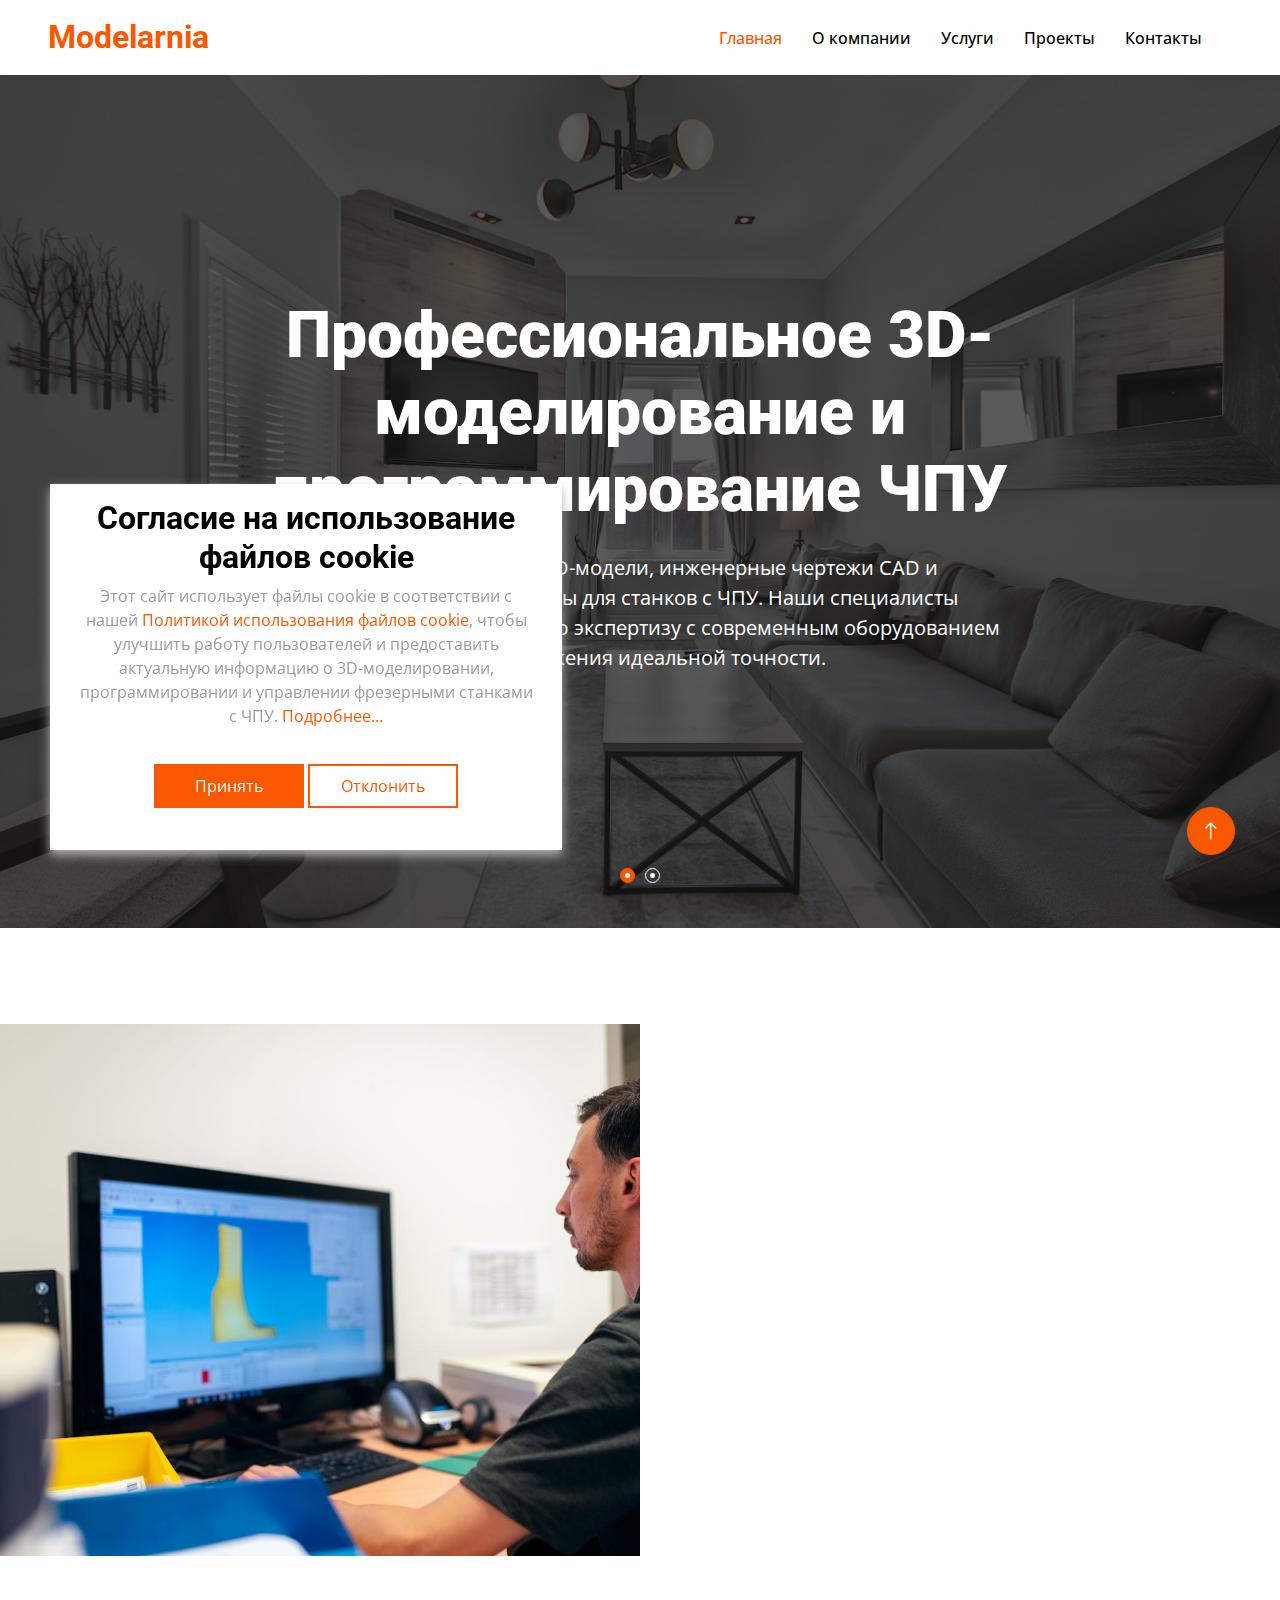
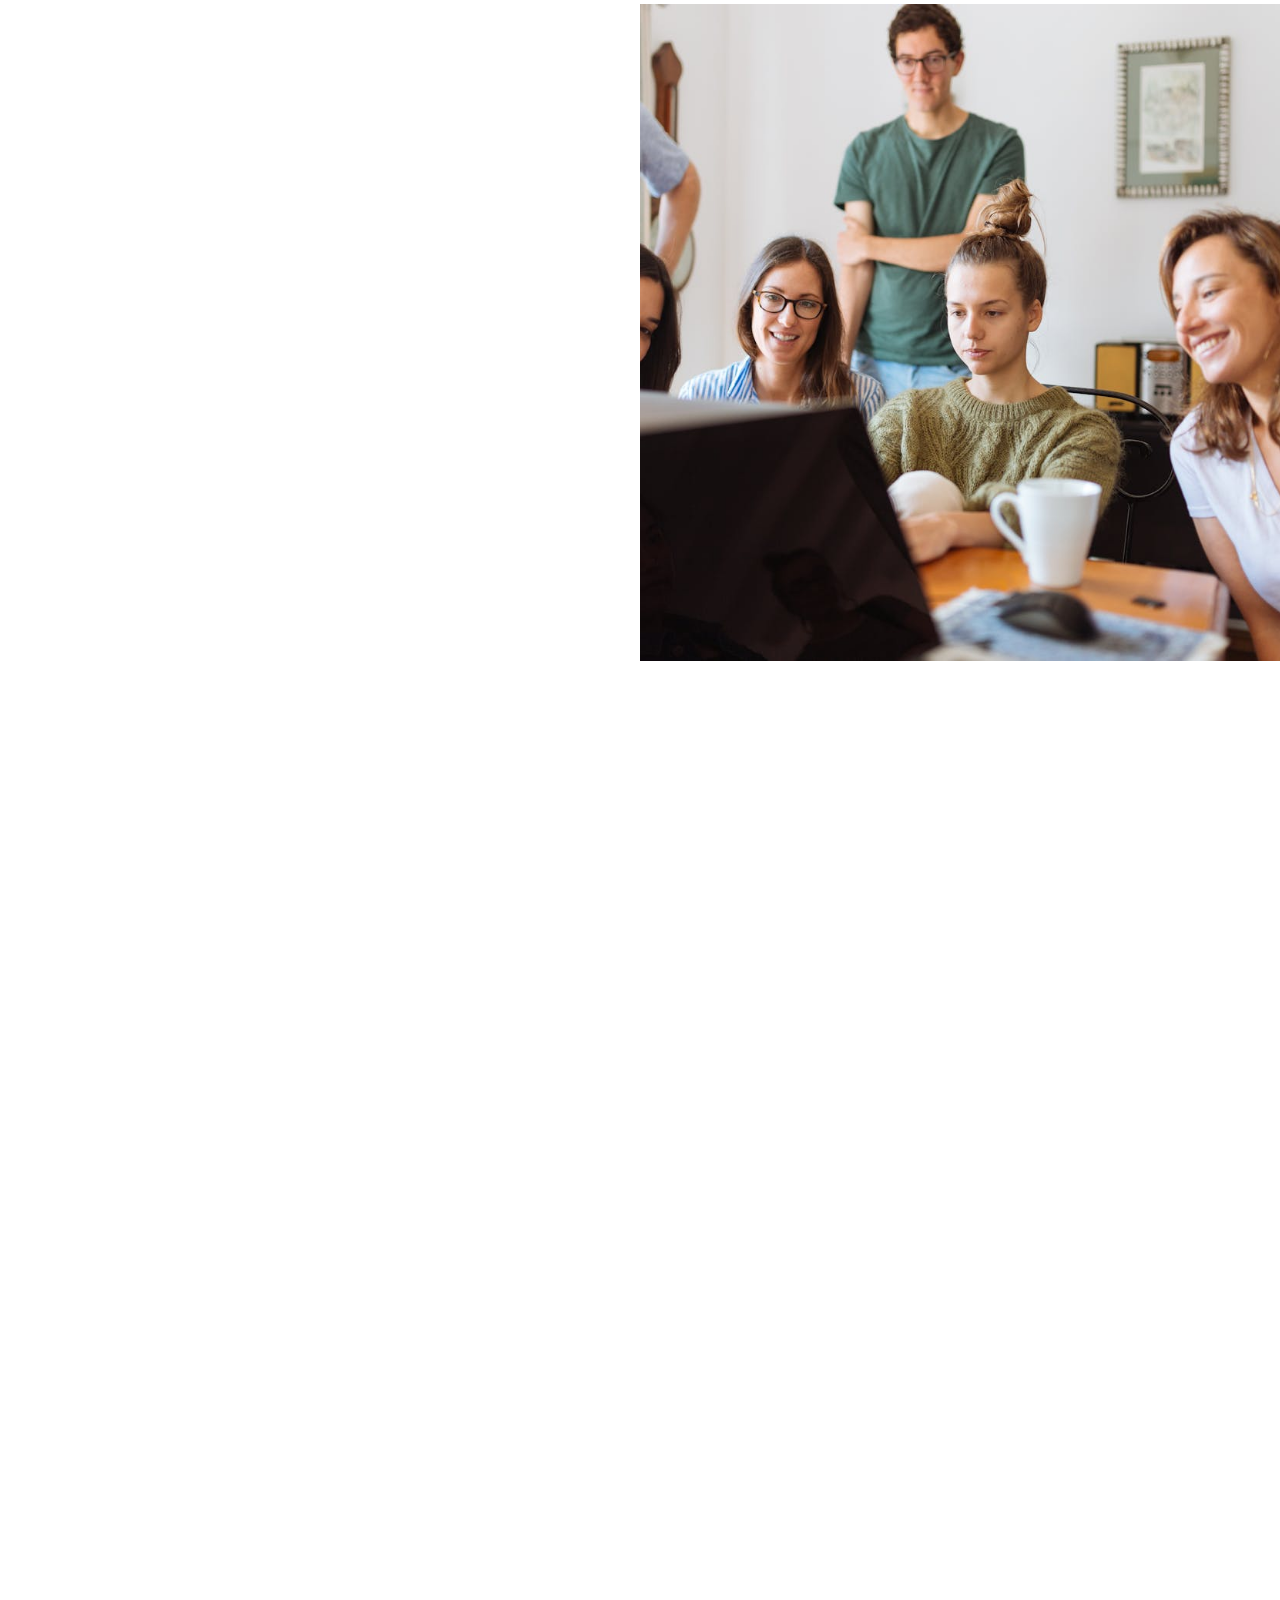
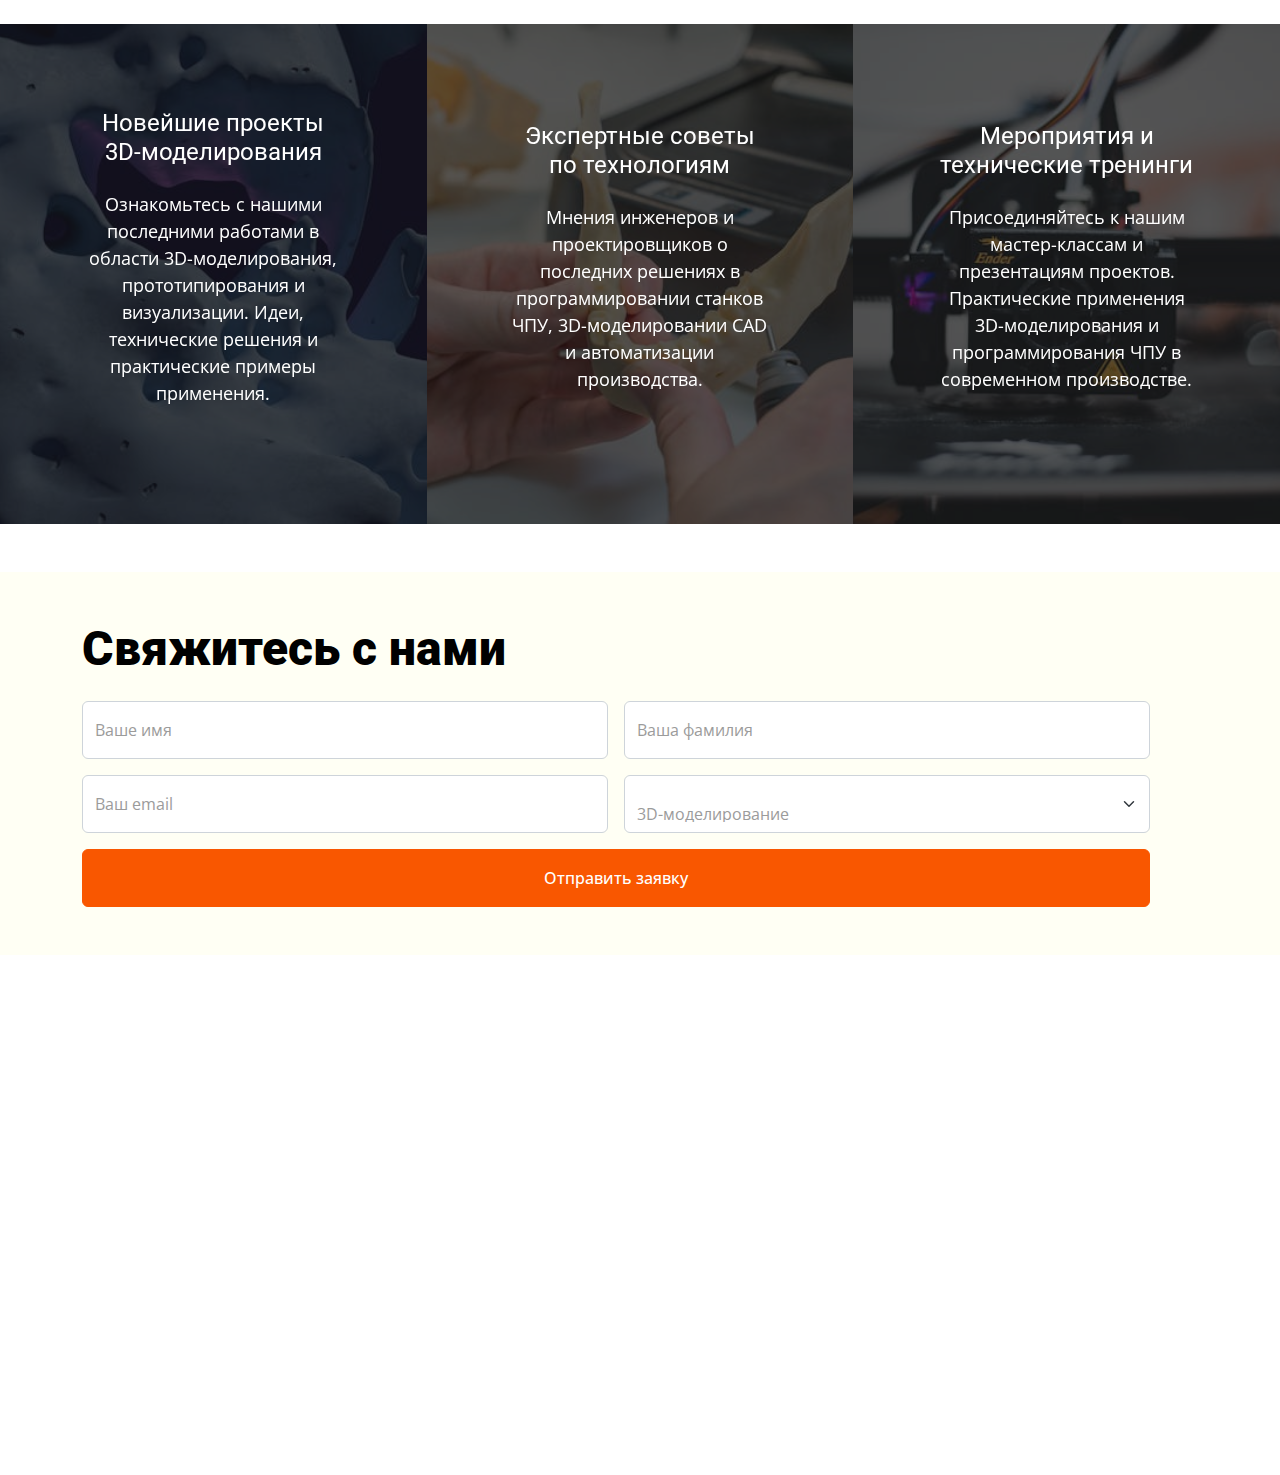
<file: index.html>
<!DOCTYPE html>
<html lang="en">
    <head>
        <meta charset="utf-8" />
        <title>Modelarnia</title>
        <meta content="width=device-width, initial-scale=1.0" name="viewport" />
        <meta
            name="keywords"
            content="моделирование 3D, программирование, обработка ЧПУ, проектирование CAD, фрезерование, 3D печать, инженерия производства, автоматизация процессов, техническое программное обеспечение, визуализация моделей"
        />
        <meta
            name="description"
            content="Откройте для себя наши профессиональные услуги в области 3D-моделирования, программирования и работы с фрезерными станками с ЧПУ. Создавайте точные проекты, развивайте технические навыки и работайте с современными технологиями в инженерии и производстве."
        />

        <!-- Favicon -->
        <link href="img/favicon.ico" rel="icon" />

        <!-- Google Web Fonts -->
        <link rel="preconnect" href="https://fonts.googleapis.com" />
        <link rel="preconnect" href="https://fonts.gstatic.com" crossorigin />
        <link
            href="https://fonts.googleapis.com/css2?family=Open+Sans:wght@400;500&family=Roboto:wght@500;700;900&display=swap"
            rel="stylesheet"
        />

        <!-- Icon Font Stylesheet -->
        <link
            href="https://cdnjs.cloudflare.com/ajax/libs/font-awesome/5.10.0/css/all.min.css"
            rel="stylesheet"
        />
        <link
            href="https://cdn.jsdelivr.net/npm/bootstrap-icons@1.4.1/font/bootstrap-icons.css"
            rel="stylesheet"
        />

        <!-- Libraries Stylesheet -->
        <link href="lib/animate/animate.min.css" rel="stylesheet" />
        <link
            href="lib/owlcarousel/assets/owl.carousel.min.css"
            rel="stylesheet"
        />
        <link href="lib/lightbox/css/lightbox.min.css" rel="stylesheet" />

        <!-- Customized Bootstrap Stylesheet -->
        <link href="css/bootstrap.min.css" rel="stylesheet" />

        <!-- Template Stylesheet -->
        <link href="css/style.css" rel="stylesheet" />
    </head>

    <body>
        <!-- Spinner Start -->
        <div
            id="spinner"
            class="show bg-white position-fixed translate-middle w-100 vh-100 top-50 start-50 d-flex align-items-center justify-content-center"
        >
            <div
                class="spinner-border text-primary"
                style="width: 3rem; height: 3rem"
                role="status"
            >
                <span class="sr-only">Загрузка...</span>
            </div>
        </div>
        <!-- Spinner End -->

        <!-- Navbar Start -->
        <nav
            class="navbar navbar-expand-lg bg-white navbar-light sticky-top p-0 px-4 px-lg-5"
        >
            <a href="index.html" class="navbar-brand d-flex align-items-center">
                <h2 class="m-0 text-primary">Modelarnia</h2>
            </a>
            <button
                type="button"
                class="navbar-toggler"
                data-bs-toggle="collapse"
                data-bs-target="#navbarCollapse"
            >
                <span class="navbar-toggler-icon"></span>
            </button>
            <div class="collapse navbar-collapse" id="navbarCollapse">
                <div class="navbar-nav ms-auto py-4 py-lg-0">
                    <a href="index.html" class="nav-item nav-link active"
                        >Главная</a
                    >
                    <a href="about.html" class="nav-item nav-link"
                        >О компании</a
                    >
                    <a href="faq.html" class="nav-item nav-link">Услуги</a>
                    <a href="catalog.html" class="nav-item nav-link">Проекты</a>
                    <a href="contact.html" class="nav-item nav-link"
                        >Контакты</a
                    >
                </div>
            </div>
        </nav>
        <!-- Navbar End -->

        <!-- Carousel Start -->
        <div class="container-fluid p-0 pb-5">
            <div class="owl-carousel header-carousel position-relative">
                <div class="owl-carousel-item position-relative">
                    <img class="img-fluid" src="img/carousel-1.jpg" alt="" />
                    <div class="carousel-inner">
                        <div class="container">
                            <div class="row justify-content-center">
                                <div class="col-12 col-lg-8 text-center">
                                    <h1
                                        class="display-3 text-white animated slideInDown mb-4"
                                    >
                                        Профессиональное 3D-моделирование и
                                        программирование ЧПУ
                                    </h1>
                                    <p class="fs-5 text-white mb-4 pb-2">
                                        Мы создаем точные 3D-модели, инженерные
                                        чертежи CAD и управляющие программы для
                                        станков с ЧПУ. Наши специалисты
                                        совмещают технологическую экспертизу с
                                        современным оборудованием для достижения
                                        идеальной точности.
                                    </p>
                                </div>
                            </div>
                        </div>
                    </div>
                </div>
                <div class="owl-carousel-item position-relative">
                    <img class="img-fluid" src="img/carousel-2.jpg" alt="" />
                    <div class="carousel-inner">
                        <div class="container">
                            <div class="row justify-content-center">
                                <div class="col-12 col-lg-8 text-center">
                                    <h1
                                        class="display-3 text-white animated slideInDown mb-4"
                                    >
                                        Инновационные решения для инженерных
                                        проектов
                                    </h1>
                                    <p class="fs-5 text-white mb-4 pb-2">
                                        Мы специализируемся на моделировании
                                        деталей, создании программ для фрезерных
                                        станков, оптимизации процессов
                                        производства и разработке эффективных
                                        решений в области автоматизации и
                                        цифрового проектирования.
                                    </p>
                                </div>
                            </div>
                        </div>
                    </div>
                </div>
            </div>
        </div>
        <!-- Carousel End -->

        <!-- About Start -->
        <div class="container-fluid overflow-hidden my-5 px-lg-0">
            <div class="container about px-lg-0">
                <div class="row g-0 mx-lg-0">
                    <div class="col-lg-6 ps-lg-0" style="min-height: 400px">
                        <div class="position-relative h-100">
                            <img
                                class="position-absolute img-fluid w-100 h-100"
                                src="img/approach.jpg"
                                style="object-fit: cover"
                                alt=""
                            />
                        </div>
                    </div>
                    <div
                        class="col-lg-6 about-text py-5 wow fadeIn"
                        data-wow-delay="0.5s"
                    >
                        <div class="p-lg-5 pe-lg-0">
                            <h1 class="display-5 mb-4">
                                Почему выбирают Modelarnia?
                            </h1>
                            <p class="mb-4 pb-2">
                                Modelarnia — это команда инженеров и
                                программистов, специализирующихся на
                                3D-моделировании, проектировании CAD/CAM и
                                управлении станками с ЧПУ. Мы сопровождаем
                                проект на всех этапах — от цифровой модели до
                                готовой детали. Наш опыт и технические знания
                                позволяют создавать точные и функциональные
                                решения для любого уровня сложности.
                            </p>
                        </div>
                    </div>
                </div>
            </div>
        </div>
        <!-- About End -->

        <!-- Feature Start -->
        <div class="container-fluid overflow-hidden my-5 px-lg-0">
            <div class="container feature px-lg-0">
                <div class="row g-0 mx-lg-0">
                    <div
                        class="col-lg-6 feature-text py-5 wow fadeIn"
                        data-wow-delay="0.5s"
                    >
                        <div class="p-lg-5 ps-lg-0">
                            <h1 class="display-5 mb-5">Наши возможности</h1>
                            <p class="mb-4 pb-2">
                                Мы предлагаем услуги по проектированию и
                                моделированию в 3D, созданию управляющих
                                программ для станков с ЧПУ, а также консультации
                                по оптимизации технологических процессов.
                                Разрабатываем реалистичные визуализации,
                                прототипы и готовые детали промышленного
                                назначения.
                            </p>
                            <div class="row g-4">
                                <div class="col-6">
                                    <div class="d-flex align-items-center">
                                        <div class="ms-4">
                                            <p class="text-primary mb-2">
                                                Услуги
                                            </p>
                                            <h5 class="mb-0">
                                                3D-моделирование и
                                                проектирование CAD
                                            </h5>
                                        </div>
                                    </div>
                                </div>
                                <div class="col-6">
                                    <div class="d-flex align-items-center">
                                        <div class="ms-4">
                                            <p class="text-primary mb-2">
                                                Команда
                                            </p>
                                            <h5 class="mb-0">
                                                Опытные инженеры и программисты
                                            </h5>
                                        </div>
                                    </div>
                                </div>
                                <div class="col-6">
                                    <div class="d-flex align-items-center">
                                        <div class="ms-4">
                                            <p class="text-primary mb-2">
                                                Технологии
                                            </p>
                                            <h5 class="mb-0">
                                                Современные станки ЧПУ и системы
                                                CAM
                                            </h5>
                                        </div>
                                    </div>
                                </div>
                                <div class="col-6">
                                    <div class="d-flex align-items-center">
                                        <div class="ms-4">
                                            <p class="text-primary mb-2">
                                                Поддержка
                                            </p>
                                            <h5 class="mb-0">
                                                Технические консультации и
                                                обучение
                                            </h5>
                                        </div>
                                    </div>
                                </div>
                            </div>
                        </div>
                    </div>
                    <div class="col-lg-6 pe-lg-0" style="min-height: 400px">
                        <div class="position-relative h-100">
                            <img
                                class="position-absolute img-fluid w-100 h-100"
                                src="img/feature.jpg"
                                style="object-fit: cover"
                                alt=""
                            />
                        </div>
                    </div>
                </div>
            </div>
        </div>
        <!-- Feature End -->

        <!-- Facts Start -->
        <div class="container-xxl py-5">
            <div class="container">
                <div class="row g-4">
                    <div
                        class="col-md-6 col-lg-4 wow fadeIn"
                        data-wow-delay="0.1s"
                    >
                        <div class="h-100 bg-dark p-4 p-xl-5">
                            <h5 class="text-white">Точные 3D-модели</h5>
                            <hr class="w-25" />
                            <span>
                                Мы создаем реалистичные и технически точные
                                3D-модели для промышленного применения,
                                прототипирования и учебных проектов. Каждый
                                элемент прорабатывается с максимальной
                                точностью, чтобы соответствовать высоким
                                требованиям инженеров и проектировщиков.
                            </span>
                        </div>
                    </div>
                    <div
                        class="col-md-6 col-lg-4 wow fadeIn"
                        data-wow-delay="0.3s"
                    >
                        <div class="h-100 bg-dark p-4 p-xl-5">
                            <h5 class="text-white">Программирование ЧПУ</h5>
                            <hr class="w-25" />
                            <span>
                                Мы предоставляем полный цикл подготовки
                                управляющих программ для фрезерных и токарных
                                станков, а также обрабатывающих центров.
                                Оптимизируем производственные процессы и
                                сокращаем время цикла без потери точности.
                            </span>
                        </div>
                    </div>
                    <div
                        class="col-md-6 col-lg-4 wow fadeIn"
                        data-wow-delay="0.5s"
                    >
                        <div class="h-100 bg-dark p-4 p-xl-5">
                            <h5 class="text-white">Обработка и фрезерование</h5>
                            <hr class="w-25" />
                            <span>
                                Специализируемся на точной обработке металлов,
                                пластиков и композитов. Обеспечиваем высокое
                                качество поверхностей и точность размеров
                                благодаря современным технологиям CAM.
                            </span>
                        </div>
                    </div>
                </div>
            </div>
        </div>
        <!-- Facts End -->

        <!-- Blog Start -->
        <div class="container-xxl py-5">
            <div class="container">
                <div class="text-center wow fadeInUp" data-wow-delay="0.1s">
                    <h1 class="display-5">
                        Новости и статьи о 3D-моделировании
                    </h1>
                    <p class="mb-5">
                        Будьте в курсе последних тенденций в 3D-моделировании,
                        программировании станков ЧПУ и технологиях CAD/CAM. Мы
                        публикуем материалы о новых подходах, практических
                        методах проектирования и автоматизации процессов.
                    </p>
                </div>
                <div class="row g-4">
                    <div
                        class="col-lg-6 col-md-6 wow fadeInUp"
                        data-wow-delay="0.5s"
                    >
                        <div class="team-item">
                            <div class="text-center p-4">
                                <h5 class="mb-0">
                                    Современные методы 3D-моделирования
                                </h5>
                                <span>
                                    Узнайте, как использовать продвинутые
                                    инструменты CAD для создания сложных
                                    конструкций и технических компонентов.
                                    Практические примеры применения в инженерии
                                    и производстве.
                                </span>
                            </div>
                        </div>
                    </div>
                    <div
                        class="col-lg-6 col-md-6 wow fadeInUp"
                        data-wow-delay="0.7s"
                    >
                        <div class="team-item">
                            <div class="text-center p-4">
                                <h5 class="mb-0">
                                    Автоматизация программирования ЧПУ
                                </h5>
                                <span>
                                    Рассматриваем процесс создания эффективных
                                    G-кодов для станков, интеграцию CAM-систем и
                                    методы сокращения времени обработки при
                                    сохранении максимальной точности.
                                </span>
                            </div>
                        </div>
                    </div>
                </div>
            </div>
        </div>
        <!-- Blog End -->

        <!-- NEWS Start -->
        <div class="container-fluid p-0 pb-5">
            <div class="owl-carousel news-carousel position-relative">
                <div class="owl-carousel-item position-relative">
                    <img class="img-fluid" src="img/news-1.jpg" alt="" />
                    <div class="carousel-inner">
                        <div class="container">
                            <div class="row justify-content-center">
                                <div class="col-12 col-lg-8 text-center">
                                    <h1
                                        class="display-3 text-white animated slideInDown mb-4"
                                    >
                                        Новейшие проекты 3D-моделирования
                                    </h1>
                                    <p class="fs-5 text-white mb-4 pb-2">
                                        Ознакомьтесь с нашими последними
                                        работами в области 3D-моделирования,
                                        прототипирования и визуализации. Идеи,
                                        технические решения и практические
                                        примеры применения.
                                    </p>
                                </div>
                            </div>
                        </div>
                    </div>
                </div>
                <div class="owl-carousel-item position-relative">
                    <img class="img-fluid" src="img/news-2.jpg" alt="" />
                    <div class="carousel-inner">
                        <div class="container">
                            <div class="row justify-content-center">
                                <div class="col-12 col-lg-8 text-center">
                                    <h1
                                        class="display-3 text-white animated slideInDown mb-4"
                                    >
                                        Экспертные советы по технологиям
                                    </h1>
                                    <p class="fs-5 text-white mb-4 pb-2">
                                        Мнения инженеров и проектировщиков о
                                        последних решениях в программировании
                                        станков ЧПУ, 3D-моделировании CAD и
                                        автоматизации производства.
                                    </p>
                                </div>
                            </div>
                        </div>
                    </div>
                </div>
                <div class="owl-carousel-item position-relative">
                    <img class="img-fluid" src="img/news-3.jpg" alt="" />
                    <div class="carousel-inner">
                        <div class="container">
                            <div class="row justify-content-center">
                                <div class="col-12 col-lg-8 text-center">
                                    <h1
                                        class="display-3 text-white animated slideInDown mb-4"
                                    >
                                        Мероприятия и технические тренинги
                                    </h1>
                                    <p
                                        class="fs-5 fw-medium text-white mb-4 pb-2"
                                    >
                                        Присоединяйтесь к нашим мастер-классам и
                                        презентациям проектов. Практические
                                        применения 3D-моделирования и
                                        программирования ЧПУ в современном
                                        производстве.
                                    </p>
                                </div>
                            </div>
                        </div>
                    </div>
                </div>
            </div>
        </div>
        <!-- NEWS End -->

        <!-- <section
            class="section section-tech bg-light-primary"
            id="section-tech"
        >
            <div class="container">
                <ul class="tech-list list-unstyled">
                    <li class="tech-list__item tech-list__title">
                        <h2 class="h2 section-title mb-0">
                            Технические характеристики проектов
                            3D-моделирования, программирования и работы на
                            станках ЧПУ
                        </h2>
                    </li>
                    <li class="tech-list__item">
                        <div class="tech-list__item--img">
                            <img src="img/08/1-1.svg" alt="" />
                        </div>
                        <div>
                            <div class="tech-list__item--title">
                                Этап реализации
                            </div>
                            Прототип завершен и проведены функциональные
                            испытания
                        </div>
                    </li>
                    <li class="tech-list__item">
                        <div class="tech-list__item--img">
                            <img src="img/08/3-1.svg" alt="" />
                        </div>
                        <div>
                            <div class="tech-list__item--title">
                                Количество компонентов
                            </div>
                            Один основной модуль с дополнительными элементами
                        </div>
                    </li>
                    <li class="tech-list__item">
                        <div class="tech-list__item--img">
                            <img src="img/08/9-1.svg" alt="" />
                        </div>
                        <div>
                            <div class="tech-list__item--title">
                                Технология изготовления
                            </div>
                            Обработка на станках ЧПУ и 3D-печать
                        </div>
                    </li>
                    <li class="tech-list__item">
                        <div class="tech-list__item--img">
                            <img src="img/08/6-1.svg" alt="" />
                        </div>
                        <div>
                            <div class="tech-list__item--title">
                                Отделка поверхности
                            </div>
                            Анодированный алюминий и пластиковые элементы
                        </div>
                    </li>
                    <li class="tech-list__item">
                        <div class="tech-list__item--img">
                            <img src="img/08/7-1.svg" alt="" />
                        </div>
                        <div>
                            <div class="tech-list__item--title">
                                Конструкционные материалы
                            </div>
                            Нержавеющая сталь, ABS, PLA, алюминий
                        </div>
                    </li>
                    <li class="tech-list__item">
                        <div class="tech-list__item--img">
                            <img src="img/08/8-1.svg" alt="" />
                        </div>
                        <div>
                            <div class="tech-list__item--title">
                                Размерная точность
                            </div>
                            ±0.01 мм
                        </div>
                    </li>
                    <li class="tech-list__item">
                        <div class="tech-list__item--img">
                            <img src="img/08/5-1.svg" alt="" />
                        </div>
                        <div>
                            <div class="tech-list__item--title">
                                Точность станков
                            </div>
                            5-осевое числовое управление
                        </div>
                    </li>
                    <li class="tech-list__item">
                        <div class="tech-list__item--img">
                            <img src="img/08/4-1.svg" alt="" />
                        </div>
                        <div>
                            <div class="tech-list__item--title">
                                Высота слоя 3D-модели
                            </div>
                            0,1–0,2 мм
                        </div>
                    </li>
                    <li class="tech-list__item">
                        <div class="tech-list__item--img">
                            <img src="img/08/10-1.svg" alt="" />
                        </div>
                        <div>
                            <div class="tech-list__item--title">
                                Состояние проекта
                            </div>
                            Полностью готов к серийному производству
                        </div>
                    </li>
                    <li class="tech-list__item">
                        <div class="tech-list__item--img">
                            <img src="img/08/11-1.svg" alt="" />
                        </div>
                        <div>
                            <div class="tech-list__item--title">
                                Питание станков
                            </div>
                            Трехфазная система с контролем стабилизации
                            напряжения
                        </div>
                    </li>
                    <li class="tech-list__item">
                        <div class="tech-list__item--img">
                            <img src="img/08/12-1.svg" alt="" />
                        </div>
                        <div>
                            <div class="tech-list__item--title">
                                Программное обеспечение CAD/CAM
                            </div>
                            SolidWorks, Fusion 360, AutoCAD, Edgecam
                        </div>
                    </li>
                    <li class="tech-list__item">
                        <div class="tech-list__item--img">
                            <img src="img/08/14-1.svg" alt="" />
                        </div>
                        <div>
                            <div class="tech-list__item--title">
                                Станки и оборудование
                            </div>
                            2 фрезерных станка ЧПУ, 1 токарный станок, 1
                            промышленный 3D-принтер
                        </div>
                    </li>
                    <li class="tech-list__item">
                        <div class="tech-list__item--img">
                            <img src="img/08/17.svg" alt="" />
                        </div>
                        <div>
                            <div class="tech-list__item--title">
                                Инфраструктура
                            </div>
                            Лаборатория 3D-моделирования, зона сборки,
                            CAD-сервер, зона тестирования материалов
                        </div>
                    </li>
                    <li class="tech-list__item">
                        <div class="tech-list__item--img">
                            <img src="img/08/13-1.svg" alt="" />
                        </div>
                        <div>
                            <div class="tech-list__item--title">
                                Стандарты качества
                            </div>
                            Сертификация ISO 9001, тесты точности и
                            повторяемости
                        </div>
                    </li>
                    <li class="tech-list__item">
                        <div class="tech-list__item--img">
                            <img src="img/08/18.svg" alt="" />
                        </div>
                        <div>
                            <div class="tech-list__item--title">
                                Рабочая зона
                            </div>
                            1500 x 800 мм с автоматическим измерительным столом
                        </div>
                    </li>
                    <li class="tech-list__item">
                        <div class="tech-list__item--img">
                            <img src="img/08/15-1.svg" alt="" />
                        </div>
                        <div>
                            <div class="tech-list__item--title">
                                Система охлаждения
                            </div>
                            Замкнутый цикл с контролем температуры инструментов
                        </div>
                    </li>
                    <li class="tech-list__item">
                        <div class="tech-list__item--img">
                            <img src="img/08/16.svg" alt="" />
                        </div>
                        <div>
                            <div class="tech-list__item--title">
                                Безопасность труда
                            </div>
                            24-часовой мониторинг, датчики температуры и
                            аварийная сигнализация
                        </div>
                    </li>
                    <li class="tech-list__item">
                        <div class="tech-list__item--img">
                            <img src="img/08/19.svg" alt="" />
                        </div>
                        <div>
                            <div class="tech-list__item--title">
                                Пользовательские помещения
                            </div>
                            Зона программирования, проектная зона и техническое
                            помещение
                        </div>
                    </li>
                </ul>
            </div>
        </section> -->

        <!-- Contact Start -->
        <div class="container-fluid bg-light overflow-hidden px-lg-0">
            <div class="container">
                <div class="p-lg-5 ps-lg-0">
                    <div class="section-title text-start">
                        <h1 class="display-5 mb-4">Свяжитесь с нами</h1>
                    </div>
                    <form action="thanks.html" method="GET">
                        <div class="row g-3">
                            <div class="col-md-6">
                                <div class="form-floating">
                                    <input
                                        type="text"
                                        class="form-control"
                                        id="name"
                                        required
                                        placeholder="Ваше имя"
                                    />
                                    <label for="name">Ваше имя</label>
                                </div>
                            </div>
                            <div class="col-md-6">
                                <div class="form-floating">
                                    <input
                                        type="text"
                                        class="form-control"
                                        id="surname"
                                        required
                                        placeholder="Ваша фамилия"
                                    />
                                    <label for="surname">Ваша фамилия</label>
                                </div>
                            </div>
                            <div class="col-md-6">
                                <div class="form-floating">
                                    <input
                                        type="email"
                                        class="form-control"
                                        id="email"
                                        required
                                        placeholder="Ваш email"
                                    />
                                    <label for="email">Ваш email</label>
                                </div>
                            </div>
                            <div class="col-md-6">
                                <div class="form-floating">
                                    <select
                                        name="project-type"
                                        id=""
                                        required
                                        class="form-select"
                                    >
                                        <option value="3d-modeling">
                                            3D-моделирование
                                        </option>
                                        <option value="programming">
                                            Программирование CAD/CAM
                                        </option>
                                        <option value="cnc-operation">
                                            Работа на станках ЧПУ
                                        </option>
                                    </select>
                                </div>
                            </div>
                            <div class="col-12">
                                <button
                                    class="btn btn-primary w-100 py-3"
                                    type="submit"
                                    id="submit"
                                >
                                    Отправить заявку
                                </button>
                            </div>
                        </div>
                    </form>
                </div>
            </div>
        </div>
        <!-- Contact End -->

        <!-- Footer Start -->
        <div
            class="container-fluid bg-dark text-secondary footer mt-5 py-5 wow fadeIn"
            data-wow-delay="0.1s"
        >
            <div class="container py-5">
                <div class="row g-5">
                    <div class="col-lg-4 col-md-6">
                        <h5 class="text-white mb-4">Modelarnia</h5>
                        <p>
                            Платформа Modelarnia объединяет специалистов и
                            энтузиастов в области 3D-моделирования,
                            программирования и работы с фрезерными станками с
                            ЧПУ. Здесь вы найдете знания, проекты и идеи для
                            развития своих инженерных и производственных навыков
                            с использованием современных технологий.
                        </p>
                    </div>
                    <div class="col-lg-4 col-md-6">
                        <h5 class="text-white mb-4">Контакты</h5>
                        <p class="mb-2">
                            <i class="fa fa-map-marker-alt me-3"></i>
                            Tөle Bi Kөşesi 55, Алматы 050000
                        </p>
                        <p class="mb-2">
                            <i class="fa fa-phone-alt me-3"></i>
                            modelarnia@gmail.com
                        </p>
                        <p class="mb-2">
                            <i class="fa fa-envelope me-3"></i>+77772632949
                        </p>
                    </div>
                    <div class="col-lg-4 col-md-6">
                        <h5 class="text-white mb-4">Быстрые ссылки</h5>
                        <a class="btn btn-link" href="about.html">О нас</a>
                        <a class="btn btn-link" href="terms-of-use.html"
                            >Условия использования</a
                        >
                        <a class="btn btn-link" href="privacy-policy.html"
                            >Политика конфиденциальности</a
                        >
                        <a class="btn btn-link" href="cookie-policy.html"
                            >Политика использования файлов cookie</a
                        >
                    </div>
                </div>
            </div>
        </div>
        <!-- Footer End -->

        <!-- Cookie banner -->
        <div class="cookie-wrapper show">
            <div>
                <i class="bx bx-cookie"></i>
                <h2 style="text-align: center">
                    Согласие на использование файлов cookie
                </h2>
            </div>

            <div class="data">
                <p>
                    Этот сайт использует файлы cookie в соответствии с нашей
                    <a href="cookie-policy.html"
                        >Политикой использования файлов cookie</a
                    >, чтобы улучшить работу пользователей и предоставить
                    актуальную информацию о 3D-моделировании, программировании и
                    управлении фрезерными станками с ЧПУ.
                    <a href="privacy-policy.html">Подробнее...</a>
                </p>
            </div>

            <div class="buttons">
                <button class="cookie-button" id="acceptBtn">Принять</button>
                <button class="cookie-button" id="declineBtn">Отклонить</button>
            </div>
        </div>
        <!-- End Cookie banner -->

        <!-- Back to Top -->
        <a
            href="#"
            class="btn btn-lg btn-primary btn-lg-square rounded-circle back-to-top"
            ><i class="bi bi-arrow-up"></i
        ></a>

        <!-- JavaScript Libraries -->
        <script src="https://ajax.googleapis.com/ajax/libs/jquery/3.6.0/jquery.min.js"></script>
        <script src="https://cdn.jsdelivr.net/npm/bootstrap@5.0.0/dist/js/bootstrap.bundle.min.js"></script>
        <script src="lib/wow/wow.min.js"></script>
        <script src="lib/easing/easing.min.js"></script>
        <script src="lib/waypoints/waypoints.min.js"></script>
        <script src="lib/counterup/counterup.min.js"></script>
        <script src="lib/owlcarousel/owl.carousel.min.js"></script>
        <script src="lib/isotope/isotope.pkgd.min.js"></script>
        <script src="lib/lightbox/js/lightbox.min.js"></script>

        <!-- Template Javascript -->
        <script src="js/main.js"></script>
        <script src="js/cookiebanner.js"></script>
    </body>
</html>
</file>
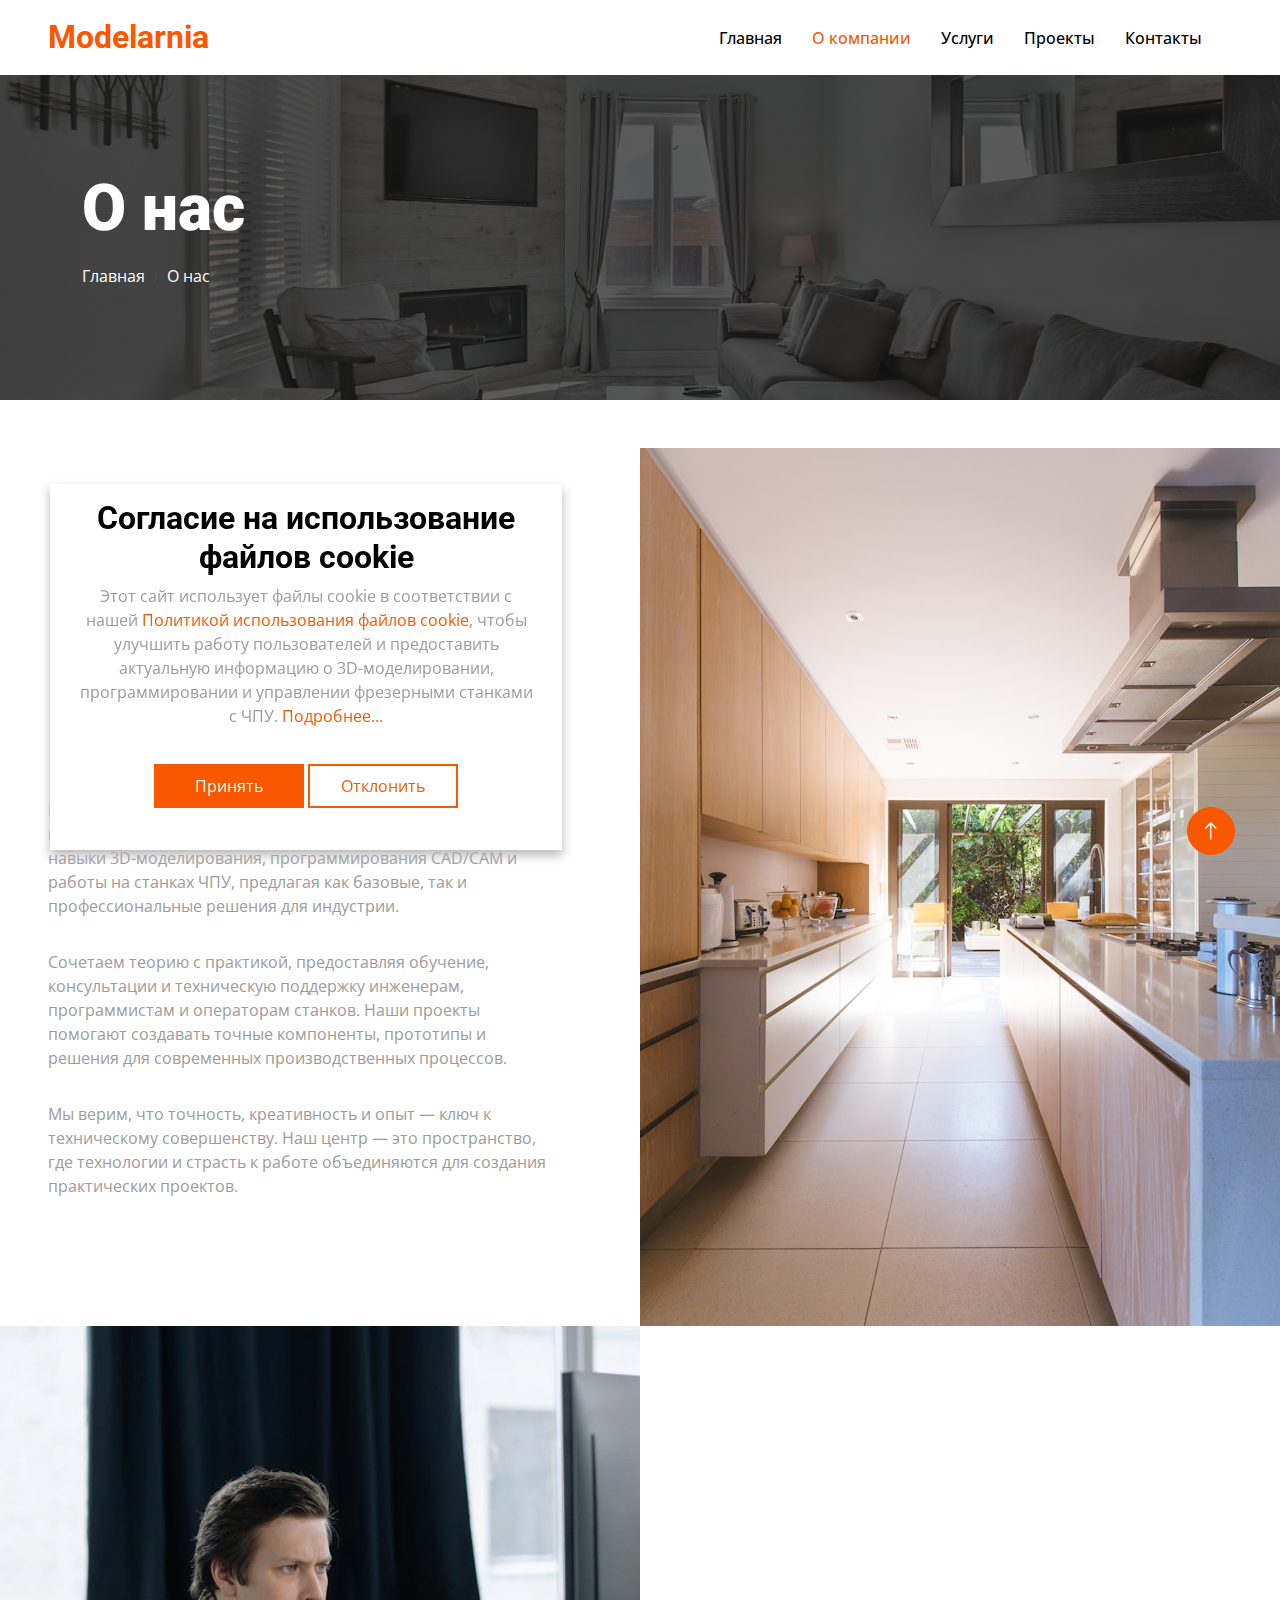
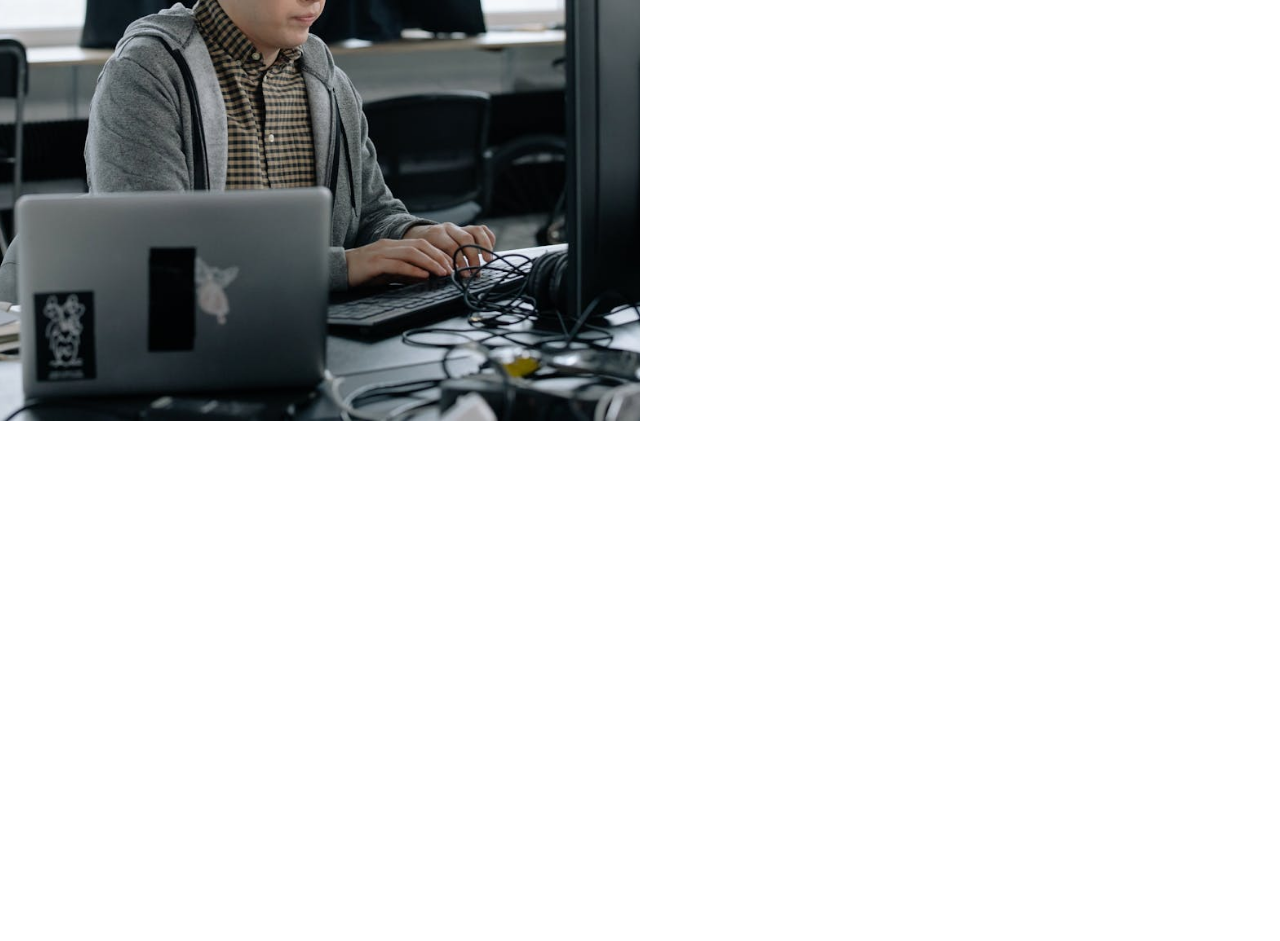
<file: about.html>
<!DOCTYPE html>
<html lang="en">
    <head>
        <meta charset="utf-8" />
        <title>Modelarnia</title>
        <meta content="width=device-width, initial-scale=1.0" name="viewport" />
        <meta
            name="keywords"
            content="моделирование 3D, программирование, обработка ЧПУ, проектирование CAD, фрезерование, 3D печать, инженерия производства, автоматизация процессов, техническое программное обеспечение, визуализация моделей"
        />
        <meta
            name="description"
            content="Откройте для себя наши профессиональные услуги в области 3D-моделирования, программирования и работы с фрезерными станками с ЧПУ. Создавайте точные проекты, развивайте технические навыки и работайте с современными технологиями в инженерии и производстве."
        />

        <!-- Favicon -->
        <link href="img/favicon.ico" rel="icon" />

        <!-- Google Web Fonts -->
        <link rel="preconnect" href="https://fonts.googleapis.com" />
        <link rel="preconnect" href="https://fonts.gstatic.com" crossorigin />
        <link
            href="https://fonts.googleapis.com/css2?family=Open+Sans:wght@400;500&family=Roboto:wght@500;700;900&display=swap"
            rel="stylesheet"
        />

        <!-- Icon Font Stylesheet -->
        <link
            href="https://cdnjs.cloudflare.com/ajax/libs/font-awesome/5.10.0/css/all.min.css"
            rel="stylesheet"
        />
        <link
            href="https://cdn.jsdelivr.net/npm/bootstrap-icons@1.4.1/font/bootstrap-icons.css"
            rel="stylesheet"
        />

        <!-- Libraries Stylesheet -->
        <link href="lib/animate/animate.min.css" rel="stylesheet" />
        <link
            href="lib/owlcarousel/assets/owl.carousel.min.css"
            rel="stylesheet"
        />
        <link href="lib/lightbox/css/lightbox.min.css" rel="stylesheet" />

        <!-- Customized Bootstrap Stylesheet -->
        <link href="css/bootstrap.min.css" rel="stylesheet" />

        <!-- Template Stylesheet -->
        <link href="css/style.css" rel="stylesheet" />
    </head>

    <body>
        <!-- Spinner Start -->
        <div
            id="spinner"
            class="show bg-white position-fixed translate-middle w-100 vh-100 top-50 start-50 d-flex align-items-center justify-content-center"
        >
            <div
                class="spinner-border text-primary"
                style="width: 3rem; height: 3rem"
                role="status"
            >
                <span class="sr-only">Загрузка...</span>
            </div>
        </div>
        <!-- Spinner End -->

        <!-- Navbar Start -->
        <nav
            class="navbar navbar-expand-lg bg-white navbar-light sticky-top p-0 px-4 px-lg-5"
        >
            <a href="index.html" class="navbar-brand d-flex align-items-center">
                <h2 class="m-0 text-primary">Modelarnia</h2>
            </a>
            <button
                type="button"
                class="navbar-toggler"
                data-bs-toggle="collapse"
                data-bs-target="#navbarCollapse"
            >
                <span class="navbar-toggler-icon"></span>
            </button>
            <div class="collapse navbar-collapse" id="navbarCollapse">
                <div class="navbar-nav ms-auto py-4 py-lg-0">
                    <a href="index.html" class="nav-item nav-link">Главная</a>
                    <a href="about.html" class="nav-item nav-link active"
                        >О компании</a
                    >
                    <a href="faq.html" class="nav-item nav-link">Услуги</a>
                    <a href="catalog.html" class="nav-item nav-link">Проекты</a>
                    <a href="contact.html" class="nav-item nav-link"
                        >Контакты</a
                    >
                </div>
            </div>
        </nav>
        <!-- Navbar End -->

        <!-- Page Header Start -->
        <div class="container-fluid page-header py-5 mb-5">
            <div class="container py-5">
                <h1 class="display-3 text-white mb-3 animated slideInDown">
                    О нас
                </h1>
                <nav aria-label="breadcrumb animated slideInDown">
                    <ol class="breadcrumb">
                        <li class="breadcrumb-item">
                            <a class="text-white" href="index.html">Главная</a>
                        </li>
                        <li
                            class="breadcrumb-item text-white active"
                            aria-current="page"
                        >
                            О нас
                        </li>
                    </ol>
                </nav>
            </div>
        </div>
        <!-- Page Header End -->

        <!-- About Start -->
        <div class="container-fluid overflow-hidden my-5 px-lg-0">
            <div class="container about px-lg-0">
                <div class="row g-0 mx-lg-0">
                    <div
                        class="col-lg-6 about-text py-5 wow fadeIn"
                        data-wow-delay="0.5s"
                    >
                        <div class="p-lg-5 pe-lg-0">
                            <h1 class="display-5 mb-4">
                                Наша история: 3D-моделирование и работа на
                                станках ЧПУ
                            </h1>
                            <p class="mb-4 pb-2">
                                Наш центр создан из увлечения современными
                                технологиями проектирования и обработки
                                материалов. Мы развиваем навыки
                                3D-моделирования, программирования CAD/CAM и
                                работы на станках ЧПУ, предлагая как базовые,
                                так и профессиональные решения для индустрии.
                            </p>
                            <p class="mb-4 pb-2">
                                Сочетаем теорию с практикой, предоставляя
                                обучение, консультации и техническую поддержку
                                инженерам, программистам и операторам станков.
                                Наши проекты помогают создавать точные
                                компоненты, прототипы и решения для современных
                                производственных процессов.
                            </p>
                            <p class="mb-4 pb-2">
                                Мы верим, что точность, креативность и опыт —
                                ключ к техническому совершенству. Наш центр —
                                это пространство, где технологии и страсть к
                                работе объединяются для создания практических
                                проектов.
                            </p>
                        </div>
                    </div>
                    <div class="col-lg-6 ps-lg-0" style="min-height: 400px">
                        <div class="position-relative h-100">
                            <img
                                class="position-absolute img-fluid w-100 h-100"
                                src="img/about2.jpg"
                                style="object-fit: cover"
                                alt=""
                            />
                        </div>
                    </div>
                </div>
                <div class="row g-0 mx-lg-0">
                    <div class="col-lg-6 ps-lg-0" style="min-height: 400px">
                        <div class="position-relative h-100">
                            <img
                                class="position-absolute img-fluid w-100 h-100"
                                src="img/about.jpg"
                                style="object-fit: cover"
                                alt=""
                            />
                        </div>
                    </div>
                    <div
                        class="col-lg-6 about-text py-5 wow fadeIn"
                        data-wow-delay="0.5s"
                    >
                        <div class="p-lg-5 pe-lg-0">
                            <h1 class="display-5 mb-4">
                                Ваш партнер в технологиях и производстве
                            </h1>
                            <p class="mb-4 pb-2">
                                Наша миссия — поддерживать техническое развитие,
                                предоставляя знания и инструменты в области
                                3D-моделирования, программирования и работы на
                                станках ЧПУ. Мы — команда специалистов,
                                создающих современные проекты, повышающих
                                эффективность процессов и развивающих
                                профессиональные навыки.
                            </p>
                            <div class="row g-4 mb-4 pb-3">
                                <div
                                    class="col-sm-6 wow fadeIn"
                                    data-wow-delay="0.1s"
                                >
                                    <div class="d-flex align-items-center">
                                        <div class="ms-4">
                                            <h2
                                                class="mb-1"
                                                data-toggle="counter-up"
                                            >
                                                2039
                                            </h2>
                                            <p
                                                class="fw-medium text-primary mb-0"
                                            >
                                                Довольных участников обучающих
                                                программ
                                            </p>
                                        </div>
                                    </div>
                                </div>
                                <div
                                    class="col-sm-6 wow fadeIn"
                                    data-wow-delay="0.3s"
                                >
                                    <div class="d-flex align-items-center">
                                        <div class="ms-4">
                                            <h2
                                                class="mb-1"
                                                data-toggle="counter-up"
                                            >
                                                49
                                            </h2>
                                            <p
                                                class="fw-medium text-primary mb-0"
                                            >
                                                Выполненных технических проектов
                                            </p>
                                        </div>
                                    </div>
                                </div>
                            </div>
                        </div>
                    </div>
                </div>
            </div>
        </div>
        <!-- About End -->

        <!-- Footer Start -->
        <div
            class="container-fluid bg-dark text-secondary footer mt-5 py-5 wow fadeIn"
            data-wow-delay="0.1s"
        >
            <div class="container py-5">
                <div class="row g-5">
                    <div class="col-lg-4 col-md-6">
                        <h5 class="text-white mb-4">Modelarnia</h5>
                        <p>
                            Платформа Modelarnia объединяет специалистов и
                            энтузиастов в области 3D-моделирования,
                            программирования и работы с фрезерными станками с
                            ЧПУ. Здесь вы найдете знания, проекты и идеи для
                            развития своих инженерных и производственных навыков
                            с использованием современных технологий.
                        </p>
                    </div>
                    <div class="col-lg-4 col-md-6">
                        <h5 class="text-white mb-4">Контакты</h5>
                        <p class="mb-2">
                            <i class="fa fa-map-marker-alt me-3"></i>
                            Tөle Bi Kөşesi 55, Алматы 050000
                        </p>
                        <p class="mb-2">
                            <i class="fa fa-phone-alt me-3"></i>
                            modelarnia@gmail.com
                        </p>
                        <p class="mb-2">
                            <i class="fa fa-envelope me-3"></i>+77772632949
                        </p>
                    </div>
                    <div class="col-lg-4 col-md-6">
                        <h5 class="text-white mb-4">Быстрые ссылки</h5>
                        <a class="btn btn-link" href="about.html">О нас</a>
                        <a class="btn btn-link" href="terms-of-use.html"
                            >Условия использования</a
                        >
                        <a class="btn btn-link" href="privacy-policy.html"
                            >Политика конфиденциальности</a
                        >
                        <a class="btn btn-link" href="cookie-policy.html"
                            >Политика использования файлов cookie</a
                        >
                    </div>
                </div>
            </div>
        </div>
        <!-- Footer End -->

        <!-- Cookie banner -->
        <div class="cookie-wrapper show">
            <div>
                <i class="bx bx-cookie"></i>
                <h2 style="text-align: center">
                    Согласие на использование файлов cookie
                </h2>
            </div>

            <div class="data">
                <p>
                    Этот сайт использует файлы cookie в соответствии с нашей
                    <a href="cookie-policy.html"
                        >Политикой использования файлов cookie</a
                    >, чтобы улучшить работу пользователей и предоставить
                    актуальную информацию о 3D-моделировании, программировании и
                    управлении фрезерными станками с ЧПУ.
                    <a href="privacy-policy.html">Подробнее...</a>
                </p>
            </div>

            <div class="buttons">
                <button class="cookie-button" id="acceptBtn">Принять</button>
                <button class="cookie-button" id="declineBtn">Отклонить</button>
            </div>
        </div>
        <!-- End Cookie banner -->

        <!-- Back to Top -->
        <a
            href="#"
            class="btn btn-lg btn-primary btn-lg-square rounded-circle back-to-top"
            ><i class="bi bi-arrow-up"></i
        ></a>

        <!-- JavaScript Libraries -->
        <script src="https://ajax.googleapis.com/ajax/libs/jquery/3.6.0/jquery.min.js"></script>
        <script src="https://cdn.jsdelivr.net/npm/bootstrap@5.0.0/dist/js/bootstrap.bundle.min.js"></script>
        <script src="lib/wow/wow.min.js"></script>
        <script src="lib/easing/easing.min.js"></script>
        <script src="lib/waypoints/waypoints.min.js"></script>
        <script src="lib/counterup/counterup.min.js"></script>
        <script src="lib/owlcarousel/owl.carousel.min.js"></script>
        <script src="lib/isotope/isotope.pkgd.min.js"></script>
        <script src="lib/lightbox/js/lightbox.min.js"></script>

        <!-- Template Javascript -->
        <script src="js/main.js"></script>
        <script src="js/cookiebanner.js"></script>
    </body>
</html>
</file>
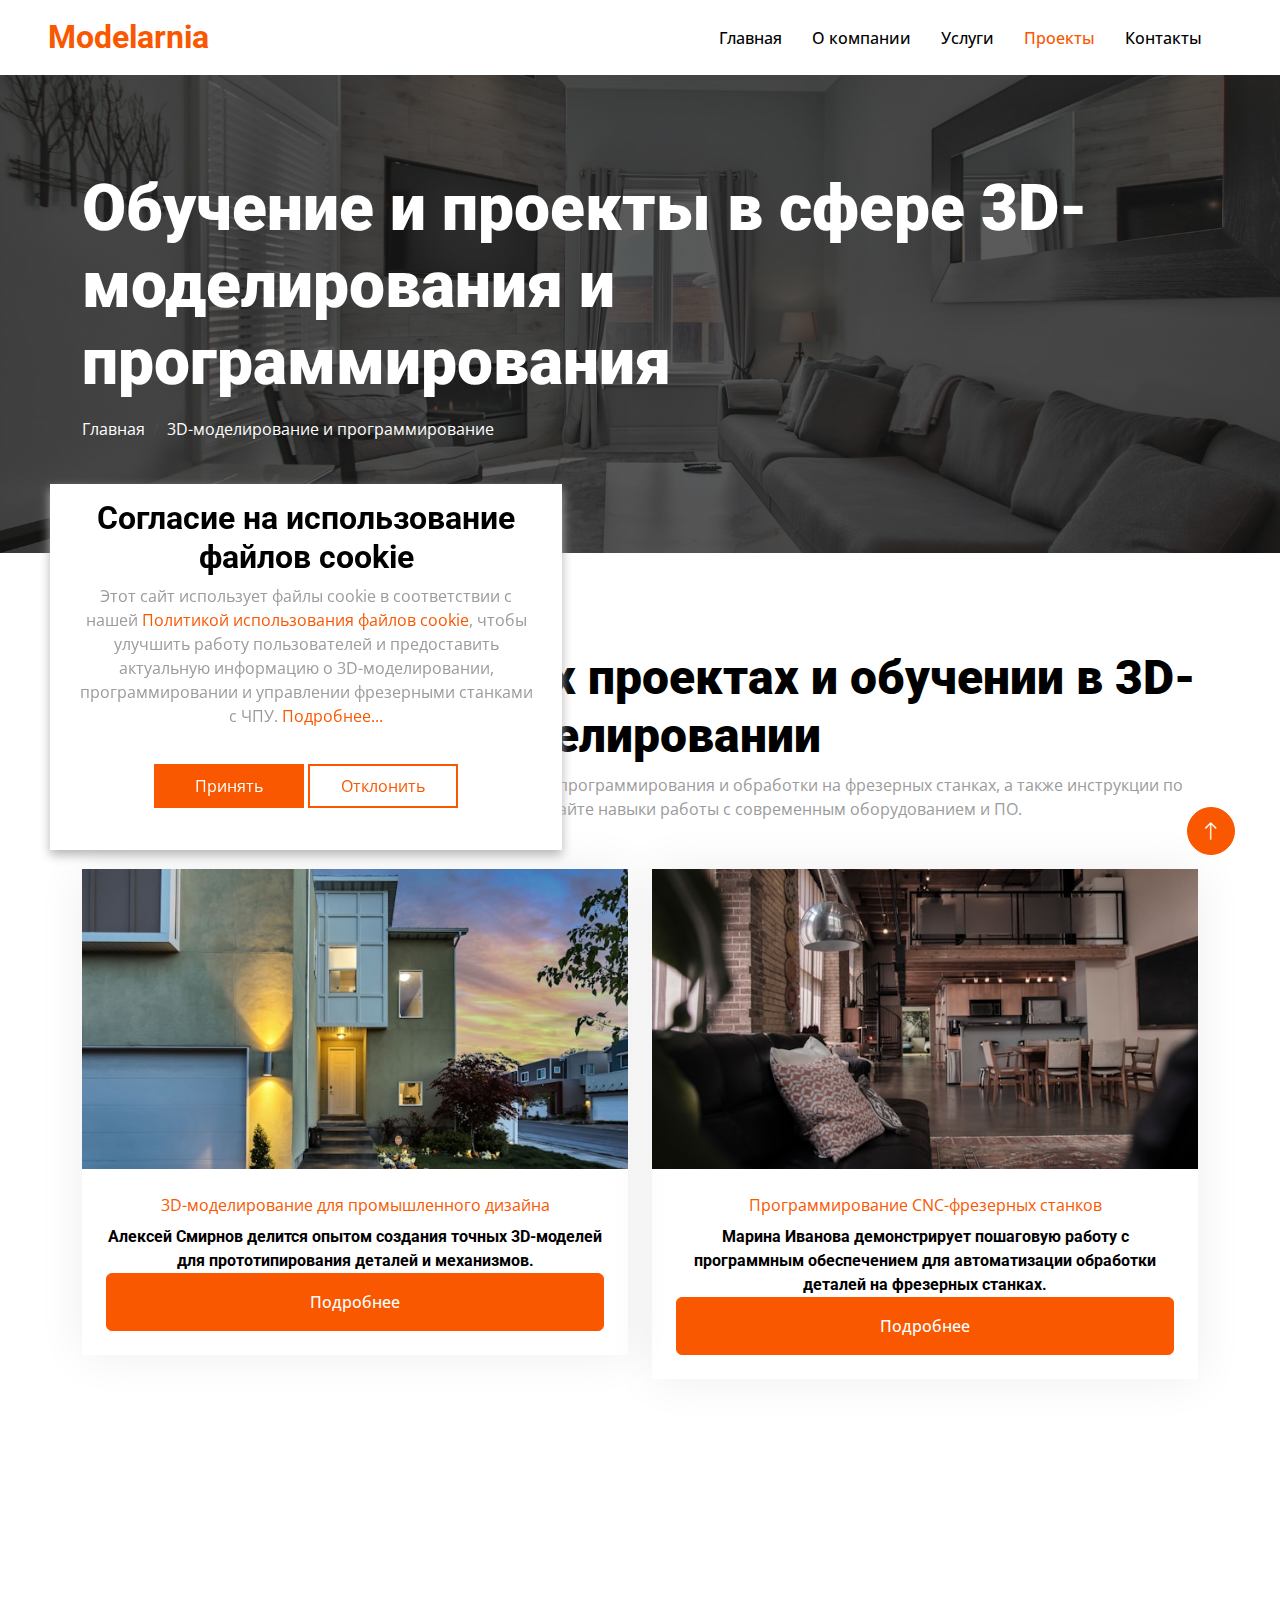
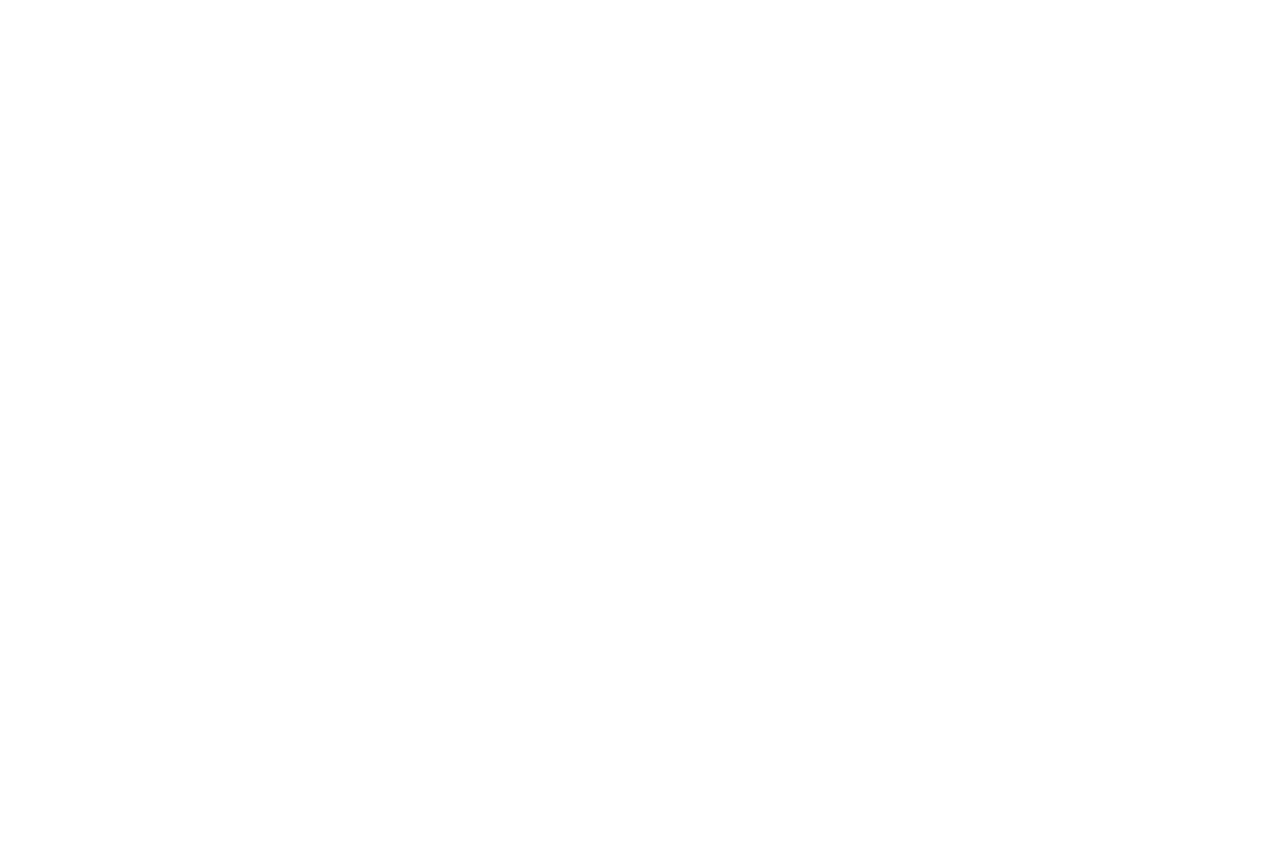
<file: catalog.html>
<!DOCTYPE html>
<html lang="en">
    <head>
        <meta charset="utf-8" />
        <title>Modelarnia</title>
        <meta content="width=device-width, initial-scale=1.0" name="viewport" />
        <meta
            name="keywords"
            content="моделирование 3D, программирование, обработка ЧПУ, проектирование CAD, фрезерование, 3D печать, инженерия производства, автоматизация процессов, техническое программное обеспечение, визуализация моделей"
        />
        <meta
            name="description"
            content="Откройте для себя наши профессиональные услуги в области 3D-моделирования, программирования и работы с фрезерными станками с ЧПУ. Создавайте точные проекты, развивайте технические навыки и работайте с современными технологиями в инженерии и производстве."
        />

        <!-- Favicon -->
        <link href="img/favicon.ico" rel="icon" />

        <!-- Google Web Fonts -->
        <link rel="preconnect" href="https://fonts.googleapis.com" />
        <link rel="preconnect" href="https://fonts.gstatic.com" crossorigin />
        <link
            href="https://fonts.googleapis.com/css2?family=Open+Sans:wght@400;500&family=Roboto:wght@500;700;900&display=swap"
            rel="stylesheet"
        />

        <!-- Icon Font Stylesheet -->
        <link
            href="https://cdnjs.cloudflare.com/ajax/libs/font-awesome/5.10.0/css/all.min.css"
            rel="stylesheet"
        />
        <link
            href="https://cdn.jsdelivr.net/npm/bootstrap-icons@1.4.1/font/bootstrap-icons.css"
            rel="stylesheet"
        />

        <!-- Libraries Stylesheet -->
        <link href="lib/animate/animate.min.css" rel="stylesheet" />
        <link
            href="lib/owlcarousel/assets/owl.carousel.min.css"
            rel="stylesheet"
        />
        <link href="lib/lightbox/css/lightbox.min.css" rel="stylesheet" />

        <!-- Customized Bootstrap Stylesheet -->
        <link href="css/bootstrap.min.css" rel="stylesheet" />

        <!-- Template Stylesheet -->
        <link href="css/style.css" rel="stylesheet" />
    </head>

    <body>
        <!-- Spinner Start -->
        <div
            id="spinner"
            class="show bg-white position-fixed translate-middle w-100 vh-100 top-50 start-50 d-flex align-items-center justify-content-center"
        >
            <div
                class="spinner-border text-primary"
                style="width: 3rem; height: 3rem"
                role="status"
            >
                <span class="sr-only">Загрузка...</span>
            </div>
        </div>
        <!-- Spinner End -->

        <!-- Navbar Start -->
        <nav
            class="navbar navbar-expand-lg bg-white navbar-light sticky-top p-0 px-4 px-lg-5"
        >
            <a href="index.html" class="navbar-brand d-flex align-items-center">
                <h2 class="m-0 text-primary">Modelarnia</h2>
            </a>
            <button
                type="button"
                class="navbar-toggler"
                data-bs-toggle="collapse"
                data-bs-target="#navbarCollapse"
            >
                <span class="navbar-toggler-icon"></span>
            </button>
            <div class="collapse navbar-collapse" id="navbarCollapse">
                <div class="navbar-nav ms-auto py-4 py-lg-0">
                    <a href="index.html" class="nav-item nav-link">Главная</a>
                    <a href="about.html" class="nav-item nav-link"
                        >О компании</a
                    >
                    <a href="faq.html" class="nav-item nav-link">Услуги</a>
                    <a href="catalog.html" class="nav-item nav-link active"
                        >Проекты</a
                    >
                    <a href="contact.html" class="nav-item nav-link"
                        >Контакты</a
                    >
                </div>
            </div>
        </nav>
        <!-- Navbar End -->

        <!-- Page Header Start -->
        <div class="container-fluid page-header py-5 mb-5">
            <div class="container py-5">
                <h1 class="display-3 text-white mb-3 animated slideInDown">
                    Обучение и проекты в сфере 3D-моделирования и
                    программирования
                </h1>
                <nav aria-label="breadcrumb animated slideInDown">
                    <ol class="breadcrumb">
                        <li class="breadcrumb-item">
                            <a class="text-white" href="index.html">Главная</a>
                        </li>
                        <li
                            class="breadcrumb-item text-white active"
                            aria-current="page"
                        >
                            3D-моделирование и программирование
                        </li>
                    </ol>
                </nav>
            </div>
        </div>
        <!-- Page Header End -->

        <!-- Projects Start -->
        <div class="container-xxl py-5">
            <div class="container">
                <div class="text-center wow fadeInUp" data-wow-delay="0.1s">
                    <h1 class="display-5">
                        Узнайте о передовых проектах и обучении в
                        3D-моделировании
                    </h1>
                    <p class="mb-5">
                        Платформа предоставляет практические примеры, кейсы
                        программирования и обработки на фрезерных станках, а
                        также инструкции по созданию точных 3D-моделей.
                        Развивайте навыки работы с современным оборудованием и
                        ПО.
                    </p>
                </div>
                <div class="row g-4 portfolio-container">
                    <div
                        class="col-lg-6 col-md-6 portfolio-item first wow fadeInUp"
                        data-wow-delay="0.1s"
                    >
                        <div class="portfolio-inner">
                            <img
                                class="img-fluid w-100"
                                src="img/portfolio-1.jpg"
                                alt=""
                            />
                            <div class="text-center p-4">
                                <p class="text-primary mb-2">
                                    3D-моделирование для промышленного дизайна
                                </p>
                                <h6 class="lh-base mb-0">
                                    Алексей Смирнов делится опытом создания
                                    точных 3D-моделей для прототипирования
                                    деталей и механизмов.
                                </h6>
                                <a href="contact.html">
                                    <button
                                        class="btn btn-primary w-100 py-3"
                                        type="submit"
                                        id="submit"
                                    >
                                        Подробнее
                                    </button>
                                </a>
                            </div>
                        </div>
                    </div>
                    <div
                        class="col-lg-6 col-md-6 portfolio-item second wow fadeInUp"
                        data-wow-delay="0.3s"
                    >
                        <div class="portfolio-inner">
                            <img
                                class="img-fluid w-100"
                                src="img/portfolio-2.jpg"
                                alt=""
                            />
                            <div class="text-center p-4">
                                <p class="text-primary mb-2">
                                    Программирование CNC-фрезерных станков
                                </p>
                                <h6 class="lh-base mb-0">
                                    Марина Иванова демонстрирует пошаговую
                                    работу с программным обеспечением для
                                    автоматизации обработки деталей на фрезерных
                                    станках.
                                </h6>
                                <a href="contact.html">
                                    <button
                                        class="btn btn-primary w-100 py-3"
                                        type="submit"
                                        id="submit"
                                    >
                                        Подробнее
                                    </button>
                                </a>
                            </div>
                        </div>
                    </div>
                </div>

                <div class="row g-4 portfolio-container">
                    <div
                        class="col-lg-6 col-md-6 portfolio-item first wow fadeInUp"
                        data-wow-delay="0.1s"
                    >
                        <div class="portfolio-inner">
                            <img
                                class="img-fluid w-100"
                                src="img/portfolio-3.jpg"
                                alt=""
                            />
                            <div class="text-center p-4">
                                <p class="text-primary mb-2">
                                    Проекты по моделированию сложных деталей
                                </p>
                                <h6 class="lh-base mb-0">
                                    Сергей Кузнецов показывает, как создавать
                                    детализированные модели для последующей
                                    обработки на станках с ЧПУ.
                                </h6>
                                <a href="contact.html">
                                    <button
                                        class="btn btn-primary w-100 py-3"
                                        type="submit"
                                        id="submit"
                                    >
                                        Подробнее
                                    </button>
                                </a>
                            </div>
                        </div>
                    </div>
                    <div
                        class="col-lg-6 col-md-6 portfolio-item second wow fadeInUp"
                        data-wow-delay="0.3s"
                    >
                        <div class="portfolio-inner">
                            <img
                                class="img-fluid w-100"
                                src="img/portfolio-4.jpg"
                                alt=""
                            />
                            <div class="text-center p-4">
                                <p class="text-primary mb-2">
                                    Автоматизация процессов и программирование
                                </p>
                                <h6 class="lh-base mb-0">
                                    Анна Петрова делится опытом создания
                                    скриптов для автоматизации задач
                                    проектирования и подготовки файлов для
                                    станков с ЧПУ.
                                </h6>
                                <a href="contact.html">
                                    <button
                                        class="btn btn-primary w-100 py-3"
                                        type="submit"
                                        id="submit"
                                    >
                                        Подробнее
                                    </button>
                                </a>
                            </div>
                        </div>
                    </div>
                </div>
            </div>
        </div>
        <!-- Projects End -->

        <!-- Footer Start -->
        <div
            class="container-fluid bg-dark text-secondary footer mt-5 py-5 wow fadeIn"
            data-wow-delay="0.1s"
        >
            <div class="container py-5">
                <div class="row g-5">
                    <div class="col-lg-4 col-md-6">
                        <h5 class="text-white mb-4">Modelarnia</h5>
                        <p>
                            Платформа Modelarnia объединяет специалистов и
                            энтузиастов в области 3D-моделирования,
                            программирования и работы с фрезерными станками с
                            ЧПУ. Здесь вы найдете знания, проекты и идеи для
                            развития своих инженерных и производственных навыков
                            с использованием современных технологий.
                        </p>
                    </div>
                    <div class="col-lg-4 col-md-6">
                        <h5 class="text-white mb-4">Контакты</h5>
                        <p class="mb-2">
                            <i class="fa fa-map-marker-alt me-3"></i>
                            Tөle Bi Kөşesi 55, Алматы 050000
                        </p>
                        <p class="mb-2">
                            <i class="fa fa-phone-alt me-3"></i>
                            modelarnia@gmail.com
                        </p>
                        <p class="mb-2">
                            <i class="fa fa-envelope me-3"></i>+77772632949
                        </p>
                    </div>
                    <div class="col-lg-4 col-md-6">
                        <h5 class="text-white mb-4">Быстрые ссылки</h5>
                        <a class="btn btn-link" href="about.html">О нас</a>
                        <a class="btn btn-link" href="terms-of-use.html"
                            >Условия использования</a
                        >
                        <a class="btn btn-link" href="privacy-policy.html"
                            >Политика конфиденциальности</a
                        >
                        <a class="btn btn-link" href="cookie-policy.html"
                            >Политика использования файлов cookie</a
                        >
                    </div>
                </div>
            </div>
        </div>
        <!-- Footer End -->

        <!-- Cookie banner -->
        <div class="cookie-wrapper show">
            <div>
                <i class="bx bx-cookie"></i>
                <h2 style="text-align: center">
                    Согласие на использование файлов cookie
                </h2>
            </div>

            <div class="data">
                <p>
                    Этот сайт использует файлы cookie в соответствии с нашей
                    <a href="cookie-policy.html"
                        >Политикой использования файлов cookie</a
                    >, чтобы улучшить работу пользователей и предоставить
                    актуальную информацию о 3D-моделировании, программировании и
                    управлении фрезерными станками с ЧПУ.
                    <a href="privacy-policy.html">Подробнее...</a>
                </p>
            </div>

            <div class="buttons">
                <button class="cookie-button" id="acceptBtn">Принять</button>
                <button class="cookie-button" id="declineBtn">Отклонить</button>
            </div>
        </div>
        <!-- End Cookie banner -->

        <!-- Back to Top -->
        <a
            href="#"
            class="btn btn-lg btn-primary btn-lg-square rounded-circle back-to-top"
            ><i class="bi bi-arrow-up"></i
        ></a>

        <!-- JavaScript Libraries -->
        <script src="https://ajax.googleapis.com/ajax/libs/jquery/3.6.0/jquery.min.js"></script>
        <script src="https://cdn.jsdelivr.net/npm/bootstrap@5.0.0/dist/js/bootstrap.bundle.min.js"></script>
        <script src="lib/wow/wow.min.js"></script>
        <script src="lib/easing/easing.min.js"></script>
        <script src="lib/waypoints/waypoints.min.js"></script>
        <script src="lib/counterup/counterup.min.js"></script>
        <script src="lib/owlcarousel/owl.carousel.min.js"></script>
        <script src="lib/isotope/isotope.pkgd.min.js"></script>
        <script src="lib/lightbox/js/lightbox.min.js"></script>

        <!-- Template Javascript -->
        <script src="js/main.js"></script>
        <script src="js/cookiebanner.js"></script>
    </body>
</html>
</file>
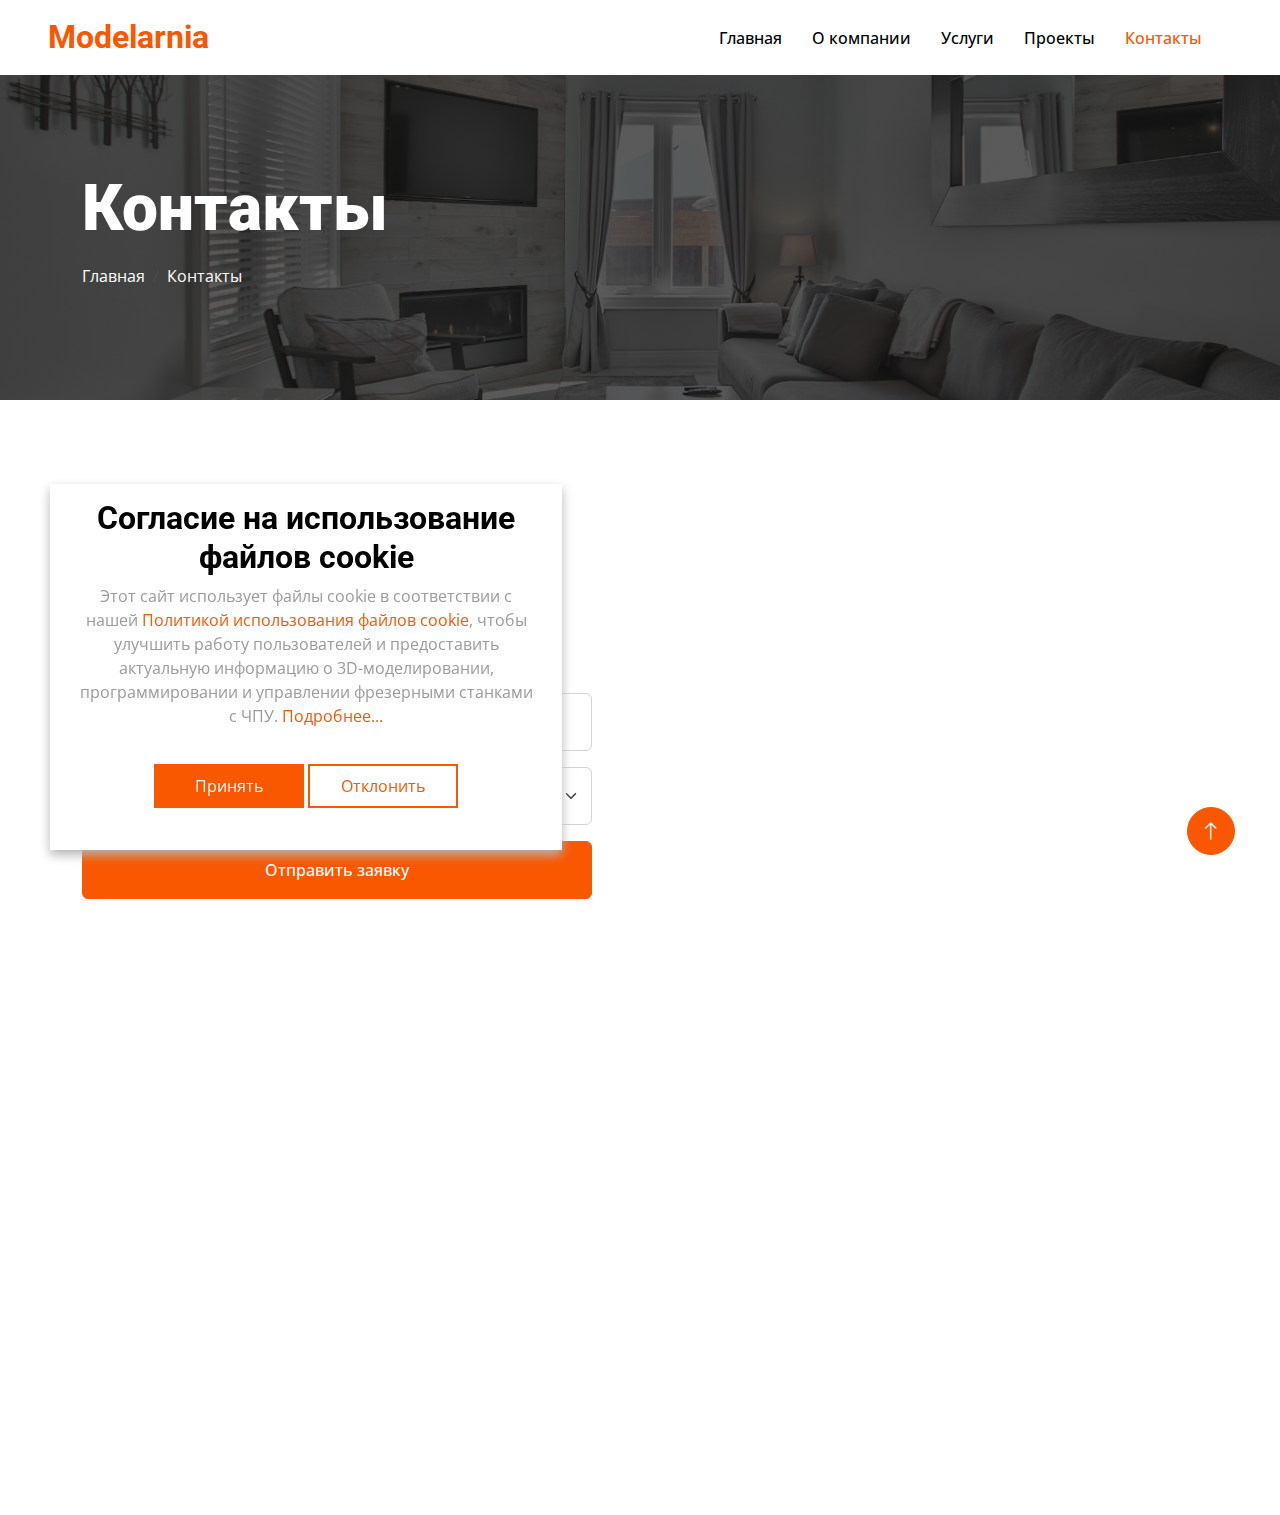
<file: contact.html>
<!DOCTYPE html>
<html lang="en">
    <head>
        <meta charset="utf-8" />
        <title>Modelarnia</title>
        <meta content="width=device-width, initial-scale=1.0" name="viewport" />
        <meta
            name="keywords"
            content="моделирование 3D, программирование, обработка ЧПУ, проектирование CAD, фрезерование, 3D печать, инженерия производства, автоматизация процессов, техническое программное обеспечение, визуализация моделей"
        />
        <meta
            name="description"
            content="Откройте для себя наши профессиональные услуги в области 3D-моделирования, программирования и работы с фрезерными станками с ЧПУ. Создавайте точные проекты, развивайте технические навыки и работайте с современными технологиями в инженерии и производстве."
        />

        <!-- Favicon -->
        <link href="img/favicon.ico" rel="icon" />

        <!-- Google Web Fonts -->
        <link rel="preconnect" href="https://fonts.googleapis.com" />
        <link rel="preconnect" href="https://fonts.gstatic.com" crossorigin />
        <link
            href="https://fonts.googleapis.com/css2?family=Open+Sans:wght@400;500&family=Roboto:wght@500;700;900&display=swap"
            rel="stylesheet"
        />

        <!-- Icon Font Stylesheet -->
        <link
            href="https://cdnjs.cloudflare.com/ajax/libs/font-awesome/5.10.0/css/all.min.css"
            rel="stylesheet"
        />
        <link
            href="https://cdn.jsdelivr.net/npm/bootstrap-icons@1.4.1/font/bootstrap-icons.css"
            rel="stylesheet"
        />

        <!-- Libraries Stylesheet -->
        <link href="lib/animate/animate.min.css" rel="stylesheet" />
        <link
            href="lib/owlcarousel/assets/owl.carousel.min.css"
            rel="stylesheet"
        />
        <link href="lib/lightbox/css/lightbox.min.css" rel="stylesheet" />

        <!-- Customized Bootstrap Stylesheet -->
        <link href="css/bootstrap.min.css" rel="stylesheet" />

        <!-- Template Stylesheet -->
        <link href="css/style.css" rel="stylesheet" />
    </head>

    <body>
        <!-- Spinner Start -->
        <div
            id="spinner"
            class="show bg-white position-fixed translate-middle w-100 vh-100 top-50 start-50 d-flex align-items-center justify-content-center"
        >
            <div
                class="spinner-border text-primary"
                style="width: 3rem; height: 3rem"
                role="status"
            >
                <span class="sr-only">Загрузка...</span>
            </div>
        </div>
        <!-- Spinner End -->

        <!-- Navbar Start -->
        <nav
            class="navbar navbar-expand-lg bg-white navbar-light sticky-top p-0 px-4 px-lg-5"
        >
            <a href="index.html" class="navbar-brand d-flex align-items-center">
                <h2 class="m-0 text-primary">Modelarnia</h2>
            </a>
            <button
                type="button"
                class="navbar-toggler"
                data-bs-toggle="collapse"
                data-bs-target="#navbarCollapse"
            >
                <span class="navbar-toggler-icon"></span>
            </button>
            <div class="collapse navbar-collapse" id="navbarCollapse">
                <div class="navbar-nav ms-auto py-4 py-lg-0">
                    <a href="index.html" class="nav-item nav-link">Главная</a>
                    <a href="about.html" class="nav-item nav-link"
                        >О компании</a
                    >
                    <a href="faq.html" class="nav-item nav-link">Услуги</a>
                    <a href="catalog.html" class="nav-item nav-link">Проекты</a>
                    <a href="contact.html" class="nav-item nav-link active"
                        >Контакты</a
                    >
                </div>
            </div>
        </nav>
        <!-- Navbar End -->

        <!-- Page Header Start -->
        <div class="container-fluid page-header py-5">
            <div class="container py-5">
                <h1 class="display-3 text-white mb-3 animated slideInDown">
                    Контакты
                </h1>
                <nav aria-label="breadcrumb animated slideInDown">
                    <ol class="breadcrumb">
                        <li class="breadcrumb-item">
                            <a class="text-white" href="index.html">Главная</a>
                        </li>
                        <li
                            class="breadcrumb-item text-white active"
                            aria-current="page"
                        >
                            Контакты
                        </li>
                    </ol>
                </nav>
            </div>
        </div>
        <!-- Page Header End -->

        <!-- Contact Start -->
        <div class="container-fluid overflow-hidden px-lg-0">
            <div class="container contact px-lg-0">
                <div class="row g-0 mx-lg-0">
                    <div
                        class="col-lg-6 contact-text py-5 wow fadeIn"
                        data-wow-delay="0.5s"
                    >
                        <div class="p-lg-5 ps-lg-0">
                            <div class="section-title text-start">
                                <h1 class="display-5 mb-4">
                                    Свяжитесь с нами для консультации по
                                    3D-проектам
                                </h1>
                            </div>
                            <form action="thanks.html" method="GET">
                                <div class="row g-3">
                                    <div class="col-md-6">
                                        <div class="form-floating">
                                            <input
                                                type="text"
                                                class="form-control"
                                                id="name"
                                                required
                                                placeholder="Ваше имя"
                                            />
                                            <label for="name">Ваше имя</label>
                                        </div>
                                    </div>
                                    <div class="col-md-6">
                                        <div class="form-floating">
                                            <input
                                                type="text"
                                                class="form-control"
                                                id="surname"
                                                required
                                                placeholder="Ваша фамилия"
                                            />
                                            <label for="surname"
                                                >Ваша фамилия</label
                                            >
                                        </div>
                                    </div>
                                    <div class="col-md-6">
                                        <div class="form-floating">
                                            <input
                                                type="email"
                                                class="form-control"
                                                id="email"
                                                required
                                                placeholder="Ваш email"
                                            />
                                            <label for="email">Ваш email</label>
                                        </div>
                                    </div>
                                    <div class="col-md-6">
                                        <div class="form-floating">
                                            <select
                                                name="project-type"
                                                required
                                                class="form-select"
                                            >
                                                <option value="3d-modeling">
                                                    3D-моделирование
                                                </option>
                                                <option value="programming">
                                                    Программирование
                                                </option>
                                                <option value="milling">
                                                    Работа на фрезерном станке
                                                </option>
                                            </select>
                                            <label for="project-type"
                                                >Тип проекта</label
                                            >
                                        </div>
                                    </div>
                                    <div class="col-12">
                                        <button
                                            class="btn btn-primary w-100 py-3"
                                            type="submit"
                                            id="submit"
                                        >
                                            Отправить заявку
                                        </button>
                                    </div>
                                </div>
                            </form>
                        </div>
                    </div>
                    <div class="col-lg-6 pe-lg-0" style="min-height: 400px">
                        <div class="position-relative h-100">
                            <iframe
                                src="https://www.google.com/maps/embed?pb=!1m18!1m12!1m3!1d3120.600360449112!2d76.94103580030136!3d43.25565456419725!2m3!1f0!2f0!3f0!3m2!1i1024!2i768!4f13.1!3m3!1m2!1s0x38836f0a595bd91d%3A0x60491cd9d2d767d8!2sDM%20Associates%20Kazakhstan!5e0!3m2!1suk!2sua!4v1752304516070!5m2!1suk!2sua"
                                class="position-absolute w-100 h-100"
                                style="object-fit: cover"
                                frameborder="0"
                                allowfullscreen=""
                                aria-hidden="false"
                                tabindex="0"
                            ></iframe>
                        </div>
                    </div>
                </div>
            </div>
        </div>
        <!-- Contact End -->

        <!-- Footer Start -->
        <div
            class="container-fluid bg-dark text-secondary footer mt-5 py-5 wow fadeIn"
            data-wow-delay="0.1s"
        >
            <div class="container py-5">
                <div class="row g-5">
                    <div class="col-lg-4 col-md-6">
                        <h5 class="text-white mb-4">Modelarnia</h5>
                        <p>
                            Платформа Modelarnia объединяет специалистов и
                            энтузиастов в области 3D-моделирования,
                            программирования и работы с фрезерными станками с
                            ЧПУ. Здесь вы найдете знания, проекты и идеи для
                            развития своих инженерных и производственных навыков
                            с использованием современных технологий.
                        </p>
                    </div>
                    <div class="col-lg-4 col-md-6">
                        <h5 class="text-white mb-4">Контакты</h5>
                        <p class="mb-2">
                            <i class="fa fa-map-marker-alt me-3"></i>
                            Tөle Bi Kөşesi 55, Алматы 050000
                        </p>
                        <p class="mb-2">
                            <i class="fa fa-phone-alt me-3"></i>
                            modelarnia@gmail.com
                        </p>
                        <p class="mb-2">
                            <i class="fa fa-envelope me-3"></i>+77772632949
                        </p>
                    </div>
                    <div class="col-lg-4 col-md-6">
                        <h5 class="text-white mb-4">Быстрые ссылки</h5>
                        <a class="btn btn-link" href="about.html">О нас</a>
                        <a class="btn btn-link" href="terms-of-use.html"
                            >Условия использования</a
                        >
                        <a class="btn btn-link" href="privacy-policy.html"
                            >Политика конфиденциальности</a
                        >
                        <a class="btn btn-link" href="cookie-policy.html"
                            >Политика использования файлов cookie</a
                        >
                    </div>
                </div>
            </div>
        </div>
        <!-- Footer End -->

        <!-- Cookie banner -->
        <div class="cookie-wrapper show">
            <div>
                <i class="bx bx-cookie"></i>
                <h2 style="text-align: center">
                    Согласие на использование файлов cookie
                </h2>
            </div>

            <div class="data">
                <p>
                    Этот сайт использует файлы cookie в соответствии с нашей
                    <a href="cookie-policy.html"
                        >Политикой использования файлов cookie</a
                    >, чтобы улучшить работу пользователей и предоставить
                    актуальную информацию о 3D-моделировании, программировании и
                    управлении фрезерными станками с ЧПУ.
                    <a href="privacy-policy.html">Подробнее...</a>
                </p>
            </div>

            <div class="buttons">
                <button class="cookie-button" id="acceptBtn">Принять</button>
                <button class="cookie-button" id="declineBtn">Отклонить</button>
            </div>
        </div>
        <!-- End Cookie banner -->

        <!-- Back to Top -->
        <a
            href="#"
            class="btn btn-lg btn-primary btn-lg-square rounded-circle back-to-top"
            ><i class="bi bi-arrow-up"></i
        ></a>

        <!-- JavaScript Libraries -->
        <script src="https://ajax.googleapis.com/ajax/libs/jquery/3.6.0/jquery.min.js"></script>
        <script src="https://cdn.jsdelivr.net/npm/bootstrap@5.0.0/dist/js/bootstrap.bundle.min.js"></script>
        <script src="lib/wow/wow.min.js"></script>
        <script src="lib/easing/easing.min.js"></script>
        <script src="lib/waypoints/waypoints.min.js"></script>
        <script src="lib/counterup/counterup.min.js"></script>
        <script src="lib/owlcarousel/owl.carousel.min.js"></script>
        <script src="lib/isotope/isotope.pkgd.min.js"></script>
        <script src="lib/lightbox/js/lightbox.min.js"></script>

        <!-- Template Javascript -->
        <script src="js/main.js"></script>
        <script src="js/cookiebanner.js"></script>
    </body>
</html>
</file>
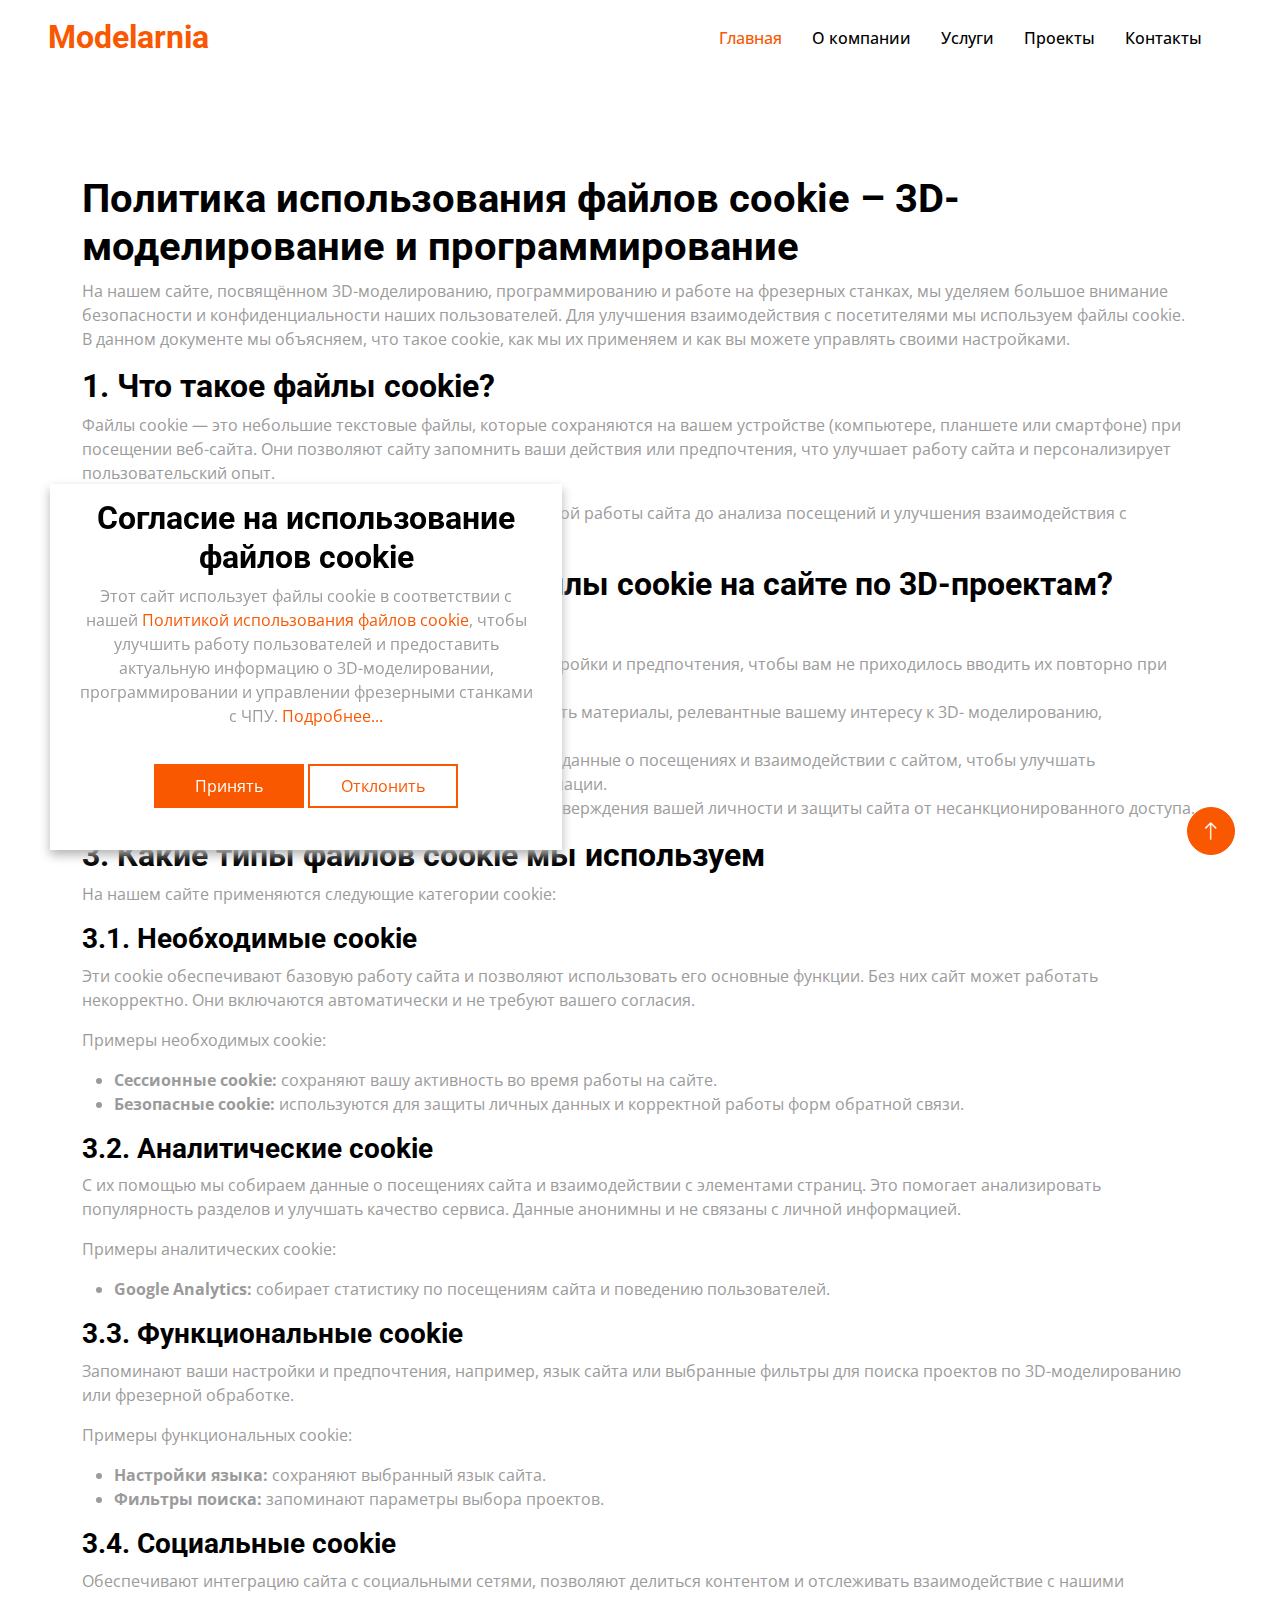
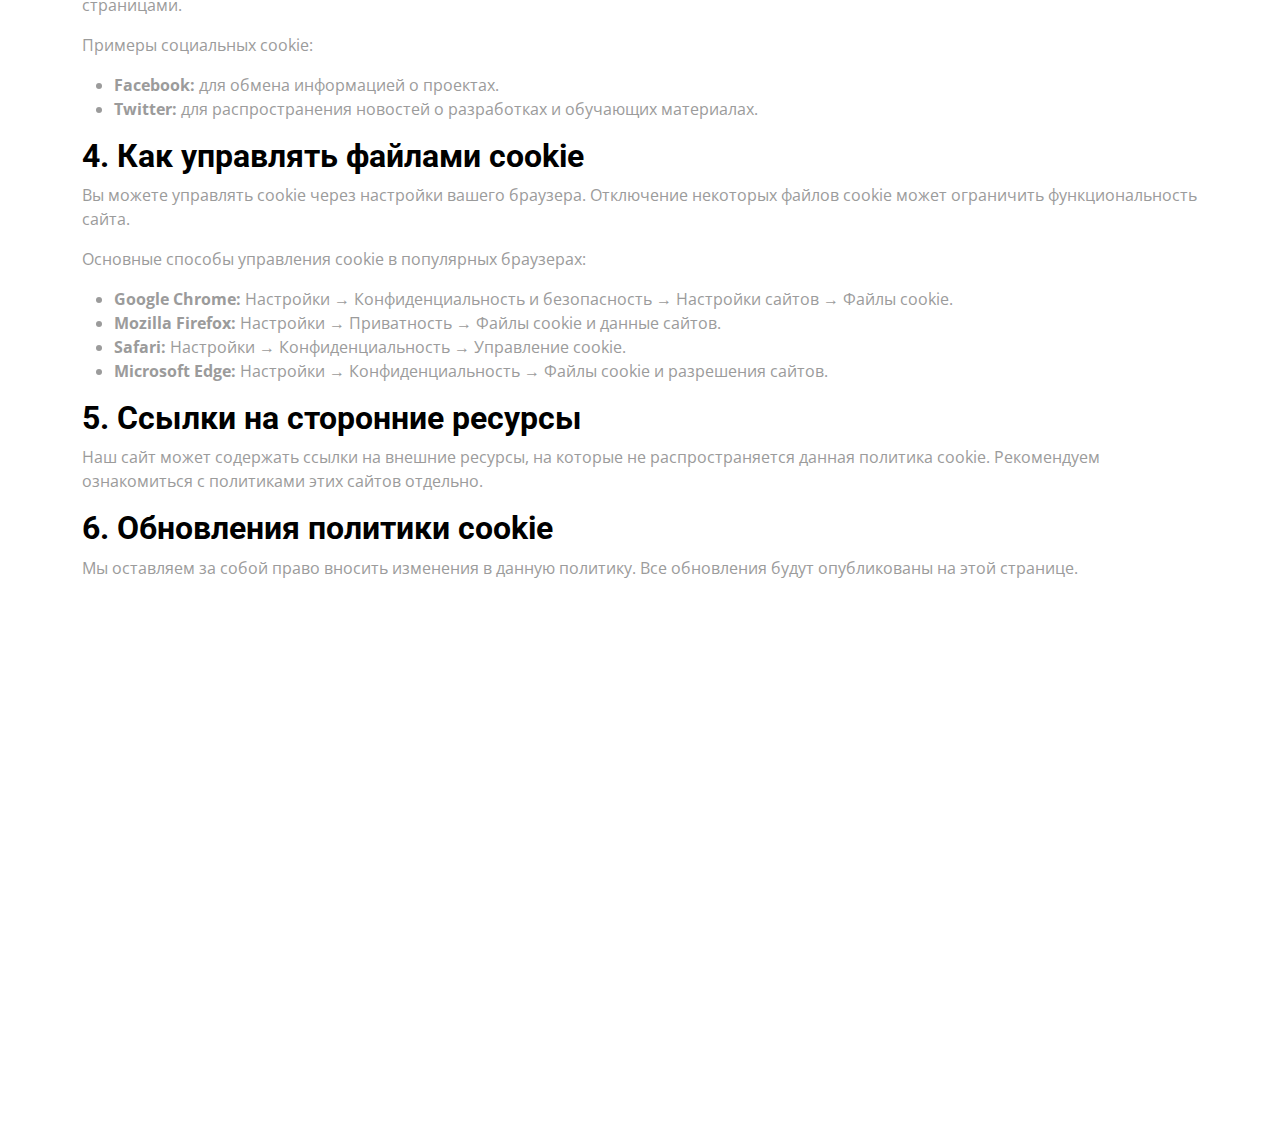
<file: cookie-policy.html>
<!DOCTYPE html>
<html lang="en">
    <head>
        <meta charset="utf-8" />
        <title>Modelarnia</title>
        <meta content="width=device-width, initial-scale=1.0" name="viewport" />
        <meta
            name="keywords"
            content="моделирование 3D, программирование, обработка ЧПУ, проектирование CAD, фрезерование, 3D печать, инженерия производства, автоматизация процессов, техническое программное обеспечение, визуализация моделей"
        />
        <meta
            name="description"
            content="Откройте для себя наши профессиональные услуги в области 3D-моделирования, программирования и работы с фрезерными станками с ЧПУ. Создавайте точные проекты, развивайте технические навыки и работайте с современными технологиями в инженерии и производстве."
        />

        <!-- Favicon -->
        <link href="img/favicon.ico" rel="icon" />

        <!-- Google Web Fonts -->
        <link rel="preconnect" href="https://fonts.googleapis.com" />
        <link rel="preconnect" href="https://fonts.gstatic.com" crossorigin />
        <link
            href="https://fonts.googleapis.com/css2?family=Open+Sans:wght@400;500&family=Roboto:wght@500;700;900&display=swap"
            rel="stylesheet"
        />

        <!-- Icon Font Stylesheet -->
        <link
            href="https://cdnjs.cloudflare.com/ajax/libs/font-awesome/5.10.0/css/all.min.css"
            rel="stylesheet"
        />
        <link
            href="https://cdn.jsdelivr.net/npm/bootstrap-icons@1.4.1/font/bootstrap-icons.css"
            rel="stylesheet"
        />

        <!-- Libraries Stylesheet -->
        <link href="lib/animate/animate.min.css" rel="stylesheet" />
        <link
            href="lib/owlcarousel/assets/owl.carousel.min.css"
            rel="stylesheet"
        />
        <link href="lib/lightbox/css/lightbox.min.css" rel="stylesheet" />

        <!-- Customized Bootstrap Stylesheet -->
        <link href="css/bootstrap.min.css" rel="stylesheet" />

        <!-- Template Stylesheet -->
        <link href="css/style.css" rel="stylesheet" />
    </head>

    <body>
        <!-- Spinner Start -->
        <div
            id="spinner"
            class="show bg-white position-fixed translate-middle w-100 vh-100 top-50 start-50 d-flex align-items-center justify-content-center"
        >
            <div
                class="spinner-border text-primary"
                style="width: 3rem; height: 3rem"
                role="status"
            >
                <span class="sr-only">Загрузка...</span>
            </div>
        </div>
        <!-- Spinner End -->

        <!-- Navbar Start -->
        <nav
            class="navbar navbar-expand-lg bg-white navbar-light sticky-top p-0 px-4 px-lg-5"
        >
            <a href="index.html" class="navbar-brand d-flex align-items-center">
                <h2 class="m-0 text-primary">Modelarnia</h2>
            </a>
            <button
                type="button"
                class="navbar-toggler"
                data-bs-toggle="collapse"
                data-bs-target="#navbarCollapse"
            >
                <span class="navbar-toggler-icon"></span>
            </button>
            <div class="collapse navbar-collapse" id="navbarCollapse">
                <div class="navbar-nav ms-auto py-4 py-lg-0">
                    <a href="index.html" class="nav-item nav-link active"
                        >Главная</a
                    >
                    <a href="about.html" class="nav-item nav-link"
                        >О компании</a
                    >
                    <a href="faq.html" class="nav-item nav-link">Услуги</a>
                    <a href="catalog.html" class="nav-item nav-link">Проекты</a>
                    <a href="contact.html" class="nav-item nav-link"
                        >Контакты</a
                    >
                </div>
            </div>
        </nav>
        <!-- Navbar End -->

        <main>
            <article
                class="container additional-wrapper"
                style="margin-top: 80px"
            >
                <div class="page__content" style="padding: 20px 0px">
                    <h1>
                        Политика использования файлов cookie – 3D-моделирование
                        и программирование
                    </h1>

                    <p>
                        На нашем сайте, посвящённом 3D-моделированию,
                        программированию и работе на фрезерных станках, мы
                        уделяем большое внимание безопасности и
                        конфиденциальности наших пользователей. Для улучшения
                        взаимодействия с посетителями мы используем файлы
                        cookie. В данном документе мы объясняем, что такое
                        cookie, как мы их применяем и как вы можете управлять
                        своими настройками.
                    </p>

                    <h2>1. Что такое файлы cookie?</h2>
                    <p>
                        Файлы cookie — это небольшие текстовые файлы, которые
                        сохраняются на вашем устройстве (компьютере, планшете
                        или смартфоне) при посещении веб-сайта. Они позволяют
                        сайту запомнить ваши действия или предпочтения, что
                        улучшает работу сайта и персонализирует пользовательский
                        опыт.
                    </p>
                    <p>
                        Cookie могут использоваться для различных целей: от
                        базовой работы сайта до анализа посещений и улучшения
                        взаимодействия с пользователями.
                    </p>

                    <h2>
                        2. Для чего мы используем файлы cookie на сайте по
                        3D-проектам?
                    </h2>
                    <p>Мы применяем cookie для следующих задач:</p>
                    <ul>
                        <li>
                            <strong>Удобство использования:</strong> cookie
                            сохраняют ваши настройки и предпочтения, чтобы вам
                            не приходилось вводить их повторно при каждом
                            посещении.
                        </li>
                        <li>
                            <strong>Персонализация контента:</strong> cookie
                            помогают показывать материалы, релевантные вашему
                            интересу к 3D- моделированию, программированию или
                            фрезерным проектам.
                        </li>
                        <li>
                            <strong>Аналитика и оптимизация:</strong> мы
                            собираем анонимные данные о посещениях и
                            взаимодействии с сайтом, чтобы улучшать
                            функциональность и качество предоставляемой
                            информации.
                        </li>
                        <li>
                            <strong>Безопасность:</strong> некоторые cookie
                            используются для подтверждения вашей личности и
                            защиты сайта от несанкционированного доступа.
                        </li>
                    </ul>

                    <h2>3. Какие типы файлов cookie мы используем</h2>
                    <p>
                        На нашем сайте применяются следующие категории cookie:
                    </p>

                    <h3>3.1. Необходимые cookie</h3>
                    <p>
                        Эти cookie обеспечивают базовую работу сайта и позволяют
                        использовать его основные функции. Без них сайт может
                        работать некорректно. Они включаются автоматически и не
                        требуют вашего согласия.
                    </p>
                    <p>Примеры необходимых cookie:</p>
                    <ul>
                        <li>
                            <strong>Сессионные cookie:</strong> сохраняют вашу
                            активность во время работы на сайте.
                        </li>
                        <li>
                            <strong>Безопасные cookie:</strong> используются для
                            защиты личных данных и корректной работы форм
                            обратной связи.
                        </li>
                    </ul>

                    <h3>3.2. Аналитические cookie</h3>
                    <p>
                        С их помощью мы собираем данные о посещениях сайта и
                        взаимодействии с элементами страниц. Это помогает
                        анализировать популярность разделов и улучшать качество
                        сервиса. Данные анонимны и не связаны с личной
                        информацией.
                    </p>
                    <p>Примеры аналитических cookie:</p>
                    <ul>
                        <li>
                            <strong>Google Analytics:</strong> собирает
                            статистику по посещениям сайта и поведению
                            пользователей.
                        </li>
                    </ul>

                    <h3>3.3. Функциональные cookie</h3>
                    <p>
                        Запоминают ваши настройки и предпочтения, например, язык
                        сайта или выбранные фильтры для поиска проектов по
                        3D-моделированию или фрезерной обработке.
                    </p>
                    <p>Примеры функциональных cookie:</p>
                    <ul>
                        <li>
                            <strong>Настройки языка:</strong> сохраняют
                            выбранный язык сайта.
                        </li>
                        <li>
                            <strong>Фильтры поиска:</strong> запоминают
                            параметры выбора проектов.
                        </li>
                    </ul>

                    <h3>3.4. Социальные cookie</h3>
                    <p>
                        Обеспечивают интеграцию сайта с социальными сетями,
                        позволяют делиться контентом и отслеживать
                        взаимодействие с нашими страницами.
                    </p>
                    <p>Примеры социальных cookie:</p>
                    <ul>
                        <li>
                            <strong>Facebook:</strong> для обмена информацией о
                            проектах.
                        </li>
                        <li>
                            <strong>Twitter:</strong> для распространения
                            новостей о разработках и обучающих материалах.
                        </li>
                    </ul>

                    <h2>4. Как управлять файлами cookie</h2>
                    <p>
                        Вы можете управлять cookie через настройки вашего
                        браузера. Отключение некоторых файлов cookie может
                        ограничить функциональность сайта.
                    </p>
                    <p>
                        Основные способы управления cookie в популярных
                        браузерах:
                    </p>
                    <ul>
                        <li>
                            <strong>Google Chrome:</strong> Настройки →
                            Конфиденциальность и безопасность → Настройки сайтов
                            → Файлы cookie.
                        </li>
                        <li>
                            <strong>Mozilla Firefox:</strong> Настройки →
                            Приватность → Файлы cookie и данные сайтов.
                        </li>
                        <li>
                            <strong>Safari:</strong> Настройки →
                            Конфиденциальность → Управление cookie.
                        </li>
                        <li>
                            <strong>Microsoft Edge:</strong> Настройки →
                            Конфиденциальность → Файлы cookie и разрешения
                            сайтов.
                        </li>
                    </ul>

                    <h2>5. Ссылки на сторонние ресурсы</h2>
                    <p>
                        Наш сайт может содержать ссылки на внешние ресурсы, на
                        которые не распространяется данная политика cookie.
                        Рекомендуем ознакомиться с политиками этих сайтов
                        отдельно.
                    </p>

                    <h2>6. Обновления политики cookie</h2>
                    <p>
                        Мы оставляем за собой право вносить изменения в данную
                        политику. Все обновления будут опубликованы на этой
                        странице.
                    </p>
                </div>
            </article>
        </main>

        <!-- Footer Start -->
        <div
            class="container-fluid bg-dark text-secondary footer mt-5 py-5 wow fadeIn"
            data-wow-delay="0.1s"
        >
            <div class="container py-5">
                <div class="row g-5">
                    <div class="col-lg-4 col-md-6">
                        <h5 class="text-white mb-4">Modelarnia</h5>
                        <p>
                            Платформа Modelarnia объединяет специалистов и
                            энтузиастов в области 3D-моделирования,
                            программирования и работы с фрезерными станками с
                            ЧПУ. Здесь вы найдете знания, проекты и идеи для
                            развития своих инженерных и производственных навыков
                            с использованием современных технологий.
                        </p>
                    </div>
                    <div class="col-lg-4 col-md-6">
                        <h5 class="text-white mb-4">Контакты</h5>
                        <p class="mb-2">
                            <i class="fa fa-map-marker-alt me-3"></i>
                            Tөle Bi Kөşesi 55, Алматы 050000
                        </p>
                        <p class="mb-2">
                            <i class="fa fa-phone-alt me-3"></i>
                            modelarnia@gmail.com
                        </p>
                        <p class="mb-2">
                            <i class="fa fa-envelope me-3"></i>+77772632949
                        </p>
                    </div>
                    <div class="col-lg-4 col-md-6">
                        <h5 class="text-white mb-4">Быстрые ссылки</h5>
                        <a class="btn btn-link" href="about.html">О нас</a>
                        <a class="btn btn-link" href="terms-of-use.html"
                            >Условия использования</a
                        >
                        <a class="btn btn-link" href="privacy-policy.html"
                            >Политика конфиденциальности</a
                        >
                        <a class="btn btn-link" href="cookie-policy.html"
                            >Политика использования файлов cookie</a
                        >
                    </div>
                </div>
            </div>
        </div>
        <!-- Footer End -->

        <!-- Cookie banner -->
        <div class="cookie-wrapper show">
            <div>
                <i class="bx bx-cookie"></i>
                <h2 style="text-align: center">
                    Согласие на использование файлов cookie
                </h2>
            </div>

            <div class="data">
                <p>
                    Этот сайт использует файлы cookie в соответствии с нашей
                    <a href="cookie-policy.html"
                        >Политикой использования файлов cookie</a
                    >, чтобы улучшить работу пользователей и предоставить
                    актуальную информацию о 3D-моделировании, программировании и
                    управлении фрезерными станками с ЧПУ.
                    <a href="privacy-policy.html">Подробнее...</a>
                </p>
            </div>

            <div class="buttons">
                <button class="cookie-button" id="acceptBtn">Принять</button>
                <button class="cookie-button" id="declineBtn">Отклонить</button>
            </div>
        </div>
        <!-- End Cookie banner -->

        <!-- Back to Top -->
        <a
            href="#"
            class="btn btn-lg btn-primary btn-lg-square rounded-circle back-to-top"
            ><i class="bi bi-arrow-up"></i
        ></a>

        <!-- JavaScript Libraries -->
        <script src="https://ajax.googleapis.com/ajax/libs/jquery/3.6.0/jquery.min.js"></script>
        <script src="https://cdn.jsdelivr.net/npm/bootstrap@5.0.0/dist/js/bootstrap.bundle.min.js"></script>
        <script src="lib/wow/wow.min.js"></script>
        <script src="lib/easing/easing.min.js"></script>
        <script src="lib/waypoints/waypoints.min.js"></script>
        <script src="lib/counterup/counterup.min.js"></script>
        <script src="lib/owlcarousel/owl.carousel.min.js"></script>
        <script src="lib/isotope/isotope.pkgd.min.js"></script>
        <script src="lib/lightbox/js/lightbox.min.js"></script>

        <!-- Template Javascript -->
        <script src="js/main.js"></script>
        <script src="js/cookiebanner.js"></script>
    </body>
</html>
</file>
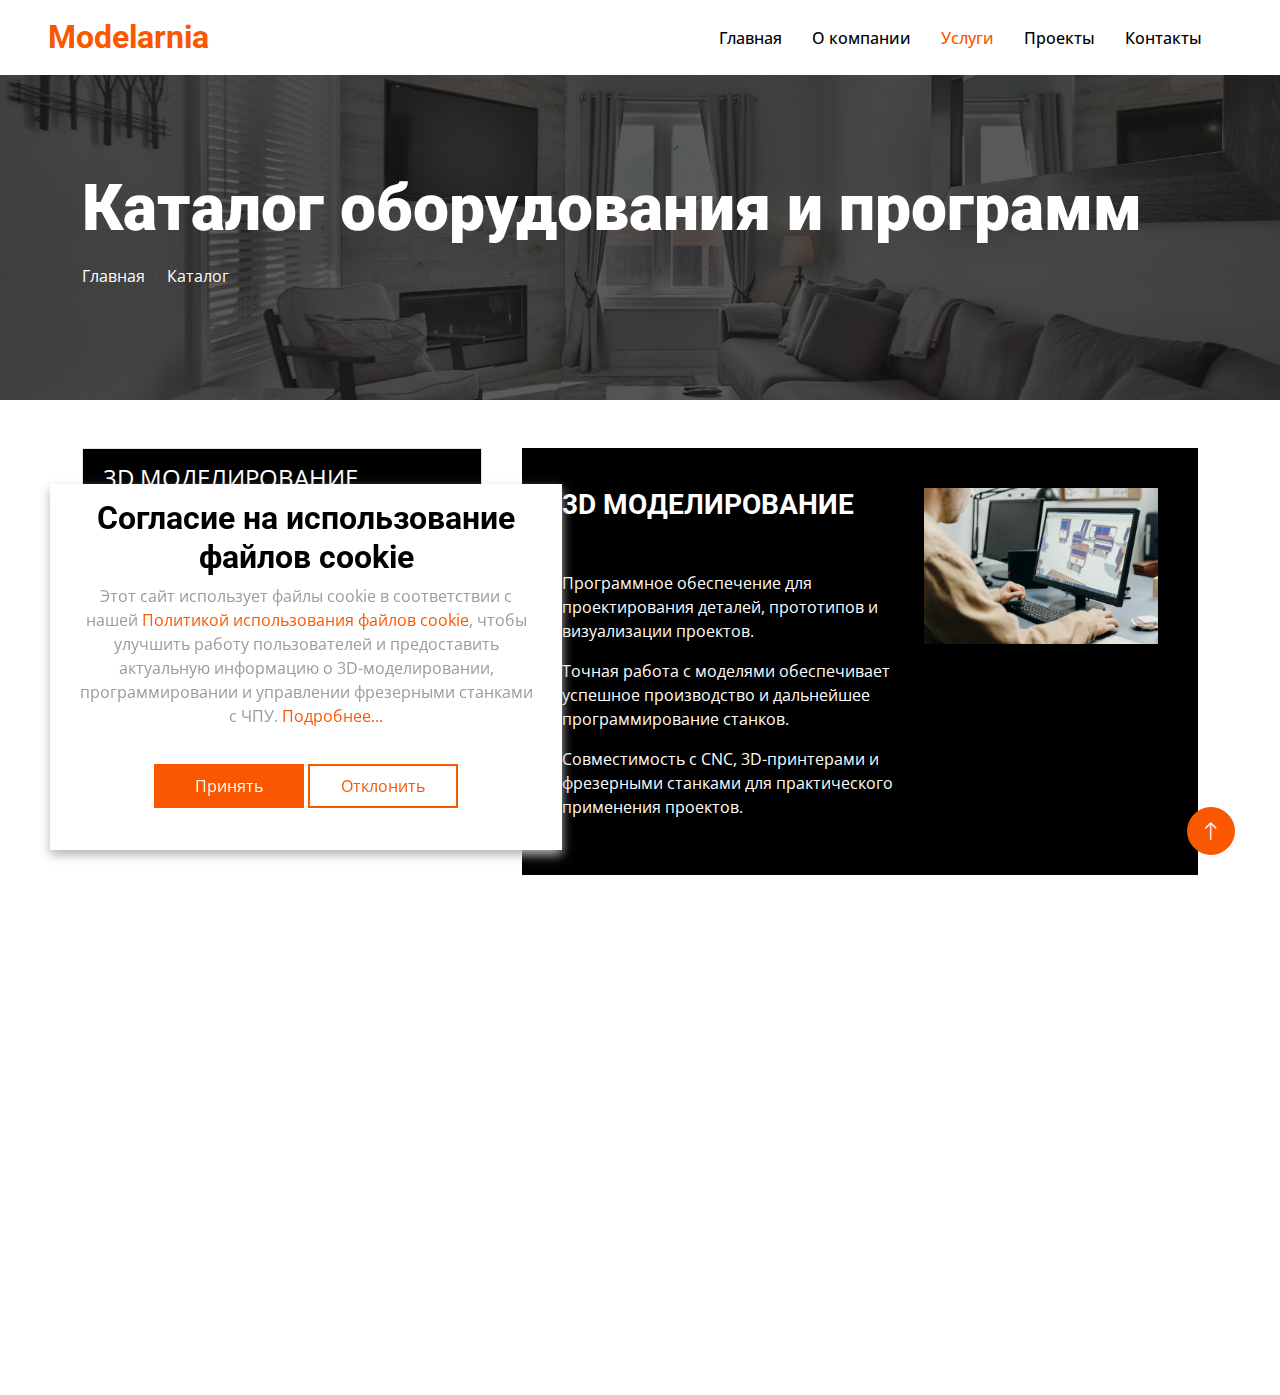
<file: faq.html>
<!DOCTYPE html>
<html lang="en">
    <head>
        <meta charset="utf-8" />
        <title>Modelarnia</title>
        <meta content="width=device-width, initial-scale=1.0" name="viewport" />
        <meta
            name="keywords"
            content="моделирование 3D, программирование, обработка ЧПУ, проектирование CAD, фрезерование, 3D печать, инженерия производства, автоматизация процессов, техническое программное обеспечение, визуализация моделей"
        />
        <meta
            name="description"
            content="Откройте для себя наши профессиональные услуги в области 3D-моделирования, программирования и работы с фрезерными станками с ЧПУ. Создавайте точные проекты, развивайте технические навыки и работайте с современными технологиями в инженерии и производстве."
        />

        <!-- Favicon -->
        <link href="img/favicon.ico" rel="icon" />

        <!-- Google Web Fonts -->
        <link rel="preconnect" href="https://fonts.googleapis.com" />
        <link rel="preconnect" href="https://fonts.gstatic.com" crossorigin />
        <link
            href="https://fonts.googleapis.com/css2?family=Open+Sans:wght@400;500&family=Roboto:wght@500;700;900&display=swap"
            rel="stylesheet"
        />

        <!-- Icon Font Stylesheet -->
        <link
            href="https://cdnjs.cloudflare.com/ajax/libs/font-awesome/5.10.0/css/all.min.css"
            rel="stylesheet"
        />
        <link
            href="https://cdn.jsdelivr.net/npm/bootstrap-icons@1.4.1/font/bootstrap-icons.css"
            rel="stylesheet"
        />

        <!-- Libraries Stylesheet -->
        <link href="lib/animate/animate.min.css" rel="stylesheet" />
        <link
            href="lib/owlcarousel/assets/owl.carousel.min.css"
            rel="stylesheet"
        />
        <link href="lib/lightbox/css/lightbox.min.css" rel="stylesheet" />

        <!-- Customized Bootstrap Stylesheet -->
        <link href="css/bootstrap.min.css" rel="stylesheet" />

        <!-- Template Stylesheet -->
        <link href="css/style.css" rel="stylesheet" />
    </head>

    <body>
        <!-- Spinner Start -->
        <div
            id="spinner"
            class="show bg-white position-fixed translate-middle w-100 vh-100 top-50 start-50 d-flex align-items-center justify-content-center"
        >
            <div
                class="spinner-border text-primary"
                style="width: 3rem; height: 3rem"
                role="status"
            >
                <span class="sr-only">Загрузка...</span>
            </div>
        </div>
        <!-- Spinner End -->

        <!-- Navbar Start -->
        <nav
            class="navbar navbar-expand-lg bg-white navbar-light sticky-top p-0 px-4 px-lg-5"
        >
            <a href="index.html" class="navbar-brand d-flex align-items-center">
                <h2 class="m-0 text-primary">Modelarnia</h2>
            </a>
            <button
                type="button"
                class="navbar-toggler"
                data-bs-toggle="collapse"
                data-bs-target="#navbarCollapse"
            >
                <span class="navbar-toggler-icon"></span>
            </button>
            <div class="collapse navbar-collapse" id="navbarCollapse">
                <div class="navbar-nav ms-auto py-4 py-lg-0">
                    <a href="index.html" class="nav-item nav-link">Главная</a>
                    <a href="about.html" class="nav-item nav-link"
                        >О компании</a
                    >
                    <a href="faq.html" class="nav-item nav-link active"
                        >Услуги</a
                    >
                    <a href="catalog.html" class="nav-item nav-link">Проекты</a>
                    <a href="contact.html" class="nav-item nav-link"
                        >Контакты</a
                    >
                </div>
            </div>
        </nav>
        <!-- Navbar End -->

        <!-- Page Header Start -->
        <div class="container-fluid page-header py-5 mb-5">
            <div class="container py-5">
                <h1 class="display-3 text-white mb-3 animated slideInDown">
                    Каталог оборудования и программ
                </h1>
                <nav aria-label="breadcrumb animated slideInDown">
                    <ol class="breadcrumb">
                        <li class="breadcrumb-item">
                            <a class="text-white" href="index.html">Главная</a>
                        </li>
                        <li
                            class="breadcrumb-item text-white active"
                            aria-current="page"
                        >
                            Каталог
                        </li>
                    </ol>
                </nav>
            </div>
        </div>
        <!-- Page Header End -->

        <section class="section section-advantages">
            <div class="container">
                <div class="advantages-row">
                    <div class="advantages-list">
                        <div
                            class="accordion d-block d-md-none"
                            id="accordionAdvantages1"
                        >
                            <div class="accordion-item">
                                <h2
                                    class="accordion-header"
                                    id="advantagesHeading1"
                                >
                                    <button
                                        class="nav-link accordion-button"
                                        type="button"
                                        data-bs-toggle="collapse"
                                        data-bs-target="#advantagesCollapse1"
                                        aria-expanded="true"
                                        aria-controls="advantagesCollapse1"
                                    >
                                        3D Моделирование
                                        <svg
                                            width="15"
                                            height="15"
                                            viewBox="0 0 15 15"
                                            fill="none"
                                            xmlns="http://www.w3.org/2000/svg"
                                        >
                                            <path
                                                class="plus"
                                                d="M8.49805 8.6875V14.5391H6.48828V8.6875H0.691406V6.69141H6.48828V0.839844H8.49805V6.69141H14.2949V8.6875H8.49805Z"
                                                fill="currentColor"
                                            />
                                            <path
                                                transform="translate(3.5 6)"
                                                d="M7.41797 0.46875V2.65625H0.582031V0.46875H7.41797Z"
                                                fill="currentColor"
                                            />
                                        </svg>
                                    </button>
                                </h2>
                                <div
                                    id="advantagesCollapse1"
                                    class="accordion-collapse collapse show"
                                    aria-labelledby="advantagesHeading1"
                                    data-bs-parent="#accordionAdvantages1"
                                >
                                    <div class="accordion-body px-0 pt-0">
                                        <div class="advantages-info">
                                            <div class="row gy-4">
                                                <div class="col-xl-7">
                                                    <h3
                                                        class="h3 text-uppercase"
                                                    >
                                                        3D Моделирование
                                                    </h3>
                                                    <p>
                                                        Современные программы
                                                        для создания 3D моделей
                                                        деталей и прототипов.<br />
                                                        Подходит для
                                                        промышленного дизайна и
                                                        обучения.
                                                    </p>
                                                    <p>
                                                        Реализация проектов
                                                        любой сложности
                                                        начинается с точного
                                                        моделирования.
                                                    </p>
                                                    <p>
                                                        Совместимость с
                                                        фрезерными станками и
                                                        3D-принтерами для
                                                        практической реализации
                                                        проектов.
                                                    </p>
                                                </div>
                                                <div class="col-xl-5">
                                                    <img
                                                        src="img/08/service-1.jpg"
                                                        alt=""
                                                    />
                                                </div>
                                            </div>
                                        </div>
                                    </div>
                                </div>
                            </div>
                            <div class="accordion-item">
                                <h2
                                    class="accordion-header"
                                    id="advantagesHeading2"
                                >
                                    <button
                                        class="nav-link accordion-button"
                                        type="button"
                                        data-bs-toggle="collapse"
                                        data-bs-target="#advantagesCollapse2"
                                        aria-expanded="true"
                                        aria-controls="advantagesCollapse2"
                                    >
                                        Программирование
                                        <svg
                                            width="15"
                                            height="15"
                                            viewBox="0 0 15 15"
                                            fill="none"
                                            xmlns="http://www.w3.org/2000/svg"
                                        >
                                            <path
                                                class="plus"
                                                d="M8.49805 8.6875V14.5391H6.48828V8.6875H0.691406V6.69141H6.48828V0.839844H8.49805V6.69141H14.2949V8.6875H8.49805Z"
                                                fill="currentColor"
                                            />
                                            <path
                                                transform="translate(3.5 6)"
                                                d="M7.41797 0.46875V2.65625H0.582031V0.46875H7.41797Z"
                                                fill="currentColor"
                                            />
                                        </svg>
                                    </button>
                                </h2>
                                <div
                                    id="advantagesCollapse2"
                                    class="accordion-collapse collapse"
                                    aria-labelledby="advantagesHeading2"
                                    data-bs-parent="#accordionAdvantages2"
                                >
                                    <div class="accordion-body px-0 pt-0">
                                        <div class="advantages-info">
                                            <div class="row gy-4">
                                                <div class="col-xl-7">
                                                    <h3
                                                        class="h3 text-uppercase"
                                                    >
                                                        Программирование
                                                    </h3>
                                                    <p>
                                                        Разработка алгоритмов
                                                        для автоматизации
                                                        станков и обработки
                                                        данных.
                                                    </p>
                                                    <p>
                                                        Поддержка языков G-code,
                                                        Python и C++ для
                                                        интеграции с
                                                        оборудованием.
                                                    </p>
                                                    <ul>
                                                        <li>
                                                            Настройка и
                                                            тестирование
                                                            программ для CNC и
                                                            фрезерных станков
                                                        </li>
                                                    </ul>
                                                </div>
                                                <div class="col-xl-5">
                                                    <img
                                                        src="img/08/service-1.jpg"
                                                        alt=""
                                                    />
                                                </div>
                                            </div>
                                        </div>
                                    </div>
                                </div>
                            </div>
                            <div class="accordion-item">
                                <h2
                                    class="accordion-header"
                                    id="advantagesHeading3"
                                >
                                    <button
                                        class="nav-link accordion-button"
                                        type="button"
                                        data-bs-toggle="collapse"
                                        data-bs-target="#advantagesCollapse3"
                                        aria-expanded="true"
                                        aria-controls="advantagesCollapse3"
                                    >
                                        Фрезерные станки
                                        <svg
                                            width="15"
                                            height="15"
                                            viewBox="0 0 15 15"
                                            fill="none"
                                            xmlns="http://www.w3.org/2000/svg"
                                        >
                                            <path
                                                class="plus"
                                                d="M8.49805 8.6875V14.5391H6.48828V8.6875H0.691406V6.69141H6.48828V0.839844H8.49805V6.69141H14.2949V8.6875H8.49805Z"
                                                fill="currentColor"
                                            />
                                            <path
                                                transform="translate(3.5 6)"
                                                d="M7.41797 0.46875V2.65625H0.582031V0.46875H7.41797Z"
                                                fill="currentColor"
                                            />
                                        </svg>
                                    </button>
                                </h2>
                                <div
                                    id="advantagesCollapse3"
                                    class="accordion-collapse collapse"
                                    aria-labelledby="advantagesHeading3"
                                    data-bs-parent="#accordionAdvantages3"
                                >
                                    <div class="accordion-body px-0 pt-0">
                                        <div class="advantages-info">
                                            <div class="row gy-4">
                                                <div class="col-xl-7">
                                                    <h3
                                                        class="h3 text-uppercase"
                                                    >
                                                        Фрезерные станки
                                                    </h3>
                                                    <p>
                                                        Профессиональное
                                                        оборудование для
                                                        обработки материалов с
                                                        высокой точностью.
                                                    </p>
                                                    <p>
                                                        Подходит для работы с
                                                        металлом, деревом и
                                                        пластиком.
                                                    </p>
                                                    <ul>
                                                        <li>
                                                            Совместимость с 3D
                                                            моделями и G-code
                                                        </li>
                                                    </ul>
                                                </div>
                                                <div class="col-xl-5">
                                                    <img
                                                        src="img/08/restaurant-01-01.svg"
                                                        alt=""
                                                    />
                                                </div>
                                            </div>
                                        </div>
                                    </div>
                                </div>
                            </div>
                        </div>
                        <div class="d-none d-md-block">
                            <ul
                                class="nav nav-tabs"
                                id="advantagesTabs"
                                role="tablist"
                            >
                                <li class="nav-item" role="presentation">
                                    <button
                                        class="nav-link active"
                                        id="advantages-tab-1"
                                        data-bs-toggle="tab"
                                        data-bs-target="#advantages-1"
                                        type="button"
                                        role="tab"
                                        aria-controls="advantages-1"
                                        aria-selected="true"
                                    >
                                        3D Моделирование
                                    </button>
                                </li>
                                <li class="nav-item" role="presentation">
                                    <button
                                        class="nav-link"
                                        id="advantages-tab-2"
                                        data-bs-toggle="tab"
                                        data-bs-target="#advantages-2"
                                        type="button"
                                        role="tab"
                                        aria-controls="advantages-2"
                                        aria-selected="false"
                                    >
                                        Программирование
                                    </button>
                                </li>
                                <li class="nav-item" role="presentation">
                                    <button
                                        class="nav-link"
                                        id="advantages-tab-3"
                                        data-bs-toggle="tab"
                                        data-bs-target="#advantages-3"
                                        type="button"
                                        role="tab"
                                        aria-controls="advantages-3"
                                        aria-selected="false"
                                    >
                                        Фрезерные станки
                                    </button>
                                </li>
                            </ul>
                        </div>
                    </div>
                    <div class="advantages-info d-none d-md-block">
                        <div class="tab-content" id="advantagesTabsContent">
                            <div
                                class="tab-pane fade show active"
                                id="advantages-1"
                                role="tabpanel"
                                aria-labelledby="advantages-tab-1"
                            >
                                <div class="row gy-4">
                                    <div class="col-xl-7">
                                        <h3 class="h3 text-uppercase">
                                            3D Моделирование
                                        </h3>
                                        <p>
                                            Программное обеспечение для
                                            проектирования деталей, прототипов и
                                            визуализации проектов.
                                        </p>
                                        <p>
                                            Точная работа с моделями
                                            обеспечивает успешное производство и
                                            дальнейшее программирование станков.
                                        </p>
                                        <p>
                                            Совместимость с CNC, 3D-принтерами и
                                            фрезерными станками для
                                            практического применения проектов.
                                        </p>
                                    </div>
                                    <div class="col-xl-5">
                                        <img
                                            style="width: 100%"
                                            src="img/08/service-1.jpg"
                                            alt=""
                                        />
                                    </div>
                                </div>
                            </div>
                            <div
                                class="tab-pane fade"
                                id="advantages-2"
                                role="tabpanel"
                                aria-labelledby="advantages-tab-2"
                            >
                                <div class="row gy-4">
                                    <div class="col-xl-7">
                                        <h3 class="h3 text-uppercase">
                                            Программирование
                                        </h3>
                                        <p>
                                            Разработка программ для управления
                                            CNC и фрезерными станками, написание
                                            алгоритмов для автоматизации
                                            процессов.
                                        </p>
                                        <p>
                                            Поддержка популярных языков, таких
                                            как Python, C++ и G-code.
                                        </p>
                                        <ul>
                                            <li>
                                                Настройка программного
                                                обеспечения для станков и
                                                проверка кода
                                            </li>
                                        </ul>
                                    </div>
                                    <div class="col-xl-5">
                                        <img
                                            style="width: 100%"
                                            src="img/08/service-2.jpg"
                                            alt=""
                                        />
                                    </div>
                                </div>
                            </div>
                            <div
                                class="tab-pane fade"
                                id="advantages-3"
                                role="tabpanel"
                                aria-labelledby="advantages-tab-3"
                            >
                                <div class="row gy-4">
                                    <div class="col-xl-7">
                                        <h3 class="h3 text-uppercase">
                                            Фрезерные станки
                                        </h3>
                                        <p>
                                            Профессиональные станки для
                                            обработки металла, пластика и дерева
                                            с высокой точностью.
                                        </p>
                                        <p>
                                            Возможность работы по 3D моделям и
                                            G-code, интеграция с программным
                                            обеспечением.
                                        </p>
                                        <ul>
                                            <li>
                                                Современные фрезерные станки для
                                                производственных и учебных целей
                                            </li>
                                        </ul>
                                    </div>
                                    <div class="col-xl-5">
                                        <img
                                            style="width: 100%"
                                            src="img/08/service-3.jpg"
                                            alt=""
                                        />
                                    </div>
                                </div>
                            </div>
                        </div>
                    </div>
                </div>
            </div>
        </section>

        <!-- Footer Start -->
        <div
            class="container-fluid bg-dark text-secondary footer mt-5 py-5 wow fadeIn"
            data-wow-delay="0.1s"
        >
            <div class="container py-5">
                <div class="row g-5">
                    <div class="col-lg-4 col-md-6">
                        <h5 class="text-white mb-4">Modelarnia</h5>
                        <p>
                            Платформа Modelarnia объединяет специалистов и
                            энтузиастов в области 3D-моделирования,
                            программирования и работы с фрезерными станками с
                            ЧПУ. Здесь вы найдете знания, проекты и идеи для
                            развития своих инженерных и производственных навыков
                            с использованием современных технологий.
                        </p>
                    </div>
                    <div class="col-lg-4 col-md-6">
                        <h5 class="text-white mb-4">Контакты</h5>
                        <p class="mb-2">
                            <i class="fa fa-map-marker-alt me-3"></i>
                            Tөle Bi Kөşesi 55, Алматы 050000
                        </p>
                        <p class="mb-2">
                            <i class="fa fa-phone-alt me-3"></i>
                            modelarnia@gmail.com
                        </p>
                        <p class="mb-2">
                            <i class="fa fa-envelope me-3"></i>+77772632949
                        </p>
                    </div>
                    <div class="col-lg-4 col-md-6">
                        <h5 class="text-white mb-4">Быстрые ссылки</h5>
                        <a class="btn btn-link" href="about.html">О нас</a>
                        <a class="btn btn-link" href="terms-of-use.html"
                            >Условия использования</a
                        >
                        <a class="btn btn-link" href="privacy-policy.html"
                            >Политика конфиденциальности</a
                        >
                        <a class="btn btn-link" href="cookie-policy.html"
                            >Политика использования файлов cookie</a
                        >
                    </div>
                </div>
            </div>
        </div>
        <!-- Footer End -->

        <!-- Cookie banner -->
        <div class="cookie-wrapper show">
            <div>
                <i class="bx bx-cookie"></i>
                <h2 style="text-align: center">
                    Согласие на использование файлов cookie
                </h2>
            </div>

            <div class="data">
                <p>
                    Этот сайт использует файлы cookie в соответствии с нашей
                    <a href="cookie-policy.html"
                        >Политикой использования файлов cookie</a
                    >, чтобы улучшить работу пользователей и предоставить
                    актуальную информацию о 3D-моделировании, программировании и
                    управлении фрезерными станками с ЧПУ.
                    <a href="privacy-policy.html">Подробнее...</a>
                </p>
            </div>

            <div class="buttons">
                <button class="cookie-button" id="acceptBtn">Принять</button>
                <button class="cookie-button" id="declineBtn">Отклонить</button>
            </div>
        </div>
        <!-- End Cookie banner -->

        <!-- Back to Top -->
        <a
            href="#"
            class="btn btn-lg btn-primary btn-lg-square rounded-circle back-to-top"
            ><i class="bi bi-arrow-up"></i
        ></a>

        <!-- JavaScript Libraries -->
        <script src="https://ajax.googleapis.com/ajax/libs/jquery/3.6.0/jquery.min.js"></script>
        <script src="https://cdn.jsdelivr.net/npm/bootstrap@5.0.0/dist/js/bootstrap.bundle.min.js"></script>
        <script src="lib/wow/wow.min.js"></script>
        <script src="lib/easing/easing.min.js"></script>
        <script src="lib/waypoints/waypoints.min.js"></script>
        <script src="lib/counterup/counterup.min.js"></script>
        <script src="lib/owlcarousel/owl.carousel.min.js"></script>
        <script src="lib/isotope/isotope.pkgd.min.js"></script>
        <script src="lib/lightbox/js/lightbox.min.js"></script>

        <!-- Template Javascript -->
        <script src="js/main.js"></script>
        <script src="js/cookiebanner.js"></script>
    </body>
</html>
</file>
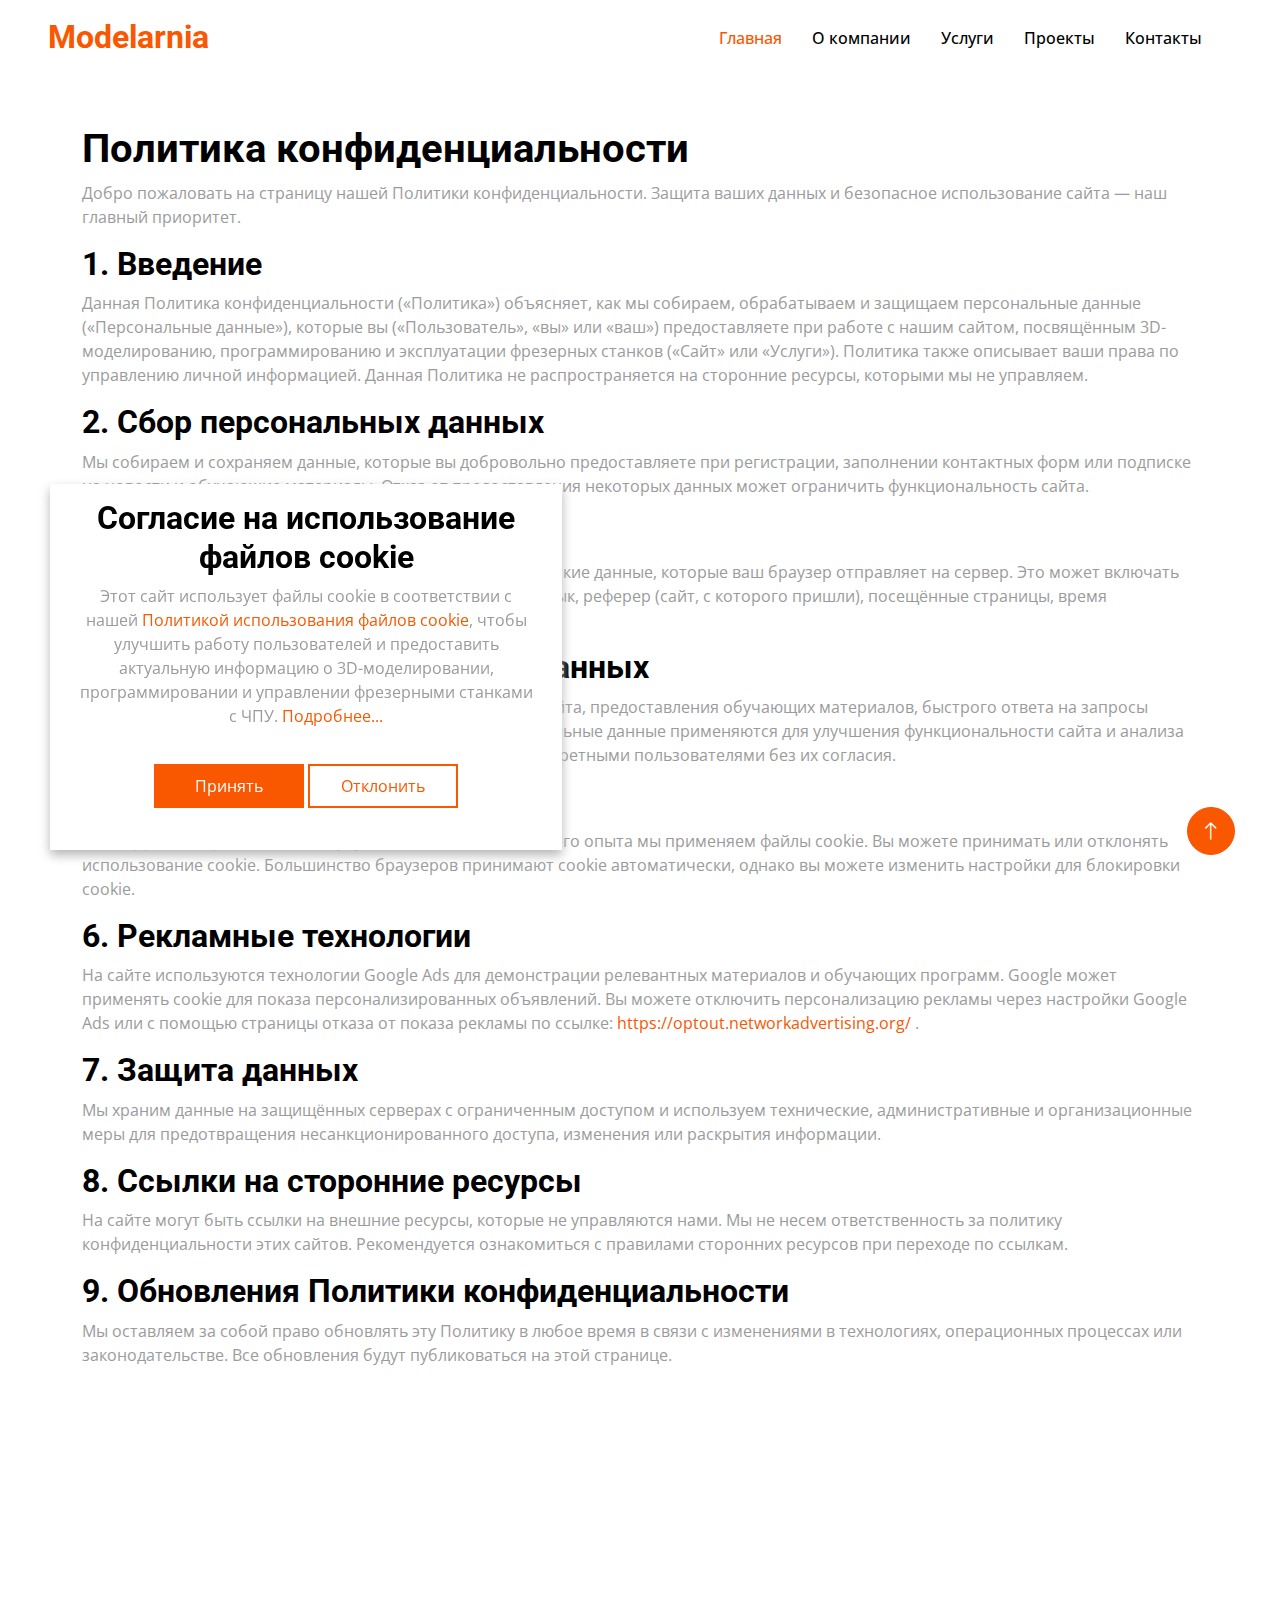
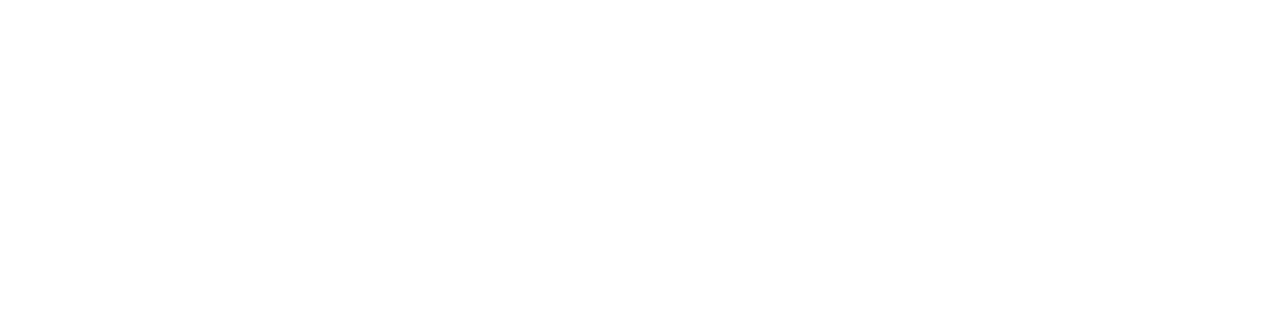
<file: privacy-policy.html>
<!DOCTYPE html>
<html lang="en">
    <head>
        <meta charset="utf-8" />
        <title>Modelarnia</title>
        <meta content="width=device-width, initial-scale=1.0" name="viewport" />
        <meta
            name="keywords"
            content="моделирование 3D, программирование, обработка ЧПУ, проектирование CAD, фрезерование, 3D печать, инженерия производства, автоматизация процессов, техническое программное обеспечение, визуализация моделей"
        />
        <meta
            name="description"
            content="Откройте для себя наши профессиональные услуги в области 3D-моделирования, программирования и работы с фрезерными станками с ЧПУ. Создавайте точные проекты, развивайте технические навыки и работайте с современными технологиями в инженерии и производстве."
        />

        <!-- Favicon -->
        <link href="img/favicon.ico" rel="icon" />

        <!-- Google Web Fonts -->
        <link rel="preconnect" href="https://fonts.googleapis.com" />
        <link rel="preconnect" href="https://fonts.gstatic.com" crossorigin />
        <link
            href="https://fonts.googleapis.com/css2?family=Open+Sans:wght@400;500&family=Roboto:wght@500;700;900&display=swap"
            rel="stylesheet"
        />

        <!-- Icon Font Stylesheet -->
        <link
            href="https://cdnjs.cloudflare.com/ajax/libs/font-awesome/5.10.0/css/all.min.css"
            rel="stylesheet"
        />
        <link
            href="https://cdn.jsdelivr.net/npm/bootstrap-icons@1.4.1/font/bootstrap-icons.css"
            rel="stylesheet"
        />

        <!-- Libraries Stylesheet -->
        <link href="lib/animate/animate.min.css" rel="stylesheet" />
        <link
            href="lib/owlcarousel/assets/owl.carousel.min.css"
            rel="stylesheet"
        />
        <link href="lib/lightbox/css/lightbox.min.css" rel="stylesheet" />

        <!-- Customized Bootstrap Stylesheet -->
        <link href="css/bootstrap.min.css" rel="stylesheet" />

        <!-- Template Stylesheet -->
        <link href="css/style.css" rel="stylesheet" />
    </head>

    <body>
        <!-- Spinner Start -->
        <div
            id="spinner"
            class="show bg-white position-fixed translate-middle w-100 vh-100 top-50 start-50 d-flex align-items-center justify-content-center"
        >
            <div
                class="spinner-border text-primary"
                style="width: 3rem; height: 3rem"
                role="status"
            >
                <span class="sr-only">Загрузка...</span>
            </div>
        </div>
        <!-- Spinner End -->

        <!-- Navbar Start -->
        <nav
            class="navbar navbar-expand-lg bg-white navbar-light sticky-top p-0 px-4 px-lg-5"
        >
            <a href="index.html" class="navbar-brand d-flex align-items-center">
                <h2 class="m-0 text-primary">Modelarnia</h2>
            </a>
            <button
                type="button"
                class="navbar-toggler"
                data-bs-toggle="collapse"
                data-bs-target="#navbarCollapse"
            >
                <span class="navbar-toggler-icon"></span>
            </button>
            <div class="collapse navbar-collapse" id="navbarCollapse">
                <div class="navbar-nav ms-auto py-4 py-lg-0">
                    <a href="index.html" class="nav-item nav-link active"
                        >Главная</a
                    >
                    <a href="about.html" class="nav-item nav-link"
                        >О компании</a
                    >
                    <a href="faq.html" class="nav-item nav-link">Услуги</a>
                    <a href="catalog.html" class="nav-item nav-link">Проекты</a>
                    <a href="contact.html" class="nav-item nav-link"
                        >Контакты</a
                    >
                </div>
            </div>
        </nav>
        <!-- Navbar End -->

        <main>
            <article
                class="container additional-wrapper"
                style="margin-top: 30px"
            >
                <div class="page__content" style="padding: 20px 0px">
                    <h1>Политика конфиденциальности</h1>

                    <p>
                        Добро пожаловать на страницу нашей Политики
                        конфиденциальности. Защита ваших данных и безопасное
                        использование сайта — наш главный приоритет.
                    </p>

                    <h2>1. Введение</h2>

                    <p>
                        Данная Политика конфиденциальности («Политика»)
                        объясняет, как мы собираем, обрабатываем и защищаем
                        персональные данные («Персональные данные»), которые вы
                        («Пользователь», «вы» или «ваш») предоставляете при
                        работе с нашим сайтом, посвящённым 3D-моделированию,
                        программированию и эксплуатации фрезерных станков
                        («Сайт» или «Услуги»). Политика также описывает ваши
                        права по управлению личной информацией. Данная Политика
                        не распространяется на сторонние ресурсы, которыми мы не
                        управляем.
                    </p>

                    <h2>2. Сбор персональных данных</h2>

                    <p>
                        Мы собираем и сохраняем данные, которые вы добровольно
                        предоставляете при регистрации, заполнении контактных
                        форм или подписке на новости и обучающие материалы.
                        Отказ от предоставления некоторых данных может
                        ограничить функциональность сайта.
                    </p>

                    <h2>3. Сбор технических данных</h2>

                    <p>
                        При посещении сайта автоматически фиксируются
                        технические данные, которые ваш браузер отправляет на
                        сервер. Это может включать IP-адрес, тип и версию
                        браузера, операционную систему, язык, реферер (сайт, с
                        которого пришли), посещённые страницы, время пребывания
                        на сайте и действия на страницах.
                    </p>

                    <h2>4. Использование собранных данных</h2>

                    <p>
                        Собранные данные используются для улучшения работы
                        сайта, предоставления обучающих материалов, быстрого
                        ответа на запросы пользователей и анализа технических
                        проблем. Неперсональные данные применяются для улучшения
                        функциональности сайта и анализа популярности разделов.
                        Информация не связывается с конкретными пользователями
                        без их согласия.
                    </p>

                    <h2>5. Файлы cookie</h2>

                    <p>
                        Для корректной работы сайта и улучшения
                        пользовательского опыта мы применяем файлы cookie. Вы
                        можете принимать или отклонять использование cookie.
                        Большинство браузеров принимают cookie автоматически,
                        однако вы можете изменить настройки для блокировки
                        cookie.
                    </p>

                    <h2>6. Рекламные технологии</h2>

                    <p>
                        На сайте используются технологии Google Ads для
                        демонстрации релевантных материалов и обучающих
                        программ. Google может применять cookie для показа
                        персонализированных объявлений. Вы можете отключить
                        персонализацию рекламы через настройки Google Ads или с
                        помощью страницы отказа от показа рекламы по ссылке:
                        <a
                            href="https://optout.networkadvertising.org/"
                            target="_blank"
                        >
                            https://optout.networkadvertising.org/ </a
                        >.
                    </p>

                    <h2>7. Защита данных</h2>

                    <p>
                        Мы храним данные на защищённых серверах с ограниченным
                        доступом и используем технические, административные и
                        организационные меры для предотвращения
                        несанкционированного доступа, изменения или раскрытия
                        информации.
                    </p>

                    <h2>8. Ссылки на сторонние ресурсы</h2>

                    <p>
                        На сайте могут быть ссылки на внешние ресурсы, которые
                        не управляются нами. Мы не несем ответственность за
                        политику конфиденциальности этих сайтов. Рекомендуется
                        ознакомиться с правилами сторонних ресурсов при переходе
                        по ссылкам.
                    </p>

                    <h2>9. Обновления Политики конфиденциальности</h2>

                    <p>
                        Мы оставляем за собой право обновлять эту Политику в
                        любое время в связи с изменениями в технологиях,
                        операционных процессах или законодательстве. Все
                        обновления будут публиковаться на этой странице.
                    </p>
                </div>
            </article>
        </main>

        <!-- Footer Start -->
        <div
            class="container-fluid bg-dark text-secondary footer mt-5 py-5 wow fadeIn"
            data-wow-delay="0.1s"
        >
            <div class="container py-5">
                <div class="row g-5">
                    <div class="col-lg-4 col-md-6">
                        <h5 class="text-white mb-4">Modelarnia</h5>
                        <p>
                            Платформа Modelarnia объединяет специалистов и
                            энтузиастов в области 3D-моделирования,
                            программирования и работы с фрезерными станками с
                            ЧПУ. Здесь вы найдете знания, проекты и идеи для
                            развития своих инженерных и производственных навыков
                            с использованием современных технологий.
                        </p>
                    </div>
                    <div class="col-lg-4 col-md-6">
                        <h5 class="text-white mb-4">Контакты</h5>
                        <p class="mb-2">
                            <i class="fa fa-map-marker-alt me-3"></i>
                            Tөle Bi Kөşesi 55, Алматы 050000
                        </p>
                        <p class="mb-2">
                            <i class="fa fa-phone-alt me-3"></i>
                            modelarnia@gmail.com
                        </p>
                        <p class="mb-2">
                            <i class="fa fa-envelope me-3"></i>+77772632949
                        </p>
                    </div>
                    <div class="col-lg-4 col-md-6">
                        <h5 class="text-white mb-4">Быстрые ссылки</h5>
                        <a class="btn btn-link" href="about.html">О нас</a>
                        <a class="btn btn-link" href="terms-of-use.html"
                            >Условия использования</a
                        >
                        <a class="btn btn-link" href="privacy-policy.html"
                            >Политика конфиденциальности</a
                        >
                        <a class="btn btn-link" href="cookie-policy.html"
                            >Политика использования файлов cookie</a
                        >
                    </div>
                </div>
            </div>
        </div>
        <!-- Footer End -->

        <!-- Cookie banner -->
        <div class="cookie-wrapper show">
            <div>
                <i class="bx bx-cookie"></i>
                <h2 style="text-align: center">
                    Согласие на использование файлов cookie
                </h2>
            </div>

            <div class="data">
                <p>
                    Этот сайт использует файлы cookie в соответствии с нашей
                    <a href="cookie-policy.html"
                        >Политикой использования файлов cookie</a
                    >, чтобы улучшить работу пользователей и предоставить
                    актуальную информацию о 3D-моделировании, программировании и
                    управлении фрезерными станками с ЧПУ.
                    <a href="privacy-policy.html">Подробнее...</a>
                </p>
            </div>

            <div class="buttons">
                <button class="cookie-button" id="acceptBtn">Принять</button>
                <button class="cookie-button" id="declineBtn">Отклонить</button>
            </div>
        </div>
        <!-- End Cookie banner -->

        <!-- Back to Top -->
        <a
            href="#"
            class="btn btn-lg btn-primary btn-lg-square rounded-circle back-to-top"
            ><i class="bi bi-arrow-up"></i
        ></a>

        <!-- JavaScript Libraries -->
        <script src="https://ajax.googleapis.com/ajax/libs/jquery/3.6.0/jquery.min.js"></script>
        <script src="https://cdn.jsdelivr.net/npm/bootstrap@5.0.0/dist/js/bootstrap.bundle.min.js"></script>
        <script src="lib/wow/wow.min.js"></script>
        <script src="lib/easing/easing.min.js"></script>
        <script src="lib/waypoints/waypoints.min.js"></script>
        <script src="lib/counterup/counterup.min.js"></script>
        <script src="lib/owlcarousel/owl.carousel.min.js"></script>
        <script src="lib/isotope/isotope.pkgd.min.js"></script>
        <script src="lib/lightbox/js/lightbox.min.js"></script>

        <!-- Template Javascript -->
        <script src="js/main.js"></script>
        <script src="js/cookiebanner.js"></script>
    </body>
</html>
</file>
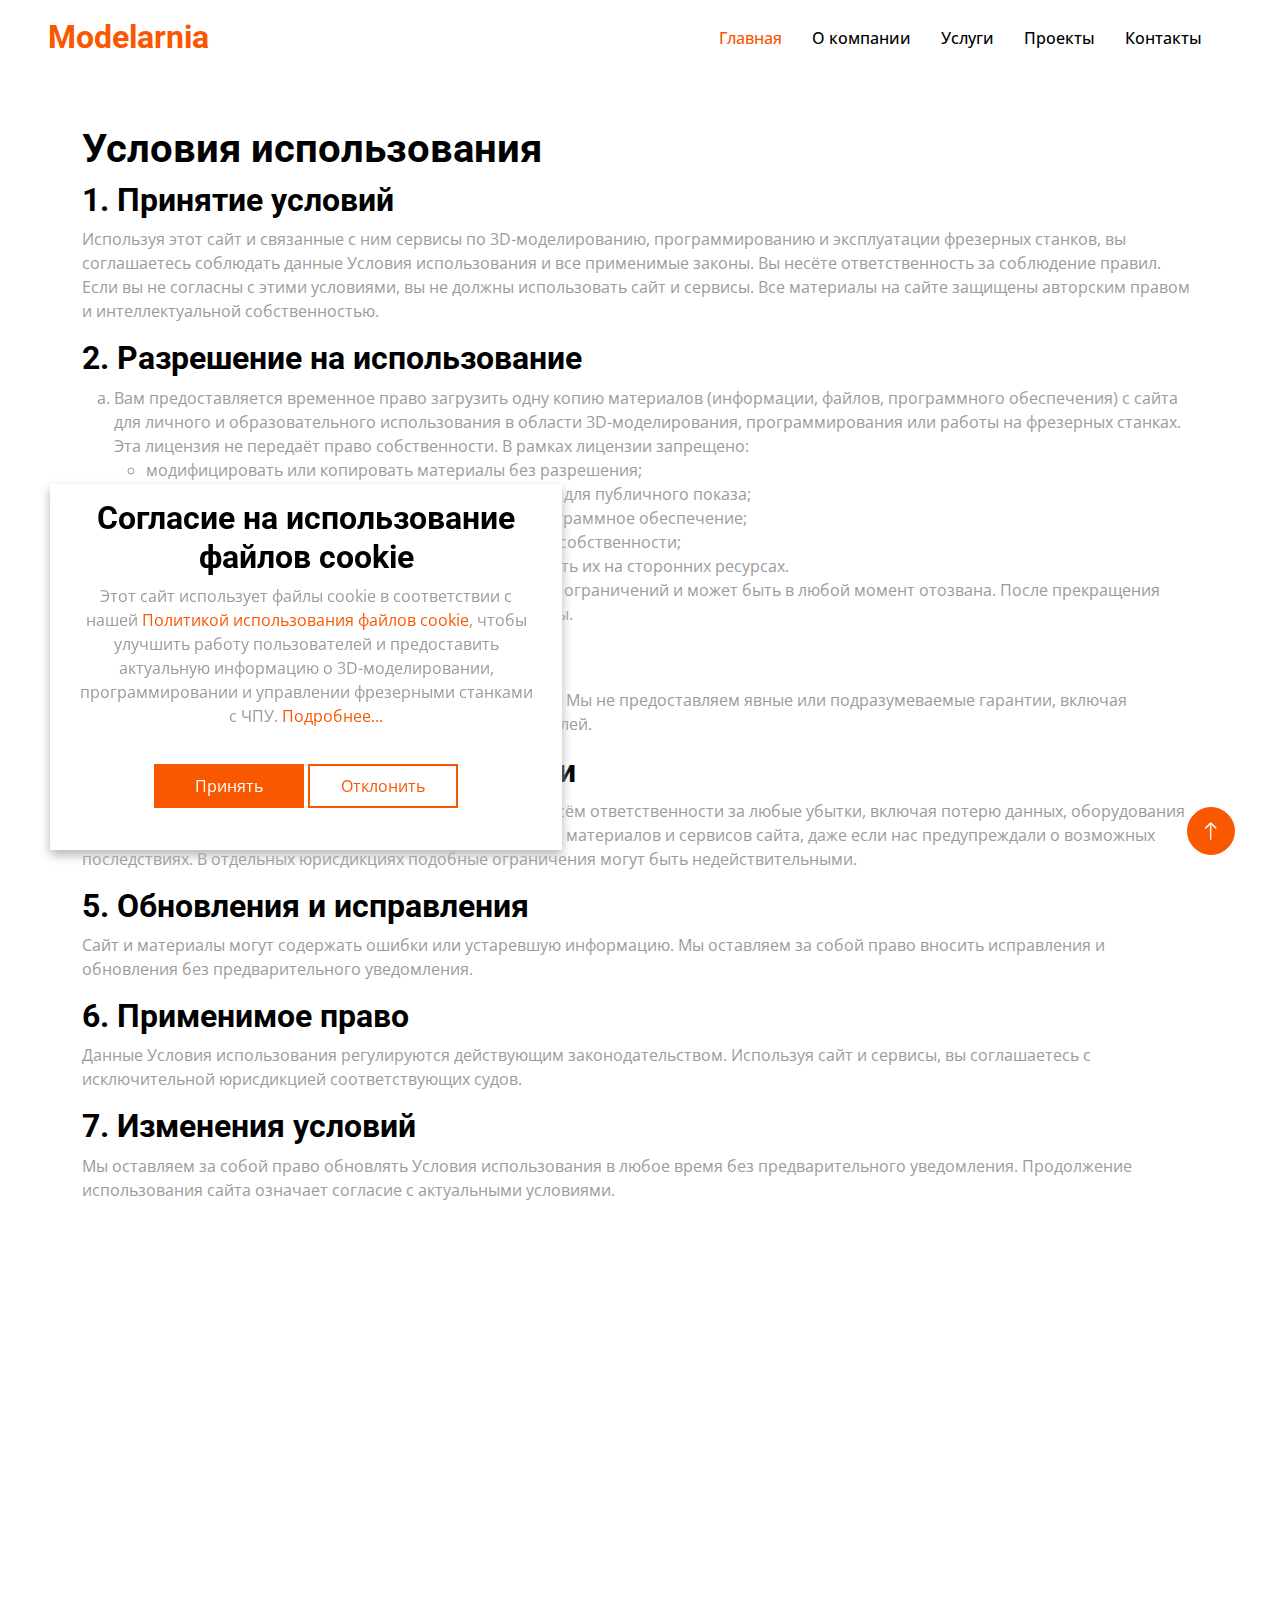
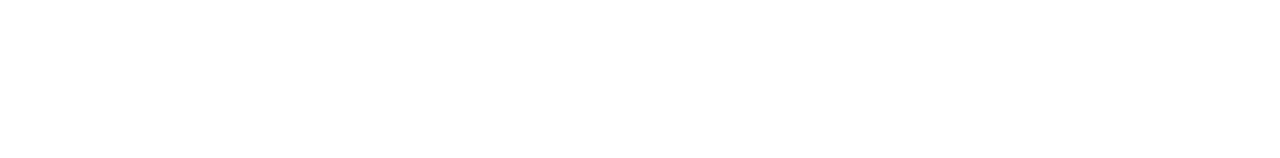
<file: terms-of-use.html>
<!DOCTYPE html>
<html lang="en">
    <head>
        <meta charset="utf-8" />
        <title>Modelarnia</title>
        <meta content="width=device-width, initial-scale=1.0" name="viewport" />
        <meta
            name="keywords"
            content="моделирование 3D, программирование, обработка ЧПУ, проектирование CAD, фрезерование, 3D печать, инженерия производства, автоматизация процессов, техническое программное обеспечение, визуализация моделей"
        />
        <meta
            name="description"
            content="Откройте для себя наши профессиональные услуги в области 3D-моделирования, программирования и работы с фрезерными станками с ЧПУ. Создавайте точные проекты, развивайте технические навыки и работайте с современными технологиями в инженерии и производстве."
        />

        <!-- Favicon -->
        <link href="img/favicon.ico" rel="icon" />

        <!-- Google Web Fonts -->
        <link rel="preconnect" href="https://fonts.googleapis.com" />
        <link rel="preconnect" href="https://fonts.gstatic.com" crossorigin />
        <link
            href="https://fonts.googleapis.com/css2?family=Open+Sans:wght@400;500&family=Roboto:wght@500;700;900&display=swap"
            rel="stylesheet"
        />

        <!-- Icon Font Stylesheet -->
        <link
            href="https://cdnjs.cloudflare.com/ajax/libs/font-awesome/5.10.0/css/all.min.css"
            rel="stylesheet"
        />
        <link
            href="https://cdn.jsdelivr.net/npm/bootstrap-icons@1.4.1/font/bootstrap-icons.css"
            rel="stylesheet"
        />

        <!-- Libraries Stylesheet -->
        <link href="lib/animate/animate.min.css" rel="stylesheet" />
        <link
            href="lib/owlcarousel/assets/owl.carousel.min.css"
            rel="stylesheet"
        />
        <link href="lib/lightbox/css/lightbox.min.css" rel="stylesheet" />

        <!-- Customized Bootstrap Stylesheet -->
        <link href="css/bootstrap.min.css" rel="stylesheet" />

        <!-- Template Stylesheet -->
        <link href="css/style.css" rel="stylesheet" />
    </head>

    <body>
        <!-- Spinner Start -->
        <div
            id="spinner"
            class="show bg-white position-fixed translate-middle w-100 vh-100 top-50 start-50 d-flex align-items-center justify-content-center"
        >
            <div
                class="spinner-border text-primary"
                style="width: 3rem; height: 3rem"
                role="status"
            >
                <span class="sr-only">Загрузка...</span>
            </div>
        </div>
        <!-- Spinner End -->

        <!-- Navbar Start -->
        <nav
            class="navbar navbar-expand-lg bg-white navbar-light sticky-top p-0 px-4 px-lg-5"
        >
            <a href="index.html" class="navbar-brand d-flex align-items-center">
                <h2 class="m-0 text-primary">Modelarnia</h2>
            </a>
            <button
                type="button"
                class="navbar-toggler"
                data-bs-toggle="collapse"
                data-bs-target="#navbarCollapse"
            >
                <span class="navbar-toggler-icon"></span>
            </button>
            <div class="collapse navbar-collapse" id="navbarCollapse">
                <div class="navbar-nav ms-auto py-4 py-lg-0">
                    <a href="index.html" class="nav-item nav-link active"
                        >Главная</a
                    >
                    <a href="about.html" class="nav-item nav-link"
                        >О компании</a
                    >
                    <a href="faq.html" class="nav-item nav-link">Услуги</a>
                    <a href="catalog.html" class="nav-item nav-link">Проекты</a>
                    <a href="contact.html" class="nav-item nav-link"
                        >Контакты</a
                    >
                </div>
            </div>
        </nav>
        <!-- Navbar End -->

        <main>
            <article
                class="container additional-wrapper"
                style="margin-top: 30px"
            >
                <div class="page__content" style="padding: 20px 0px">
                    <h1>Условия использования</h1>

                    <h2>1. Принятие условий</h2>

                    <p>
                        Используя этот сайт и связанные с ним сервисы по
                        3D-моделированию, программированию и эксплуатации
                        фрезерных станков, вы соглашаетесь соблюдать данные
                        Условия использования и все применимые законы. Вы несёте
                        ответственность за соблюдение правил. Если вы не
                        согласны с этими условиями, вы не должны использовать
                        сайт и сервисы. Все материалы на сайте защищены
                        авторским правом и интеллектуальной собственностью.
                    </p>

                    <h2>2. Разрешение на использование</h2>

                    <ol type="a">
                        <li>
                            Вам предоставляется временное право загрузить одну
                            копию материалов (информации, файлов, программного
                            обеспечения) с сайта для личного и образовательного
                            использования в области 3D-моделирования,
                            программирования или работы на фрезерных станках.
                            Эта лицензия не передаёт право собственности. В
                            рамках лицензии запрещено:
                        </li>
                        <ul>
                            <li>
                                модифицировать или копировать материалы без
                                разрешения;
                            </li>
                            <li>
                                использовать материалы в коммерческих целях или
                                для публичного показа;
                            </li>
                            <li>
                                пытаться декомпилировать или анализировать
                                программное обеспечение;
                            </li>
                            <li>
                                удалять уведомления об авторских правах и правах
                                собственности;
                            </li>
                            <li>
                                передавать материалы третьим лицам или размещать
                                их на сторонних ресурсах.
                            </li>
                        </ul>
                        <li>
                            Лицензия автоматически прекращается при нарушении
                            ограничений и может быть в любой момент отозвана.
                            После прекращения лицензии необходимо удалить все
                            скачанные материалы.
                        </li>
                    </ol>

                    <h2>3. Отказ от гарантий</h2>

                    <p>
                        Все материалы и сервисы сайта предоставляются «как
                        есть». Мы не предоставляем явные или подразумеваемые
                        гарантии, включая пригодность для конкретных задач или
                        образовательных целей.
                    </p>

                    <h2>4. Ограничение ответственности</h2>

                    <p>
                        Ни при каких обстоятельствах мы или наши партнёры не
                        несём ответственности за любые убытки, включая потерю
                        данных, оборудования или времени, которые могут
                        возникнуть при использовании материалов и сервисов
                        сайта, даже если нас предупреждали о возможных
                        последствиях. В отдельных юрисдикциях подобные
                        ограничения могут быть недействительными.
                    </p>

                    <h2>5. Обновления и исправления</h2>

                    <p>
                        Сайт и материалы могут содержать ошибки или устаревшую
                        информацию. Мы оставляем за собой право вносить
                        исправления и обновления без предварительного
                        уведомления.
                    </p>

                    <h2>6. Применимое право</h2>

                    <p>
                        Данные Условия использования регулируются действующим
                        законодательством. Используя сайт и сервисы, вы
                        соглашаетесь с исключительной юрисдикцией
                        соответствующих судов.
                    </p>

                    <h2>7. Изменения условий</h2>

                    <p>
                        Мы оставляем за собой право обновлять Условия
                        использования в любое время без предварительного
                        уведомления. Продолжение использования сайта означает
                        согласие с актуальными условиями.
                    </p>
                </div>
            </article>
        </main>

        <!-- Footer Start -->
        <div
            class="container-fluid bg-dark text-secondary footer mt-5 py-5 wow fadeIn"
            data-wow-delay="0.1s"
        >
            <div class="container py-5">
                <div class="row g-5">
                    <div class="col-lg-4 col-md-6">
                        <h5 class="text-white mb-4">Modelarnia</h5>
                        <p>
                            Платформа Modelarnia объединяет специалистов и
                            энтузиастов в области 3D-моделирования,
                            программирования и работы с фрезерными станками с
                            ЧПУ. Здесь вы найдете знания, проекты и идеи для
                            развития своих инженерных и производственных навыков
                            с использованием современных технологий.
                        </p>
                    </div>
                    <div class="col-lg-4 col-md-6">
                        <h5 class="text-white mb-4">Контакты</h5>
                        <p class="mb-2">
                            <i class="fa fa-map-marker-alt me-3"></i>
                            Tөle Bi Kөşesi 55, Алматы 050000
                        </p>
                        <p class="mb-2">
                            <i class="fa fa-phone-alt me-3"></i>
                            modelarnia@gmail.com
                        </p>
                        <p class="mb-2">
                            <i class="fa fa-envelope me-3"></i>+77772632949
                        </p>
                    </div>
                    <div class="col-lg-4 col-md-6">
                        <h5 class="text-white mb-4">Быстрые ссылки</h5>
                        <a class="btn btn-link" href="about.html">О нас</a>
                        <a class="btn btn-link" href="terms-of-use.html"
                            >Условия использования</a
                        >
                        <a class="btn btn-link" href="privacy-policy.html"
                            >Политика конфиденциальности</a
                        >
                        <a class="btn btn-link" href="cookie-policy.html"
                            >Политика использования файлов cookie</a
                        >
                    </div>
                </div>
            </div>
        </div>
        <!-- Footer End -->

        <!-- Cookie banner -->
        <div class="cookie-wrapper show">
            <div>
                <i class="bx bx-cookie"></i>
                <h2 style="text-align: center">
                    Согласие на использование файлов cookie
                </h2>
            </div>

            <div class="data">
                <p>
                    Этот сайт использует файлы cookie в соответствии с нашей
                    <a href="cookie-policy.html"
                        >Политикой использования файлов cookie</a
                    >, чтобы улучшить работу пользователей и предоставить
                    актуальную информацию о 3D-моделировании, программировании и
                    управлении фрезерными станками с ЧПУ.
                    <a href="privacy-policy.html">Подробнее...</a>
                </p>
            </div>

            <div class="buttons">
                <button class="cookie-button" id="acceptBtn">Принять</button>
                <button class="cookie-button" id="declineBtn">Отклонить</button>
            </div>
        </div>
        <!-- End Cookie banner -->

        <!-- Back to Top -->
        <a
            href="#"
            class="btn btn-lg btn-primary btn-lg-square rounded-circle back-to-top"
            ><i class="bi bi-arrow-up"></i
        ></a>

        <!-- JavaScript Libraries -->
        <script src="https://ajax.googleapis.com/ajax/libs/jquery/3.6.0/jquery.min.js"></script>
        <script src="https://cdn.jsdelivr.net/npm/bootstrap@5.0.0/dist/js/bootstrap.bundle.min.js"></script>
        <script src="lib/wow/wow.min.js"></script>
        <script src="lib/easing/easing.min.js"></script>
        <script src="lib/waypoints/waypoints.min.js"></script>
        <script src="lib/counterup/counterup.min.js"></script>
        <script src="lib/owlcarousel/owl.carousel.min.js"></script>
        <script src="lib/isotope/isotope.pkgd.min.js"></script>
        <script src="lib/lightbox/js/lightbox.min.js"></script>

        <!-- Template Javascript -->
        <script src="js/main.js"></script>
        <script src="js/cookiebanner.js"></script>
    </body>
</html>
</file>
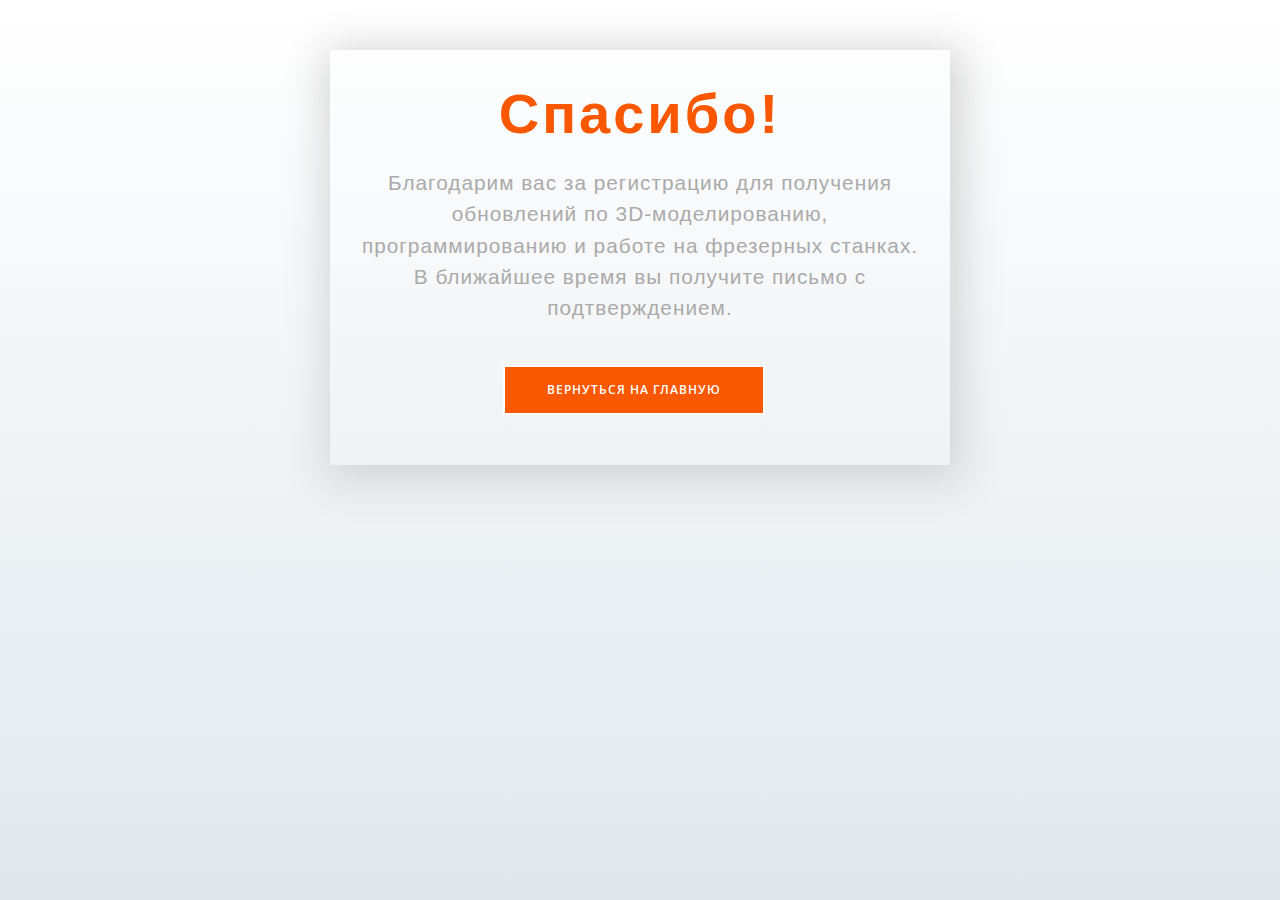
<file: thanks.html>
<!DOCTYPE html>
<html lang="en">
    <head>
        <meta charset="utf-8" />
        <title>Modelarnia</title>
        <meta content="width=device-width, initial-scale=1.0" name="viewport" />
        <meta
            name="keywords"
            content="моделирование 3D, программирование, обработка ЧПУ, проектирование CAD, фрезерование, 3D печать, инженерия производства, автоматизация процессов, техническое программное обеспечение, визуализация моделей"
        />
        <meta
            name="description"
            content="Откройте для себя наши профессиональные услуги в области 3D-моделирования, программирования и работы с фрезерными станками с ЧПУ. Создавайте точные проекты, развивайте технические навыки и работайте с современными технологиями в инженерии и производстве."
        />

        <!-- Favicon -->
        <link href="img/favicon.ico" rel="icon" />

        <!-- Google Web Fonts -->
        <link rel="preconnect" href="https://fonts.googleapis.com" />
        <link rel="preconnect" href="https://fonts.gstatic.com" crossorigin />
        <link
            href="https://fonts.googleapis.com/css2?family=Open+Sans:wght@400;500&family=Roboto:wght@500;700;900&display=swap"
            rel="stylesheet"
        />

        <!-- Icon Font Stylesheet -->
        <link
            href="https://cdnjs.cloudflare.com/ajax/libs/font-awesome/5.10.0/css/all.min.css"
            rel="stylesheet"
        />
        <link
            href="https://cdn.jsdelivr.net/npm/bootstrap-icons@1.4.1/font/bootstrap-icons.css"
            rel="stylesheet"
        />

        <!-- Libraries Stylesheet -->
        <link href="lib/animate/animate.min.css" rel="stylesheet" />
        <link
            href="lib/owlcarousel/assets/owl.carousel.min.css"
            rel="stylesheet"
        />
        <link href="lib/lightbox/css/lightbox.min.css" rel="stylesheet" />

        <!-- Customized Bootstrap Stylesheet -->
        <link href="css/bootstrap.min.css" rel="stylesheet" />

        <!-- Template Stylesheet -->
        <link href="css/style.css" rel="stylesheet" />
        <link href="css/thanks.css" rel="stylesheet" />
    </head>

    <body>
        <div class="content">
            <div class="wrapper-1">
                <div class="wrapper-2">
                    <h1>Спасибо!</h1>
                    <p>
                        Благодарим вас за регистрацию для получения обновлений
                        по 3D-моделированию, программированию и работе на
                        фрезерных станках.
                    </p>
                    <p>
                        В ближайшее время вы получите письмо с подтверждением.
                    </p>
                    <a href="index.html">
                        <button class="go-home">Вернуться на главную</button>
                    </a>
                </div>
            </div>
        </div>
    </body>
</html>
</file>
<file: css/style.css>
/********** Template CSS **********/
:root {
    --primary: #f95700ff;
    --secondary: #9b9b9b;
    --light: #fcf96a12;
    --dark: #000000;
}

.fw-medium {
    font-weight: 500 !important;
}

.fw-bold {
    font-weight: 700 !important;
}

.fw-black {
    font-weight: 900 !important;
}

.back-to-top {
    position: fixed;
    display: none;
    right: 45px;
    bottom: 45px;
    z-index: 99;
}

/*** Spinner ***/
#spinner {
    opacity: 0;
    visibility: hidden;
    transition: opacity 0.5s ease-out, visibility 0s linear 0.5s;
    z-index: 99999;
}

#spinner.show {
    transition: opacity 0.5s ease-out, visibility 0s linear 0s;
    visibility: visible;
    opacity: 1;
}

/*** Button ***/
.btn {
    font-weight: 500;
    transition: 0.5s;
}

.btn.btn-primary {
    color: #ffffff;
}

.btn-square {
    width: 38px;
    height: 38px;
}

.btn-sm-square {
    width: 32px;
    height: 32px;
}

.btn-lg-square {
    width: 48px;
    height: 48px;
}

.btn-square,
.btn-sm-square,
.btn-lg-square {
    padding: 0;
    display: flex;
    align-items: center;
    justify-content: center;
    font-weight: normal;
}

/*** Navbar ***/
.navbar.sticky-top {
    top: -100px;
    transition: 0.5s;
}

.navbar .navbar-brand {
    height: 75px;
}

.navbar .navbar-nav .nav-link {
    margin-right: 30px;
    padding: 25px 0;
    color: var(--dark);
    font-weight: 500;
    outline: none;
}

.navbar .navbar-nav .nav-link:hover,
.navbar .navbar-nav .nav-link.active {
    color: var(--primary);
}

.navbar .dropdown-toggle::after {
    border: none;
    content: "\f107";
    font-family: "Font Awesome 5 Free";
    font-weight: 900;
    vertical-align: middle;
    margin-left: 8px;
}

@media (max-width: 991.98px) {
    .navbar .navbar-nav .nav-link {
        margin-right: 0;
        padding: 10px 0;
    }

    .navbar .navbar-nav {
        border-top: 1px solid #eeeeee;
    }
}

@media (min-width: 992px) {
    .navbar .nav-item .dropdown-menu {
        display: block;
        border: none;
        margin-top: 0;
        top: 150%;
        opacity: 0;
        visibility: hidden;
        transition: 0.5s;
    }

    .navbar .nav-item:hover .dropdown-menu {
        top: 100%;
        visibility: visible;
        transition: 0.5s;
        opacity: 1;
    }
}

.navbar .btn:hover {
    color: #ffffff !important;
    background: var(--primary) !important;
}

/*** Header ***/
.header-carousel .carousel-inner {
    position: absolute;
    width: 100%;
    height: 100%;
    top: 0;
    left: 0;
    display: flex;
    align-items: center;
    background: rgba(22, 22, 22, 0.7);
}

@media (max-width: 768px) {
    .header-carousel .owl-carousel-item {
        position: relative;
        min-height: 500px;
    }

    .header-carousel .owl-carousel-item img {
        position: absolute;
        width: 100%;
        height: 100%;
        object-fit: cover;
    }

    .header-carousel .owl-carousel-item h5,
    .header-carousel .owl-carousel-item p {
        font-size: 14px !important;
        font-weight: 400 !important;
    }

    .header-carousel .owl-carousel-item h1 {
        font-size: 30px;
        font-weight: 600;
    }
}

.header-carousel .owl-nav {
    position: absolute;
    width: 200px;
    height: 45px;
    bottom: 30px;
    left: 50%;
    transform: translateX(-50%);
    display: flex;
    justify-content: space-between;
}

.header-carousel .owl-nav .owl-prev,
.header-carousel .owl-nav .owl-next {
    width: 45px;
    height: 45px;
    display: flex;
    align-items: center;
    justify-content: center;
    color: #ffffff;
    background: transparent;
    border: 1px solid #ffffff;
    border-radius: 45px;
    font-size: 22px;
    transition: 0.5s;
}

.header-carousel .owl-nav .owl-prev:hover,
.header-carousel .owl-nav .owl-next:hover {
    background: var(--primary);
    border-color: var(--primary);
}

.header-carousel .owl-dots {
    position: absolute;
    height: 45px;
    bottom: 30px;
    left: 50%;
    transform: translateX(-50%);
    display: flex;
    align-items: center;
    justify-content: center;
}

.header-carousel .owl-dot {
    position: relative;
    display: inline-block;
    margin: 0 5px;
    width: 15px;
    height: 15px;
    background: transparent;
    border: 1px solid #ffffff;
    border-radius: 15px;
    transition: 0.5s;
}

.header-carousel .owl-dot::after {
    position: absolute;
    content: "";
    width: 5px;
    height: 5px;
    top: 4px;
    left: 4px;
    background: #ffffff;
    border-radius: 5px;
}

.header-carousel .owl-dot.active {
    background: var(--primary);
    border-color: var(--primary);
}

.page-header {
    background: linear-gradient(rgba(22, 22, 22, 0.7), rgba(22, 22, 22, 0.7)),
        url(../img/carousel-1.jpg) center center no-repeat;
    background-size: cover;
}

.breadcrumb-item + .breadcrumb-item::before {
    color: var(--light);
}

/*** Header ***/
.news-carousel .carousel-inner {
    position: absolute;
    width: 100%;
    height: 100%;
    height: 500px !important;
    top: 0;
    left: 0;
    display: flex;
    align-items: center;
    background: rgba(22, 22, 22, 0.7);
}

.news-carousel .owl-carousel-item {
    height: 500px !important;
}

.news-carousel .owl-carousel-item img {
    height: 500px !important;
    object-fit: cover;
}

.news-carousel .owl-carousel-item h1 {
    font-size: 24px !important;
    font-weight: 400 !important;
}

.news-carousel .owl-carousel-item p {
    font-size: 18px !important;
    font-weight: 400 !important;
}

@media (max-width: 768px) {
    .news-carousel .owl-carousel-item {
        position: relative;
        min-height: 500px;
    }

    .news-carousel .owl-carousel-item img {
        position: absolute;
        width: 100%;
        height: 100%;
        object-fit: cover;
    }

    .news-carousel .owl-carousel-item h5,
    .news-carousel .owl-carousel-item p {
        font-size: 14px !important;
        font-weight: 400 !important;
    }

    .news-carousel .owl-carousel-item h1 {
        font-size: 30px;
        font-weight: 600;
    }
}

.breadcrumb-item + .breadcrumb-item::before {
    color: var(--light);
}

/*** About ***/
@media (min-width: 992px) {
    .container.about {
        max-width: 100% !important;
    }

    .about-text {
        padding-right: calc(((100% - 960px) / 2) + 0.75rem);
    }
}

@media (min-width: 1200px) {
    .about-text {
        padding-right: calc(((100% - 1140px) / 2) + 0.75rem);
    }
}

@media (min-width: 1400px) {
    .about-text {
        padding-right: calc(((100% - 1320px) / 2) + 0.75rem);
    }
}

/*** Service ***/
.service-row {
    box-shadow: 0 0 45px rgba(0, 0, 0, 0.08);
}

.service-item {
    border-color: rgba(0, 0, 0, 0.03) !important;
}

.service-item .btn {
    width: 38px;
    height: 38px;
    display: inline-flex;
    align-items: center;
    color: #ffffff;
    background: var(--primary);
    border-radius: 38px;
    white-space: nowrap;
    overflow: hidden;
    transition: 0.5s;
}

.service-item:hover .btn {
    width: 140px;
}

/*** Feature ***/
@media (min-width: 992px) {
    .container.feature {
        max-width: 100% !important;
    }

    .feature-text {
        padding-left: calc(((100% - 960px) / 2) + 0.75rem);
    }
}

@media (min-width: 1200px) {
    .feature-text {
        padding-left: calc(((100% - 1140px) / 2) + 0.75rem);
    }
}

@media (min-width: 1400px) {
    .feature-text {
        padding-left: calc(((100% - 1320px) / 2) + 0.75rem);
    }
}

/*** Project Portfolio ***/
#portfolio-flters li {
    display: inline-block;
    font-weight: 500;
    color: var(--dark);
    cursor: pointer;
    transition: 0.5s;
    border-bottom: 2px solid transparent;
}

#portfolio-flters li:hover,
#portfolio-flters li.active {
    color: var(--primary);
    border-color: var(--primary);
}

.portfolio-inner {
    position: relative;
    overflow: hidden;
    box-shadow: 0 0 45px rgba(0, 0, 0, 0.07);
}

.portfolio-inner img {
    transition: 0.5s;
    height: 300px;
    object-fit: cover;
}

.portfolio-inner:hover img {
    transform: scale(1.1);
}

.portfolio-inner .portfolio-text {
    position: absolute;
    width: 100%;
    left: 0;
    bottom: -50px;
    opacity: 0;
    transition: 0.5s;
}

.portfolio-inner:hover .portfolio-text {
    bottom: 0;
    opacity: 1;
}

/*** Quote ***/
@media (min-width: 992px) {
    .container.quote {
        max-width: 100% !important;
    }

    .quote-text {
        padding-right: calc(((100% - 960px) / 2) + 0.75rem);
    }
}

@media (min-width: 1200px) {
    .quote-text {
        padding-right: calc(((100% - 1140px) / 2) + 0.75rem);
    }
}

@media (min-width: 1400px) {
    .quote-text {
        padding-right: calc(((100% - 1320px) / 2) + 0.75rem);
    }
}

/*** Team ***/
.team-item {
    box-shadow: 0 0 45px rgba(0, 0, 0, 0.08);
}

.team-item img {
    transition: 0.5s;
}

.team-item:hover img {
    transform: scale(1.1);
}

.team-item .team-social {
    position: absolute;
    width: 0;
    height: 0;
    top: 50%;
    left: 50%;
    display: flex;
    align-items: center;
    justify-content: center;
    background: rgba(22, 22, 22, 0.7);
    opacity: 0;
    transition: 0.5s;
}

.team-item:hover .team-social {
    width: 100%;
    height: 100%;
    top: 0;
    left: 0;
    opacity: 1;
}

.team-item .team-social .btn {
    opacity: 0;
}

.team-item:hover .team-social .btn {
    opacity: 1;
}

/*** Testimonial ***/
.testimonial-carousel {
    display: flex !important;
    flex-direction: column-reverse;
    max-width: 700px;
    margin: 0 auto;
}

.testimonial-carousel .owl-dots {
    height: 100px;
    display: flex;
    align-items: center;
    justify-content: center;
    margin-bottom: 30px;
}

.testimonial-carousel .owl-dots .owl-dot {
    position: relative;
    width: 60px;
    height: 60px;
    margin: 0 5px;
    transition: 0.5s;
}

.testimonial-carousel .owl-dots .owl-dot.active {
    width: 100px;
    height: 100px;
}

.testimonial-carousel .owl-dots .owl-dot::after {
    position: absolute;
    width: 40px;
    height: 40px;
    bottom: -20px;
    left: 50%;
    transform: translateX(-50%);
    display: flex;
    align-items: center;
    justify-content: center;
    content: "\f10d";
    font-family: "Font Awesome 5 Free";
    font-weight: 900;
    color: var(--primary);
    background: #ffffff;
    border-radius: 40px;
    transition: 0.5s;
    opacity: 0;
}

.testimonial-carousel .owl-dots .owl-dot.active::after {
    opacity: 1;
}

.testimonial-carousel .owl-dots .owl-dot img {
    border-radius: 60px;
    opacity: 0.4;
    transition: 0.5s;
}

.testimonial-carousel .owl-dots .owl-dot.active img {
    opacity: 1;
}

/*** Contact ***/
@media (min-width: 992px) {
    .container.contact {
        max-width: 100% !important;
    }

    .contact-text {
        padding-left: calc(((100% - 960px) / 2) + 0.75rem);
    }
}

@media (min-width: 1200px) {
    .contact-text {
        padding-left: calc(((100% - 1140px) / 2) + 0.75rem);
    }
}

@media (min-width: 1400px) {
    .contact-text {
        padding-left: calc(((100% - 1320px) / 2) + 0.75rem);
    }
}

/*** Footer ***/
.footer .btn.btn-link {
    display: block;
    margin-bottom: 5px;
    padding: 0;
    text-align: left;
    color: var(--secondary);
    font-weight: normal;
    text-transform: capitalize;
    transition: 0.3s;
}

.footer .btn.btn-link::before {
    position: relative;
    content: "\f105";
    font-family: "Font Awesome 5 Free";
    font-weight: 900;
    margin-right: 10px;
}

.footer .btn.btn-link:hover {
    color: var(--primary);
    letter-spacing: 1px;
    box-shadow: none;
}
@import url("https://fonts.googleapis.com/css2?family=Poppins:wght@300;400;500;600&display=swap");

.cookie-wrapper {
    position: fixed;
    bottom: 50px;
    left: 50px;
    width: 40%;
    background: #fff;
    padding: 15px 25px 22px;
    transition: right 0.3s ease;
    box-shadow: 0 5px 10px rgb(181 181 181);
    z-index: 999;
}
.cookie-wrapper .show {
    right: 20px;
}

@media (max-width: 772px) {
    .cookie-wrapper {
        width: 100%;
        bottom: 0px;
        left: 0px;
    }
}

.hidden {
    display: none;
}
header i {
    color: #f95700ff;
    font-size: 32px;
    text-align: center;
}
header h2 {
    color: #f95700ff;
    font-weight: 500;
    text-align: center;
}
.data {
    text-align: center;
}
.data p a {
    color: #f95700ff;
    text-decoration: none;
    text-align: center !important;
}
.data p a:hover {
    text-decoration: underline;
}
.buttons {
    padding: 20px 0px;
    text-align: center;
}
.buttons .cookie-button {
    border: 2px solid #f95700ff;
    color: #fff;
    padding: 8px 0;
    background: #f95700ff;
    cursor: pointer;
    width: calc(100% / 2 - 10px);
    transition: all 0.2s ease;
    max-width: 150px;
    border-radius: 0px;
}
.buttons #acceptBtn:hover {
    background-color: transparent;
    color: #f95700ff;
}
#declineBtn {
    background-color: #fff;
    color: #f95700ff;
    border-radius: 0;
}
#declineBtn:hover {
    background-color: #f95700ff;
    color: #fff;
}
#result {
    color: red;
    font-size: 14px;
}
select {
    display: block;
    width: 100%;
    padding: 0.375rem 0.75rem;
    font-size: 1rem;
    font-weight: 400;
    line-height: 1.5;
    color: #9b9b9b;
    background-color: #fff;
    background-clip: padding-box;
    border: 1px solid #ced4da;
    appearance: none;
    border-radius: 6px;
    transition: border-color 0.15s ease-in-out, box-shadow 0.15s ease-in-out;
    height: 58px;
}

.iti {
    width: 100% !important;
    margin-bottom: 10px;
    margin-top: 0px !important;
}

.iti input {
    display: block;
    width: 100%;
    padding: 0.375rem 0.75rem;
    font-size: 1rem;
    font-weight: 400;
    height: 58px;
    line-height: 1.5;
    color: #9b9b9b;
    background-color: #fff;
    background-clip: padding-box;
    border: 1px solid #ced4da;
    appearance: none;
    border-radius: 6px;
    transition: border-color 0.15s ease-in-out, box-shadow 0.15s ease-in-out;
}
.development-text {
    background: linear-gradient(
        360deg,
        rgba(255, 255, 255, 0.2) 0%,
        rgba(90, 103, 120, 0.2) 100%
    );
    border: 0.5px solid #ffffff;
    padding: 40px;
    margin: 80px 0;
    font-size: 20px;
    line-height: 1.2;
}
@media (max-width: 767px) {
    .development-text {
        padding: 15px;
        font-size: 14px;
        margin: 30px 0;
    }
}

@media (max-width: 767px) {
    .section-advantages .h1-2x {
        font-size: 18px;
        margin-top: auto;
        padding-top: 30px;
    }
    .section-advantages .advantages-card {
        padding: 10px;
        height: 100%;
        display: flex;
        flex-direction: column;
    }
}

.section-hero {
    position: relative;
}
.section-hero svg {
    width: 100%;
    height: auto;
}
.section-hero-bg {
    width: 100%;
    height: auto;
    max-height: calc(100vh - 90px);
}
.section-hero-text {
    max-width: 100%;
    max-height: 100%;
}
.section-hero .container {
    position: absolute;
    top: 50%;
    left: 50%;
    transform: translate(-50%, -50%);
    max-height: 100%;
}

.section-advantages-list {
    line-height: 1.8;
}

.section-advantages.text-primary {
    padding: 200px 0;
    background: linear-gradient(
        180deg,
        rgba(90, 103, 120, 0.2) 0%,
        rgba(225, 215, 203, 0.2) 100%
    );
}
@media (max-width: 991px) {
    .section-advantages.text-primary {
        padding: 100px 0;
    }
}

.section-plan-types {
    background: linear-gradient(
        180deg,
        rgba(90, 103, 120, 0.2) 0%,
        rgba(225, 215, 203, 0.2) 100%
    );
}

.advantages-card {
    font-size: 20px;
    padding: 20px;
    border: 0.5px solid #000000;
}
.advantages-card .h1-2x {
    margin-top: 16px;
}
.advantages-card-link {
    width: auto;
    flex: 0 0 auto;
    min-width: 1px;
}

.advantages-card-ribas .h3 {
    text-transform: uppercase;
    color: #000000;
    font-weight: 500;
}

.ribas-label {
    position: absolute;
    left: 12px;
    top: 60px;
}
@media (max-width: 767px) {
    .ribas-label {
        position: static;
        text-align: center;
        margin-top: 70px;
    }
    .ribas-label svg {
        width: 88px;
        height: auto;
    }
}

@media (max-width: 767px) {
    .section-ribas-video {
        background-color: #000000;
        padding-top: 0;
    }
}

.advantages-row {
    display: flex;
    gap: 40px;
}

.advantages-list {
    flex: 0 0 400px;
    min-width: 400px;
}
@media (max-width: 767px) {
    .advantages-list {
        min-width: 100%;
        flex: 0 0 100%;
    }
}
.advantages-list .nav {
    flex-direction: column;
    gap: 10px;
    border: 0;
}
.advantages-list .nav-link {
    border-radius: 0;
    border: 0.2px solid #000000;
    background-color: #fff;
    padding: 11px 20px 10px 20px;
    display: flex;
    gap: 12px;
    align-items: center;
    width: 100%;
    text-align: left;
    transition: all 0.2s;
    font-weight: 400;
    font-size: 24px;
    text-transform: uppercase;
}
.advantages-list .nav-link svg {
    margin-left: auto;
}
.advantages-list .nav-link svg .plus {
    transition: opacity 0.2s;
}
.advantages-list .nav-link:hover {
    background-color: #000000;
    color: #fff;
}
.advantages-list .nav-link.active {
    background-color: #000000;
    color: #fff;
}
.advantages-list .nav-link.active svg .plus {
    opacity: 0;
}
@media (max-width: 767px) {
    .advantages-list .nav-link:after {
        display: none;
    }
}
.advantages-list .accordion-item {
    margin-bottom: -1px;
}
.advantages-list.accordion .nav-link {
    background-color: #fff;
    color: #000000;
}
.advantages-list.accordion .nav-link:not(.collapsed) {
    background-color: #000000;
    color: #fff;
}
.advantages-list.accordion .nav-link:not(.collapsed) svg .plus {
    opacity: 0;
}

.advantages-info {
    background-color: #000000;
    flex: 1 1;
    border-radius: 0;
    color: #fff;
    padding: 40px;
}
.advantages-info .h3 {
    color: #fff;
    margin-bottom: 50px;
}
@media (max-width: 991px) {
    .advantages-info {
        padding: 20px;
    }
}

@media (max-width: 1199px) {
    .advantages-row {
        gap: 30px;
    }
    .advantages-list {
        min-width: 300px;
        flex: 0 0 300px;
    }
}

@media (max-width: 767px) {
    .advantages-list {
        min-width: 100%;
        flex: 0 0 100%;
    }
}

.section-row-item {
    position: relative;
    font-size: 18px;
    line-height: 1.4;
}
.section-row-item-subtitle {
    padding: 10px 0;
    font-size: 24px;
    margin-bottom: 0;
}
.section-row-item-text {
    line-height: 24px;
}
.section-row-item-text .d-flex div:nth-child(2) {
    flex: 1 1;
    border-bottom: 1px solid #000000;
    margin: 0 8px;
    height: 18px;
}
.section-row-item-text .d-flex div:last-child {
    white-space: nowrap;
}
.section-row-item:not(:last-child) {
    margin-bottom: 40px;
}
.section-row-item p:not(:last-child) {
    margin-bottom: 12px;
}
@media (max-width: 767px) {
    .section-row-item {
        padding-left: 0;
        flex: 0 0 100%;
    }
    .section-row-item-icon svg,
    .section-row-item-icon img {
        height: 60px;
        object-fit: contain;
    }
    .section-row-item-subtitle {
        min-height: auto;
        font-size: 18px;
    }
    .section-row-item-subtitle:not(:last-child) {
        margin-bottom: 12px;
    }
    .section-advantages .section-row-item-subtitle {
        font-size: 14px;
    }
    .section-row-item-text {
        min-height: auto;
    }
}

@media (min-width: 992px) {
    .section-location {
        overflow: hidden;
    }
}

.section-location .section-location-img {
    height: 100%;
    width: auto;
    max-width: calc(100% + 40px);
    object-fit: cover;
}
@media (min-width: 1500px) {
    .section-location .section-location-img {
        max-width: none;
    }
}
@media (min-width: 768px) and (max-width: 991px) {
    .section-location .section-location-img {
        width: 100%;
        height: calc(100vh - 90px);
        position: sticky;
        top: 90px;
    }
}
@media (max-width: 767px) {
    .section-location .section-location-img {
        max-width: 100%;
        width: 100%;
        height: auto;
    }
}

.section-gen-plan {
    background: linear-gradient(
        180deg,
        rgba(225, 215, 203, 0.2) 0%,
        rgba(90, 103, 120, 0.2) 100%
    );
}

.gen-plan {
    margin-top: 40px;
    display: grid;
    grid-template-columns: 250px 1fr 250px;
    grid-auto-flow: column;
    gap: 16px;
}
.gen-plan__photo {
    grid-column: 2 / 3;
    text-align: center;
    display: flex;
    align-items: center;
    justify-content: center;
}
.gen-plan__item {
    display: flex;
    align-items: center;
    gap: 18px;
    font-size: 16px;
    line-height: 1.1;
    max-width: 250px;
}
.gen-plan__item--img {
    min-width: 50px;
    min-height: 40px;
    display: flex;
    align-items: center;
    justify-content: center;
}
@media (max-width: 991px) {
    .gen-plan {
        grid-template-columns: 1fr 1fr 1fr;
        grid-auto-flow: row;
        gap: 24px;
    }
    .gen-plan__photo {
        grid-column: 1 / 4;
        grid-row: 3 / 3;
    }
    .gen-plan__photo .gen-plan-img {
        display: block;
    }
    .gen-plan__photo .gen-plan-img img {
        width: 100%;
    }
}
@media (max-width: 767px) {
    .gen-plan__item {
        display: block;
        text-align: center;
    }
    .gen-plan__item--img {
        margin-bottom: 16px;
    }
}
@media (max-width: 575px) {
    .gen-plan {
        grid-template-columns: 1fr 1fr;
    }
    .gen-plan__photo {
        grid-row: 4 / 4;
        grid-column: 1 / 3;
    }
}

.tech-list {
    display: grid;
    grid-auto-flow: column;
    grid-template-columns: 1fr 1fr 1fr;
    grid-template-rows: repeat(7, auto);
    flex-wrap: wrap;
    gap: 20px;
    margin-top: 80px;
    font-size: 16px;
}
.tech-list__title {
    grid-column: span 2;
    margin-bottom: 0;
    margin-top: -20px;
}
.tech-list__title .h2 {
    line-height: 1;
}
.tech-list__item {
    display: flex;
    gap: 20px;
    font-size: 16px;
    min-height: 80px;
}
.tech-list__item--title {
    margin-bottom: 2px;
    font-weight: 500;
    font-size: 18px;
}
.tech-list__item--img {
    text-align: center;
    flex: 0 0 60px;
}
@media (max-width: 991px) {
    .tech-list {
        grid-template-columns: 1fr 1fr;
        grid-template-rows: auto;
        grid-auto-flow: row;
    }
}
@media (max-width: 767px) {
    .tech-list {
        gap: 24px 0;
    }
    .tech-list__item {
        flex-direction: column;
        gap: 10px;
        font-size: 16px;
        /*&:nth-child(16) {
        grid-column: 1 / 3;
        order: 2;
      }*/
    }
    .tech-list__item--title {
        font-size: 12px;
    }
    .tech-list__item--img {
        text-align: left;
        align-self: flex-start;
        flex: 0 0 60px;
    }
}
</file>
<file: css/thanks.css>
* {
    box-sizing: border-box;
}
body {
    background: #ffffff;
    background: linear-gradient(to bottom, #ffffff 0%, #e1e8ed 100%);
    filter: progid:DXImageTransform.Microsoft.gradient( startColorstr='#ffffff', endColorstr='#e1e8ed',GradientType=0 );
    height: 100%;
    margin: 0;
    background-repeat: no-repeat;
    background-attachment: fixed;
}

.wrapper-1 {
    width: 100%;
    height: 100vh;
    display: flex;
    flex-direction: column;
}
.wrapper-2 {
    padding: 30px;
    text-align: center;
}
h1 {
    font-family: "Source Sans Pro", sans-serif;
    font-size: 4em;
    letter-spacing: 3px;
    color: #f95700ff;
    margin: 0;
    margin-bottom: 20px;
}
.wrapper-2 p {
    margin: 0;
    font-size: 1.3em;
    color: #aaa;
    font-family: "Source Sans Pro", sans-serif;
    letter-spacing: 1px;
}
.go-home {
    background: #f95700ff;
    border: 2px solid #ffffff;
    color: #ffffff;
    font-weight: 600;
    letter-spacing: 1px;
    font-size: 12px;
    padding: 14px 42px;
    margin-top: 42px;
    margin-right: 12px;
    -webkit-transition: all 0.4s ease-in-out;
    transition: all 0.4s ease-in-out;
    visibility: visible;
    animation-delay: 2.3s;
    animation-name: fadeInUp;
    text-decoration: none;
    text-transform: uppercase;
    cursor: pointer;
    border-radius: 0px;
}
.go-home:hover {
    background: transparent;
    border-color: #f95700ff;
}
a:hover .go-home {
    color: #f95700ff;
}
.go-home a {
    text-decoration: none;
    color: #fff;
}

.footer-like {
    margin-top: auto;
    background: #d7e6fe;
    padding: 6px;
    text-align: center;
}
.footer-like p {
    margin: 0;
    padding: 4px;
    color: #ffc107;
    font-family: "Source Sans Pro", sans-serif;
    letter-spacing: 1px;
}
.footer-like p a {
    text-decoration: none;
    color: #ffc107;
    font-weight: 600;
}

@media (min-width: 360px) {
    h1 {
        font-size: 3.5em;
    }
    .go-home {
        margin-bottom: 20px;
    }
}

@media (min-width: 600px) {
    .content {
        max-width: 1000px;
        margin: 0 auto;
    }
    .wrapper-1 {
        height: initial;
        max-width: 620px;
        margin: 0 auto;
        margin-top: 50px;
        box-shadow: 4px 8px 40px 8px lightgray;
    }
}
</file>
